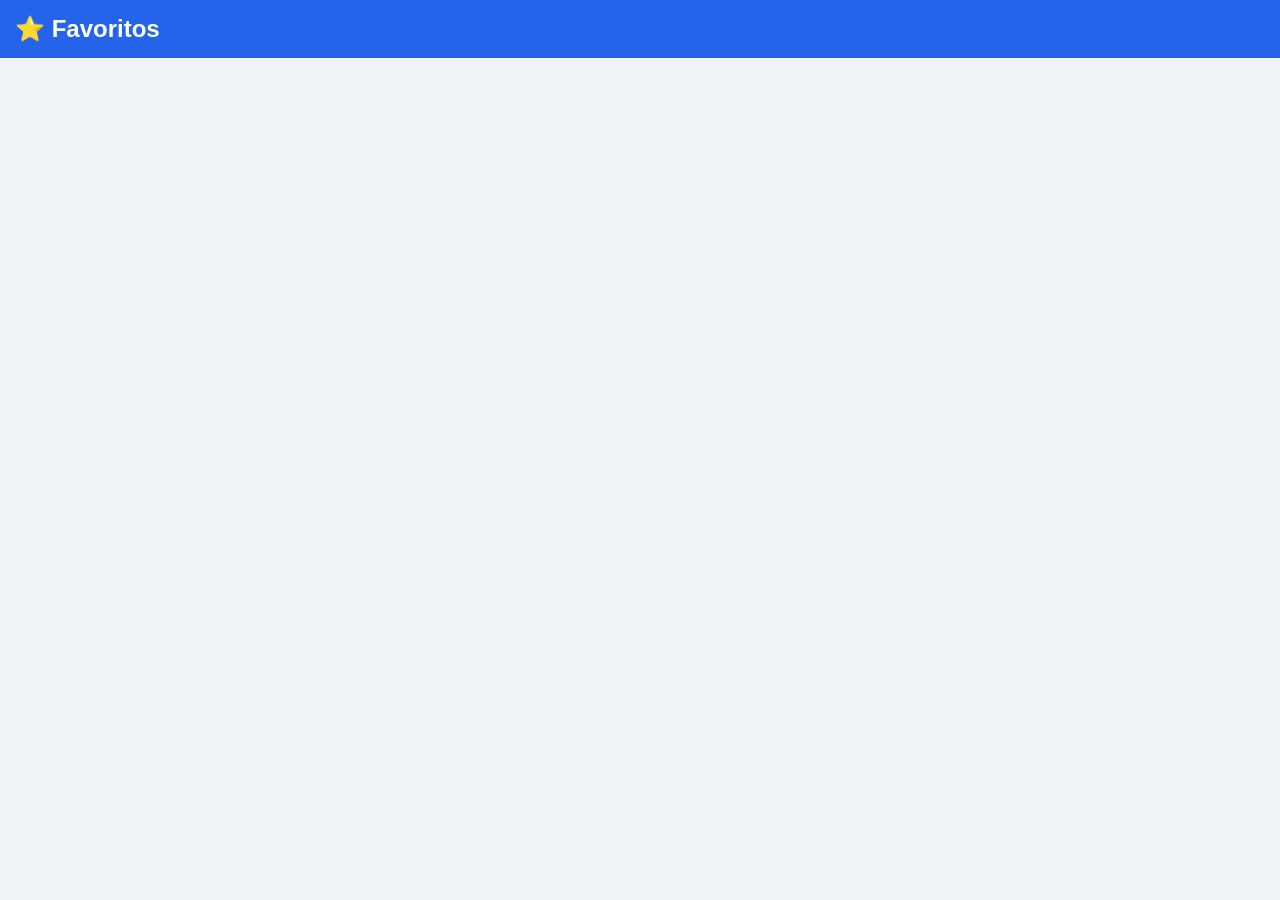
<file: favoritos.html>
<!DOCTYPE html>
<html lang="es">

<head>

<meta charset="UTF-8">

<meta name="viewport"
content="width=device-width, initial-scale=1.0">

<title>Favoritos</title>

<link rel="stylesheet"
href="style.css">

</head>

<body>

<nav>

<h1>⭐ Favoritos</h1>

</nav>

<main id="contenido"></main>

<script>

async function cargar(){

const favoritos =
JSON.parse(
localStorage.getItem(
"favoritos"
)
) || [];

const respuesta =
await fetch(
"datos/biblioteca.json"
);

const biblioteca =
await respuesta.json();

const lista =
biblioteca.filter(
item=>
favoritos.includes(
item.id
)
);

const contenido =
document.getElementById(
"contenido"
);

if(
lista.length===0
){

contenido.innerHTML =

"<h2 style='padding:20px'>No hay favoritos.</h2>";

return;

}

lista.forEach(item=>{

contenido.innerHTML += `

<div class="card">

<img
src="${item.imagen}">

<div class="card-content">

<h3>${item.titulo}</h3>

<p>${item.descripcion}</p>

<a
class="btn"
href="javascript:abrir(${item.id})">

Abrir

</a>

</div>

</div>

`;

});

}

function abrir(id){

fetch(
"datos/biblioteca.json"
)
.then(r=>r.json())
.then(biblioteca=>{

const libro =
biblioteca.find(
x=>x.id==id
);

localStorage.setItem(

"libroActual",

JSON.stringify(
libro
)

);

location.href =
"articulo.html";

});

}

cargar();

</script>

</body>

</html>
</file>
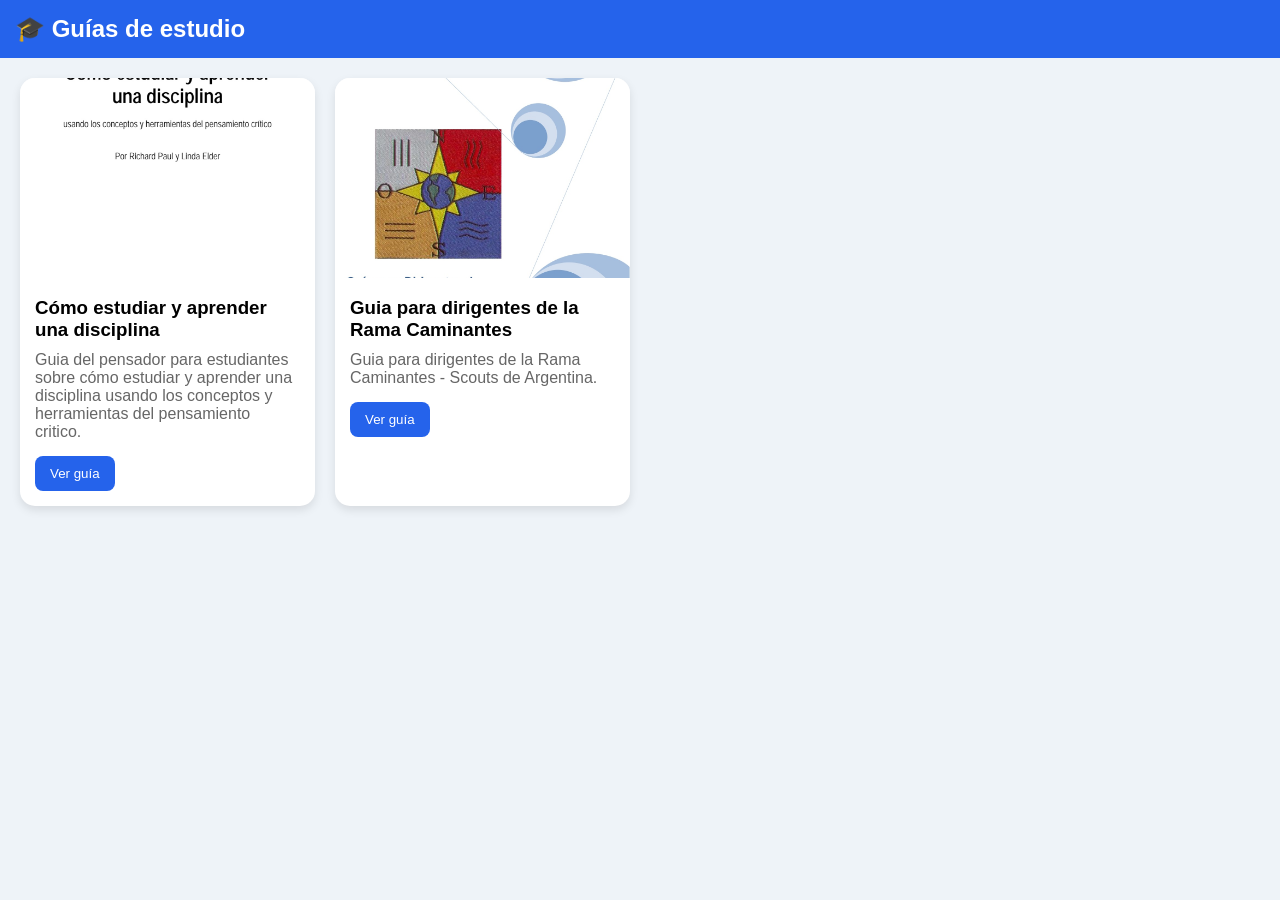
<file: guias.html>
<!DOCTYPE html>
<html lang="es">

<head>

<meta charset="UTF-8">

<meta name="viewport"
content="width=device-width, initial-scale=1.0">

<title>Guías</title>

<link rel="stylesheet"
href="style.css">

</head>


<body>


<nav>

<h1>🎓 Guías de estudio</h1>

</nav>



<main id="contenido"></main>




<script>


async function cargar(){


const guias =

await fetch(
"datos/guias.json"
)

.then(r=>r.json());



const contenido =

document.getElementById(
"contenido"
);



guias.forEach(item=>{


contenido.innerHTML += `


<div class="card">


<img

src="${item.imagen}"

onerror="
this.src='imagenes/default.png'
"

>


<div class="card-content">


<h3>
${item.titulo}
</h3>



<p>
${item.descripcion}
</p>



<button

class="btn"

onclick="abrir('${item.id}')"

>

Ver guía

</button>



</div>


</div>



`;



});



}



async function abrir(id){


const guias =

await fetch(
"datos/guias.json"
)

.then(r=>r.json());



const guia =

guias.find(
x=>x.id==id
);



localStorage.setItem(

"libroActual",

JSON.stringify(
guia
)

);



location.href =
"articulo.html";



}




cargar();



</script>



</body>

</html>
</file>
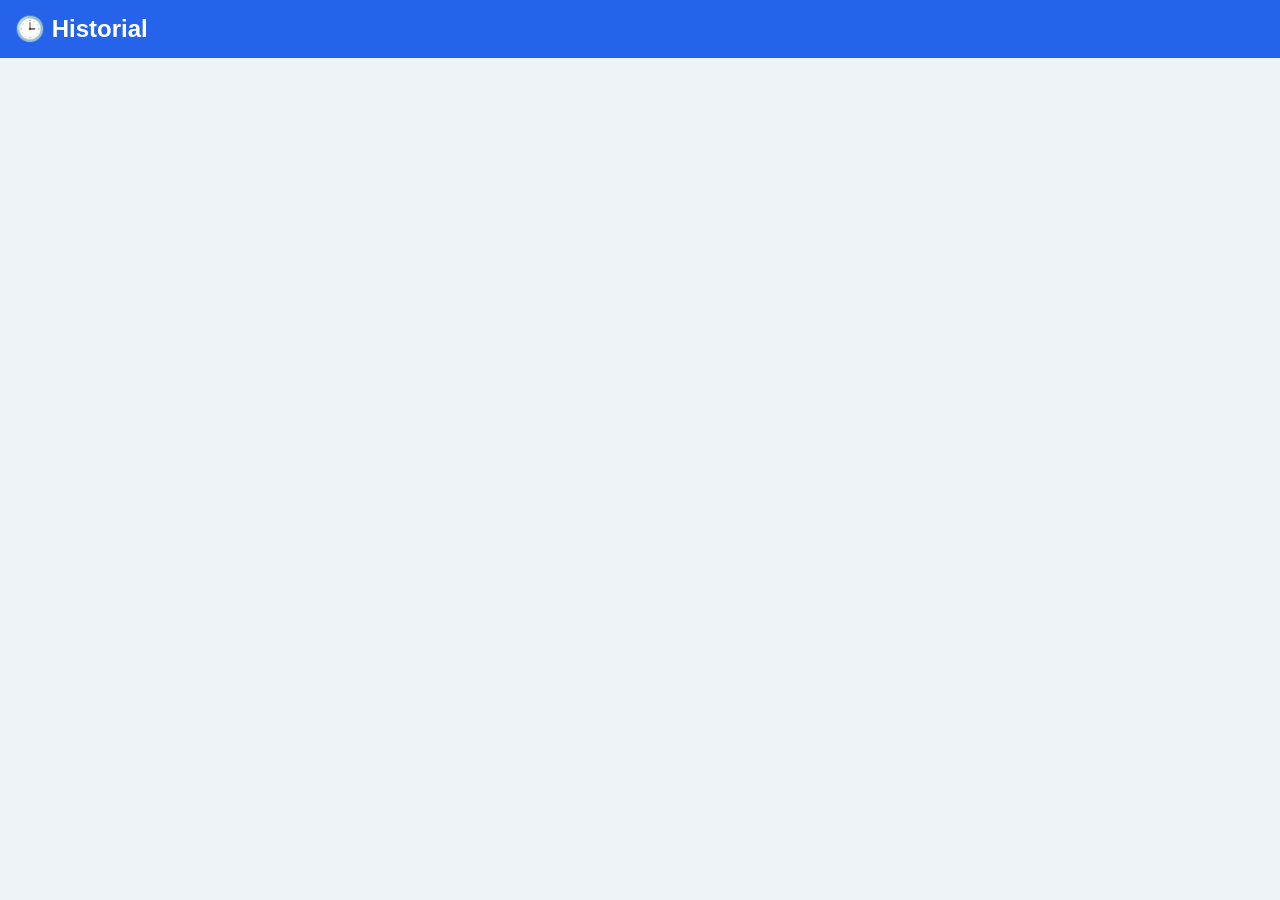
<file: historial.html>
<!DOCTYPE html>
<html lang="es">

<head>

<meta charset="UTF-8">

<meta name="viewport"
content="width=device-width, initial-scale=1.0">

<title>Historial</title>

<link rel="stylesheet"
href="style.css">

</head>

<body>

<nav>

<h1>🕒 Historial</h1>

</nav>

<main id="contenido"></main>

<script>

async function cargar(){

const historial =
JSON.parse(
localStorage.getItem(
"historial"
)
) || [];

const respuesta =
await fetch(
"datos/biblioteca.json"
);

const biblioteca =
await respuesta.json();

const lista =
historial.map(id=>

biblioteca.find(
x=>x.id==id
)

).filter(Boolean);

const contenido =
document.getElementById(
"contenido"
);

if(
lista.length===0
){

contenido.innerHTML =

"<h2 style='padding:20px'>Sin historial.</h2>";

return;

}

lista.forEach(item=>{

contenido.innerHTML += `

<div class="card">

<img
src="${item.imagen}">

<div class="card-content">

<h3>${item.titulo}</h3>

<p>${item.descripcion}</p>

<a
class="btn"
href="javascript:abrir(${item.id})">

Abrir

</a>

</div>

</div>

`;

});

}

function abrir(id){

fetch(
"datos/biblioteca.json"
)
.then(r=>r.json())
.then(biblioteca=>{

const libro =
biblioteca.find(
x=>x.id==id
);

localStorage.setItem(

"libroActual",

JSON.stringify(
libro
)

);

location.href =
"articulo.html";

});

}

cargar();

</script>

</body>

</html>
</file>
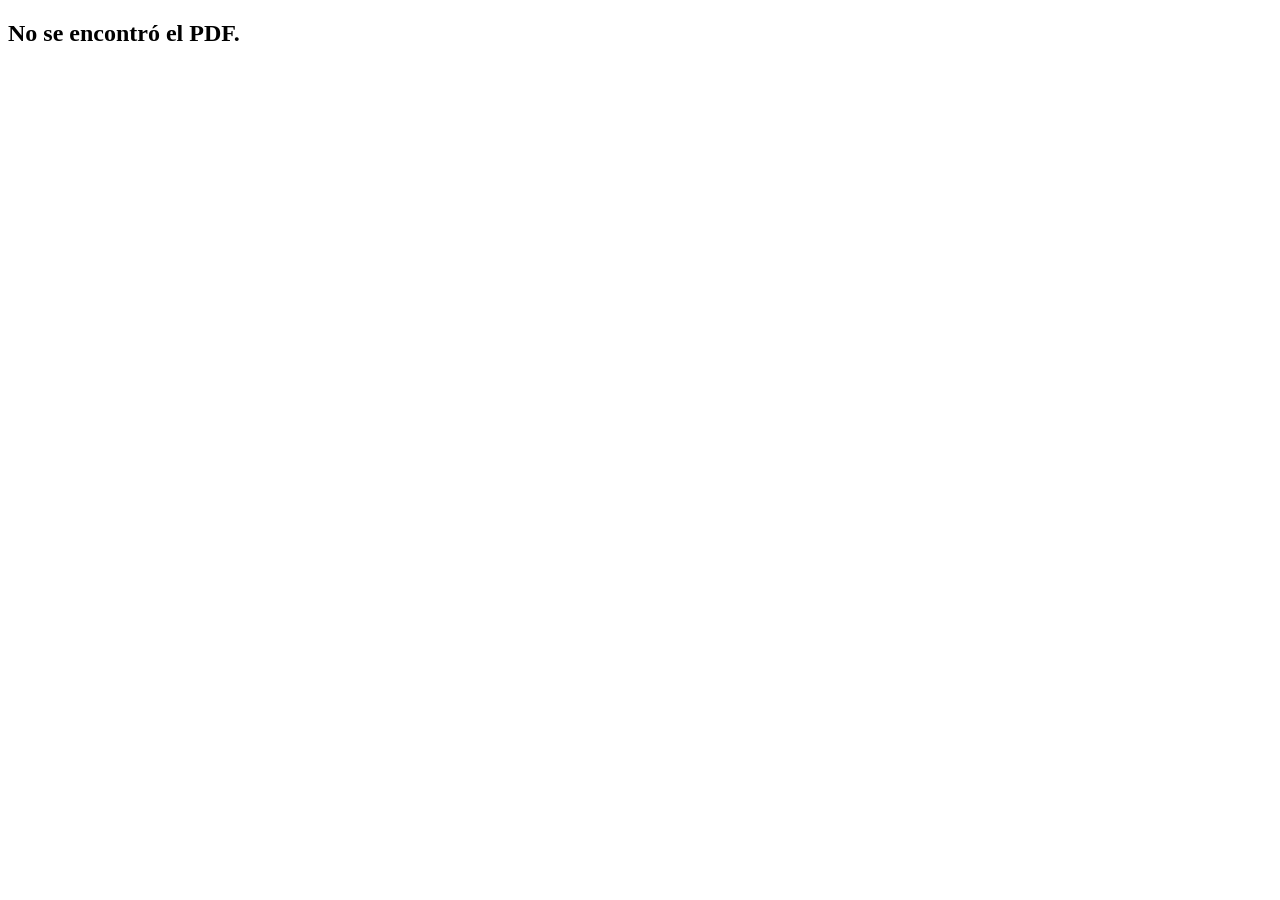
<file: lector.html>
<!DOCTYPE html>
<html lang="es">
<head>
<meta charset="UTF-8">
<title>Lector</title>
</head>
<body>

<h2>Cargando PDF...</h2>

<script>

const pdf =
localStorage.getItem("pdfActual");

if(!pdf){

    document.body.innerHTML =
    "<h2>No se encontró el PDF.</h2>";

}else{

    location.href =
    "pdfjs/web/viewer.html?file=" +
    encodeURIComponent(pdf);

}

</script>

</body>
</html>
</file>
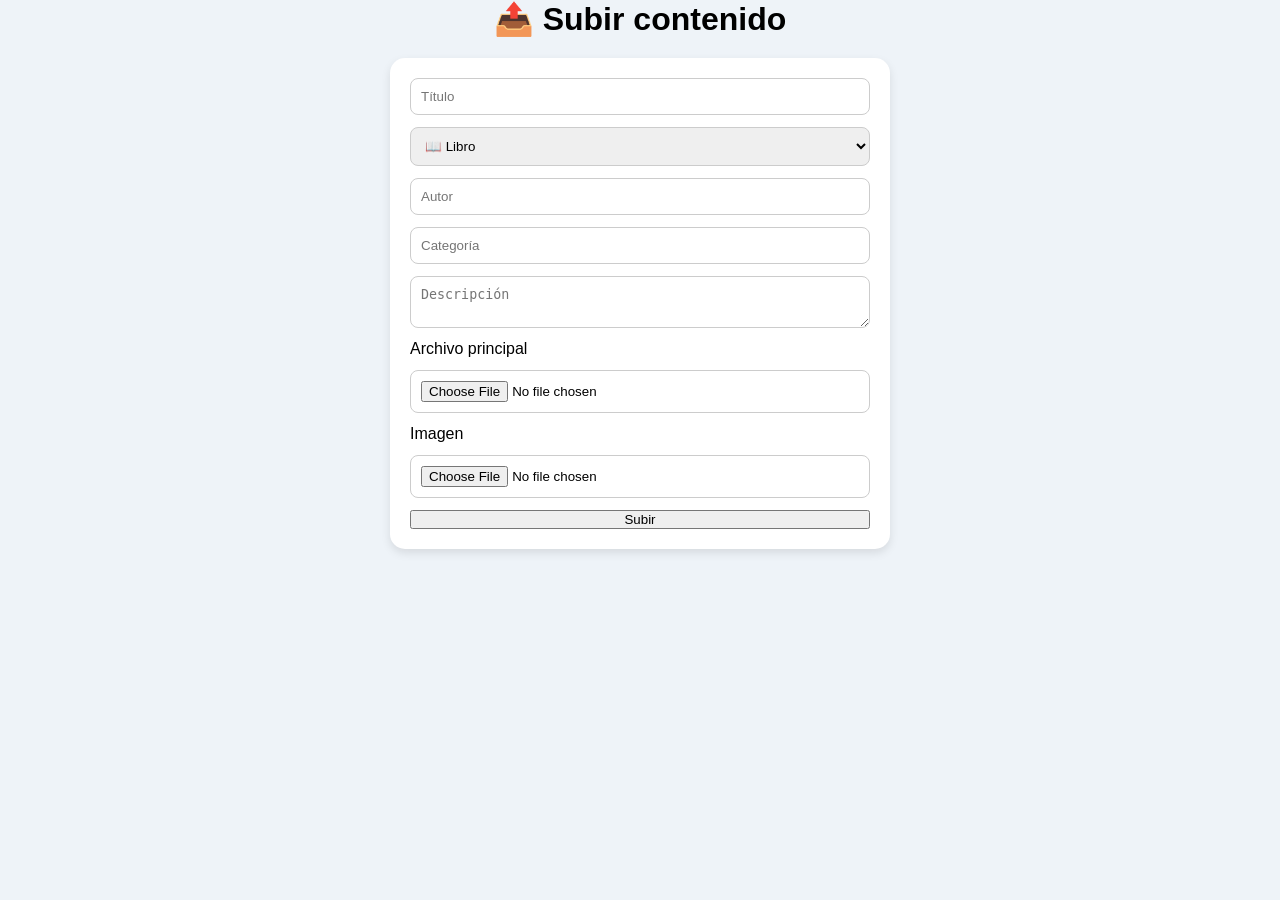
<file: subir.html>
<!DOCTYPE html>
<html lang="es">

<head>

<meta charset="UTF-8">
<meta name="viewport" content="width=device-width, initial-scale=1.0">

<title>Subir contenido</title>

<link rel="stylesheet" href="../style.css">

</head>


<body>


<h1 style="text-align:center">
📤 Subir contenido
</h1>


<div class="panel">


<input id="titulo" placeholder="Título">


<select id="tipo">

<option value="libros">
📖 Libro
</option>

<option value="videos">
🎥 Video
</option>

<option value="audios">
🎧 Audio
</option>

<option value="guias">
🎓 Guía
</option>

</select>


<input id="autor" placeholder="Autor">


<input id="categoria" placeholder="Categoría">


<textarea 
id="descripcion"
placeholder="Descripción">
</textarea>


<label>
Archivo principal
</label>

<input type="file" id="archivo">


<label>
Imagen
</label>

<input type="file" id="imagen">


<button onclick="subir()">
Subir
</button>


</div>



<script>


async function subir(){


const titulo =
document.getElementById("titulo").value;


const tipo =
document.getElementById("tipo").value;


const autor =
document.getElementById("autor").value;


const categoria =
document.getElementById("categoria").value;


const descripcion =
document.getElementById("descripcion").value;



const id =
titulo
.toLowerCase()
.normalize("NFD")
.replace(/[\u0300-\u036f]/g,"")
.replace(/[^a-z0-9]+/g,"_");



const respuesta =
await fetch(
"https://api.github.com/repos/thaielvb-alt/EduLibre/actions/workflows/upload.yml/dispatches",
{

method:"POST",

headers:{

"Accept":
"application/vnd.github+json",

"Content-Type":
"application/json"

},


body:JSON.stringify({

ref:"main",

inputs:{

tipo,
id,
titulo,
autor,
categoria,
descripcion

}

})

});



if(respuesta.ok){

alert(
"Solicitud enviada correctamente"
);

}else{

alert(
"Error enviando solicitud"
);

}


}



</script>


</body>

</html>
</file>
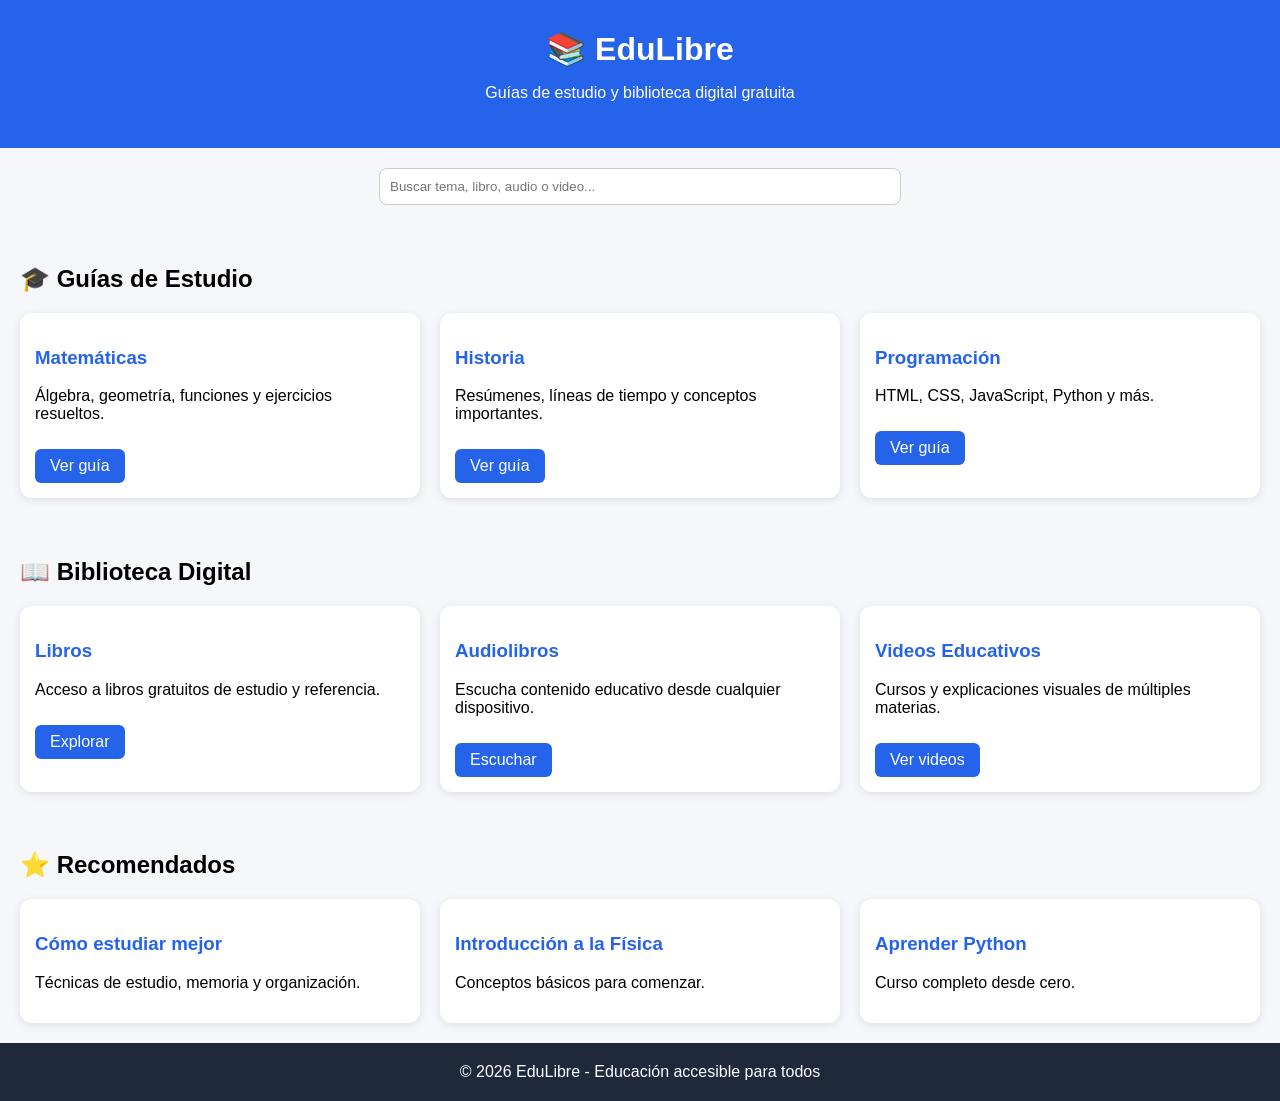
<file: test.html>
<!DOCTYPE html>
<html lang="es">
<head>
<meta charset="UTF-8">
<meta name="viewport" content="width=device-width, initial-scale=1.0">
<title>Biblioteca y Guías de Estudio</title>

<style>
body{
    margin:0;
    font-family:Arial, sans-serif;
    background:#f5f7fa;
}

header{
    background:#2563eb;
    color:white;
    text-align:center;
    padding:30px;
}

header h1{
    margin:0;
}

.search{
    text-align:center;
    padding:20px;
}

.search input{
    width:70%;
    max-width:500px;
    padding:10px;
    border:1px solid #ccc;
    border-radius:8px;
}

section{
    padding:20px;
}

.cards{
    display:grid;
    grid-template-columns:repeat(auto-fit,minmax(250px,1fr));
    gap:20px;
}

.card{
    background:white;
    border-radius:12px;
    padding:15px;
    box-shadow:0 2px 10px rgba(0,0,0,0.1);
}

.card h3{
    color:#2563eb;
}

.btn{
    display:inline-block;
    margin-top:10px;
    padding:8px 15px;
    background:#2563eb;
    color:white;
    text-decoration:none;
    border-radius:6px;
}

footer{
    text-align:center;
    padding:20px;
    background:#1e293b;
    color:white;
}
</style>
</head>

<body>

<header>
    <h1>📚 EduLibre</h1>
    <p>Guías de estudio y biblioteca digital gratuita</p>
</header>

<div class="search">
    <input type="text" placeholder="Buscar tema, libro, audio o video...">
</div>

<section>
    <h2>🎓 Guías de Estudio</h2>

    <div class="cards">
        <div class="card">
            <h3>Matemáticas</h3>
            <p>Álgebra, geometría, funciones y ejercicios resueltos.</p>
            <a href="#" class="btn">Ver guía</a>
        </div>

        <div class="card">
            <h3>Historia</h3>
            <p>Resúmenes, líneas de tiempo y conceptos importantes.</p>
            <a href="#" class="btn">Ver guía</a>
        </div>

        <div class="card">
            <h3>Programación</h3>
            <p>HTML, CSS, JavaScript, Python y más.</p>
            <a href="#" class="btn">Ver guía</a>
        </div>
    </div>
</section>

<section>
    <h2>📖 Biblioteca Digital</h2>

    <div class="cards">
        <div class="card">
            <h3>Libros</h3>
            <p>Acceso a libros gratuitos de estudio y referencia.</p>
            <a href="#" class="btn">Explorar</a>
        </div>

        <div class="card">
            <h3>Audiolibros</h3>
            <p>Escucha contenido educativo desde cualquier dispositivo.</p>
            <a href="#" class="btn">Escuchar</a>
        </div>

        <div class="card">
            <h3>Videos Educativos</h3>
            <p>Cursos y explicaciones visuales de múltiples materias.</p>
            <a href="#" class="btn">Ver videos</a>
        </div>
    </div>
</section>

<section>
    <h2>⭐ Recomendados</h2>

    <div class="cards">
        <div class="card">
            <h3>Cómo estudiar mejor</h3>
            <p>Técnicas de estudio, memoria y organización.</p>
        </div>

        <div class="card">
            <h3>Introducción a la Física</h3>
            <p>Conceptos básicos para comenzar.</p>
        </div>

        <div class="card">
            <h3>Aprender Python</h3>
            <p>Curso completo desde cero.</p>
        </div>
    </div>
</section>

<footer>
    © 2026 EduLibre - Educación accesible para todos
</footer>

</body>
</html>
</file>
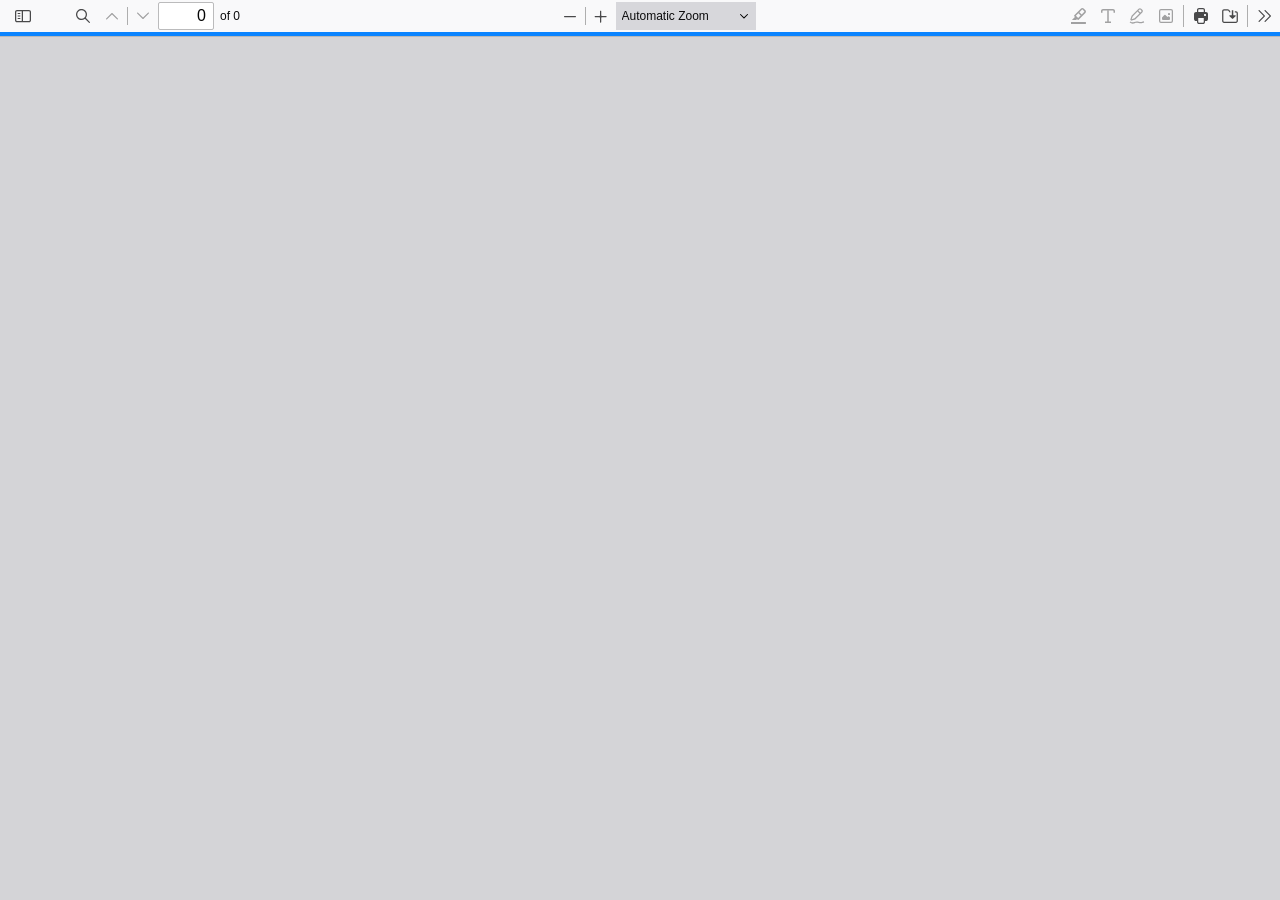
<file: pdfjs/web/viewer.html>
﻿<!doctype html>
<!--
Copyright 2012 Mozilla Foundation

Licensed under the Apache License, Version 2.0 (the "License");
you may not use this file except in compliance with the License.
You may obtain a copy of the License at

    http://www.apache.org/licenses/LICENSE-2.0

Unless required by applicable law or agreed to in writing, software
distributed under the License is distributed on an "AS IS" BASIS,
WITHOUT WARRANTIES OR CONDITIONS OF ANY KIND, either express or implied.
See the License for the specific language governing permissions and
limitations under the License.

Adobe CMap resources are covered by their own copyright but the same license:

    Copyright 1990-2015 Adobe Systems Incorporated.

See https://github.com/adobe-type-tools/cmap-resources
-->
<html dir="ltr" mozdisallowselectionprint>
  <head>
    <meta charset="utf-8" />
    <meta name="viewport" content="width=device-width, initial-scale=1, maximum-scale=1" />
    <meta name="google" content="notranslate" />
    <title>PDF.js viewer</title>

    <!--
      The print service injects an inline <style>@page { size: … }</style>
      at print time (web/pdf_print_service.js, web/firefox_print_service.js)
      to match the PDF's page dimensions. Since the size varies per PDF the
      content can't be pre-hashed, so style-src-elem allows 'unsafe-inline'.
      Inline style="…" attributes stay blocked via style-src (no fallback).
    -->
  <meta
      http-equiv="Content-Security-Policy"
      content="default-src 'none'; script-src 'self' 'wasm-unsafe-eval'; worker-src 'self' blob:; style-src 'self'; style-src-elem 'self' 'unsafe-inline'; img-src 'self' blob: data:; font-src 'self' data:; connect-src * blob: data:; base-uri 'none'; form-action 'none';"
    />

<!-- This snippet is used in production (included from viewer.html) -->
<link rel="resource" type="application/l10n" href="locale/locale.json" />
<script src="../build/pdf.mjs" type="module"></script>

    <link rel="stylesheet" href="viewer.css" />

  <script src="viewer.mjs" type="module"></script>
  </head>

  <body tabindex="0">
    <div id="outerContainer">
      <span id="viewer-alert" class="visuallyHidden" role="alert"></span>

      <div id="mainContainer">
        <div class="toolbar">
          <div id="toolbarContainer">
            <div id="toolbarViewer" class="toolbarHorizontalGroup">
              <div id="toolbarViewerLeft" class="toolbarHorizontalGroup">
                <button
                  id="viewsManagerToggleButton"
                  class="toolbarButton"
                  type="button"
                  tabindex="0"
                  data-l10n-id="pdfjs-toggle-views-manager-button1"
                  aria-expanded="false"
                  aria-haspopup="true"
                  aria-controls="viewsManager"
                >
                  <span data-l10n-id="pdfjs-toggle-views-manager-button1-label"></span>
                </button>
                <div
                  id="viewsManager"
                  class="menuContainer sidebar"
                  hidden="true"
                  role="dialog"
                  aria-describedby="viewsManagerHeaderLabel"
                  data-l10n-id="pdfjs-views-manager-sidebar"
                >
                  <div id="viewsManagerHeader">
                    <div id="viewsManagerTitle">
                      <div id="viewsManagerSelector">
                        <button
                          class="toolbarButton viewsManagerButton hasPopupMenu"
                          type="button"
                          id="viewsManagerSelectorButton"
                          tabindex="0"
                          data-l10n-id="pdfjs-views-manager-view-selector-button"
                          aria-expanded="false"
                          aria-haspopup="listbox"
                          aria-controls="viewsManagerSelectorOptions"
                        >
                          <span data-l10n-id="pdfjs-views-manager-view-selector-button-label"></span>
                        </button>
                        <menu id="viewsManagerSelectorOptions" role="listbox" class="popupMenu withMark">
                          <button id="thumbnailsViewMenu" role="option" type="button" tabindex="-1">
                            <span data-l10n-id="pdfjs-views-manager-pages-option-label"></span>
                          </button>
                          <button id="outlinesViewMenu" role="option" type="button" tabindex="-1">
                            <span data-l10n-id="pdfjs-views-manager-outlines-option-label"></span>
                          </button>
                          <button id="attachmentsViewMenu" role="option" type="button" tabindex="-1">
                            <span data-l10n-id="pdfjs-views-manager-attachments-option-label"></span>
                          </button>
                          <button id="layersViewMenu" role="option" type="button" tabindex="-1">
                            <span data-l10n-id="pdfjs-views-manager-layers-option-label"></span>
                          </button>
                        </menu>
                      </div>
                      <span id="viewsManagerHeaderLabel" class="viewsManagerLabel" role="heading" aria-level="2"></span>
                      <button
                        id="viewsManagerAddFileButton"
                        class="toolbarButton viewsManagerButton"
                        type="button"
                        tabindex="0"
                        data-l10n-id="pdfjs-views-manager-add-file-button"
                        hidden="true"
                      >
                        <span data-l10n-id="pdfjs-views-manager-add-file-button-label"></span>
                        <input id="viewsManagerAddFilePicker" type="file" accept="application/pdf,image/*" multiple />
                      </button>
                      <button
                        id="viewsManagerCurrentOutlineButton"
                        class="toolbarButton viewsManagerButton"
                        type="button"
                        tabindex="0"
                        data-l10n-id="pdfjs-current-outline-item-button"
                        hidden="true"
                      >
                        <span data-l10n-id="pdfjs-current-outline-item-button-label"></span>
                      </button>
                    </div>
                    <div id="viewsManagerStatus">
                      <div id="viewsManagerStatusAction">
                        <span id="viewsManagerStatusActionLabelContainer" class="viewsManagerStatusLabel">
                          <button
                            id="viewsManagerStatusActionDeselectButton"
                            class="hidden"
                            type="button"
                            tabindex="0"
                            role="checkbox"
                            aria-checked="true"
                            aria-labelledby="viewsManagerStatusActionLabel"
                          ></button>
                          <span
                            id="viewsManagerStatusActionLabel"
                            class="viewsManagerStatusLabel"
                            data-l10n-id="pdfjs-views-manager-pages-status-none-action-label"
                          ></span>
                        </span>
                        <div id="actionSelector">
                          <button
                            id="viewsManagerStatusActionButton"
                            class="viewsManagerButton hasPopupMenu"
                            type="button"
                            tabindex="0"
                            aria-haspopup="menu"
                            aria-controls="viewsManagerStatusActionOptions"
                            aria-expanded="false"
                          >
                            <span data-l10n-id="pdfjs-views-manager-pages-status-action-button-label"></span>
                          </button>
                          <menu id="viewsManagerStatusActionOptions" class="popupMenu">
                            <button id="viewsManagerStatusActionCopy" class="noIcon" role="menuitem" type="button" tabindex="-1" disabled>
                              <span data-l10n-id="pdfjs-views-manager-pages-status-copy-button-label"></span>
                            </button>
                            <button id="viewsManagerStatusActionCut" class="noIcon" role="menuitem" type="button" tabindex="-1" disabled>
                              <span data-l10n-id="pdfjs-views-manager-pages-status-cut-button-label"></span>
                            </button>
                            <button id="viewsManagerStatusActionDelete" class="noIcon" role="menuitem" type="button" tabindex="-1" disabled>
                              <span data-l10n-id="pdfjs-views-manager-pages-status-delete-button-label"></span>
                            </button>
                            <button id="viewsManagerStatusActionExport" class="noIcon" role="menuitem" type="button" tabindex="-1" disabled>
                              <span data-l10n-id="pdfjs-views-manager-pages-status-export-selected-button-label"></span>
                            </button>
                          </menu>
                        </div>
                      </div>
                      <div id="viewsManagerStatusUndo" class="hidden">
                        <span id="viewsManagerStatusUndoLabel" class="viewsManagerStatusLabel"></span>
                        <div>
                          <button id="viewsManagerStatusUndoButton" class="viewsManagerButton" type="button" tabindex="0">
                            <span data-l10n-id="pdfjs-views-manager-status-undo-button-label"></span>
                          </button>
                          <button
                            id="viewsManagerStatusUndoCloseButton"
                            class="toolbarButton viewsManagerButton viewsCloseButton"
                            type="button"
                            tabindex="0"
                            data-l10n-id="pdfjs-views-manager-status-close-button"
                          >
                            <span data-l10n-id="pdfjs-views-manager-status-close-button-label"></span>
                          </button>
                        </div>
                      </div>
                      <div id="viewsManagerStatusWarning" class="hidden">
                        <span id="viewsManagerStatusWarningLabel" class="viewsManagerStatusLabel"></span>
                        <button
                          id="viewsManagerStatusWarningCloseButton"
                          class="toolbarButton viewsManagerButton viewsCloseButton"
                          type="button"
                          tabindex="0"
                          data-l10n-id="pdfjs-views-manager-status-close-button"
                        >
                          <span data-l10n-id="pdfjs-views-manager-status-close-button-label"></span>
                        </button>
                      </div>
                      <div id="viewsManagerStatusWaiting" class="hidden">
                        <span id="viewsManagerStatusWaitingLabel" class="viewsManagerStatusLabel"></span>
                        <button
                          id="viewsManagerStatusWaitingCloseButton"
                          class="toolbarButton viewsManagerButton viewsCloseButton"
                          type="button"
                          tabindex="0"
                          data-l10n-id="pdfjs-views-manager-status-close-button"
                        >
                          <span data-l10n-id="pdfjs-views-manager-status-close-button-label"></span>
                        </button>
                      </div>
                    </div>
                  </div>
                  <div id="viewsManagerContent" tabindex="-1">
                    <div id="thumbnailsView" class="thumbnailsView hidden" tabindex="-1"></div>
                    <div id="outlinesView" class="treeView hidden"></div>
                    <div id="attachmentsView" class="hidden"></div>
                    <div id="layersView" class="treeView hidden"></div>
                  </div>
                  <div
                    id="viewsManagerResizer"
                    class="sidebarResizer"
                    role="separator"
                    aria-controls="viewsManager"
                    tabindex="0"
                    data-l10n-id="pdfjs-views-manager-sidebar-resizer"
                  ></div>
                </div>
                <!-- sidebarContainer -->

                <div class="toolbarButtonSpacer"></div>
                <div class="toolbarButtonWithContainer">
                  <button
                    id="viewFindButton"
                    class="toolbarButton"
                    type="button"
                    tabindex="0"
                    data-l10n-id="pdfjs-findbar-button"
                    aria-expanded="false"
                    aria-controls="findbar"
                  >
                    <span data-l10n-id="pdfjs-findbar-button-label"></span>
                  </button>
                  <div class="hidden doorHanger toolbarHorizontalGroup" id="findbar">
                    <div id="findInputContainer" class="toolbarHorizontalGroup">
                      <span class="loadingInput end toolbarHorizontalGroup">
                        <input id="findInput" class="toolbarField" tabindex="0" data-l10n-id="pdfjs-find-input" aria-invalid="false" />
                      </span>
                      <div class="toolbarHorizontalGroup">
                        <button id="findPreviousButton" class="toolbarButton" type="button" tabindex="0" data-l10n-id="pdfjs-find-previous-button">
                          <span data-l10n-id="pdfjs-find-previous-button-label"></span>
                        </button>
                        <div class="splitToolbarButtonSeparator"></div>
                        <button id="findNextButton" class="toolbarButton" type="button" tabindex="0" data-l10n-id="pdfjs-find-next-button">
                          <span data-l10n-id="pdfjs-find-next-button-label"></span>
                        </button>
                      </div>
                    </div>

                    <div id="findbarOptionsOneContainer" class="toolbarHorizontalGroup">
                      <div class="toggleButton toolbarLabel">
                        <input type="checkbox" id="findHighlightAll" tabindex="0" />
                        <label for="findHighlightAll" data-l10n-id="pdfjs-find-highlight-checkbox"></label>
                      </div>
                      <div class="toggleButton toolbarLabel">
                        <input type="checkbox" id="findMatchCase" tabindex="0" />
                        <label for="findMatchCase" data-l10n-id="pdfjs-find-match-case-checkbox-label"></label>
                      </div>
                    </div>
                    <div id="findbarOptionsTwoContainer" class="toolbarHorizontalGroup">
                      <div class="toggleButton toolbarLabel">
                        <input type="checkbox" id="findMatchDiacritics" tabindex="0" />
                        <label for="findMatchDiacritics" data-l10n-id="pdfjs-find-match-diacritics-checkbox-label"></label>
                      </div>
                      <div class="toggleButton toolbarLabel">
                        <input type="checkbox" id="findEntireWord" tabindex="0" />
                        <label for="findEntireWord" data-l10n-id="pdfjs-find-entire-word-checkbox-label"></label>
                      </div>
                    </div>

                    <div id="findbarMessageContainer" class="toolbarHorizontalGroup" aria-live="polite">
                      <span id="findResultsCount" class="toolbarLabel"></span>
                      <span id="findMsg" class="toolbarLabel"></span>
                    </div>
                  </div>
                  <!-- findbar -->
                </div>
                <div class="toolbarHorizontalGroup hiddenSmallView">
                  <button class="toolbarButton" type="button" id="previous" tabindex="0" data-l10n-id="pdfjs-previous-button">
                    <span data-l10n-id="pdfjs-previous-button-label"></span>
                  </button>
                  <div class="splitToolbarButtonSeparator"></div>
                  <button class="toolbarButton" type="button" id="next" tabindex="0" data-l10n-id="pdfjs-next-button">
                    <span data-l10n-id="pdfjs-next-button-label"></span>
                  </button>
                </div>
                <div class="toolbarHorizontalGroup">
                  <span class="loadingInput start toolbarHorizontalGroup">
                    <input
                      type="number"
                      id="pageNumber"
                      class="toolbarField"
                      value="1"
                      min="1"
                      tabindex="0"
                      data-l10n-id="pdfjs-page-input"
                      autocomplete="off"
                    />
                  </span>
                  <span id="numPages" class="toolbarLabel"></span>
                </div>
              </div>
              <div id="toolbarViewerMiddle" class="toolbarHorizontalGroup">
                <div class="toolbarHorizontalGroup">
                  <button id="zoomOutButton" class="toolbarButton" type="button" tabindex="0" data-l10n-id="pdfjs-zoom-out-button">
                    <span data-l10n-id="pdfjs-zoom-out-button-label"></span>
                  </button>
                  <div class="splitToolbarButtonSeparator"></div>
                  <button id="zoomInButton" class="toolbarButton" type="button" tabindex="0" data-l10n-id="pdfjs-zoom-in-button">
                    <span data-l10n-id="pdfjs-zoom-in-button-label"></span>
                  </button>
                </div>
                <span id="scaleSelectContainer" class="dropdownToolbarButton">
                  <select id="scaleSelect" tabindex="0" data-l10n-id="pdfjs-zoom-select">
                    <option id="pageAutoOption" value="auto" selected="selected" data-l10n-id="pdfjs-page-scale-auto"></option>
                    <option id="pageActualOption" value="page-actual" data-l10n-id="pdfjs-page-scale-actual"></option>
                    <option id="pageFitOption" value="page-fit" data-l10n-id="pdfjs-page-scale-fit"></option>
                    <option id="pageWidthOption" value="page-width" data-l10n-id="pdfjs-page-scale-width"></option>
                    <option
                      id="customScaleOption"
                      value="custom"
                      disabled="disabled"
                      hidden="true"
                      data-l10n-id="pdfjs-page-scale-percent"
                      data-l10n-args='{ "scale": 0 }'
                    ></option>
                    <option value="0.5" data-l10n-id="pdfjs-page-scale-percent" data-l10n-args='{ "scale": 50 }'></option>
                    <option value="0.75" data-l10n-id="pdfjs-page-scale-percent" data-l10n-args='{ "scale": 75 }'></option>
                    <option value="1" data-l10n-id="pdfjs-page-scale-percent" data-l10n-args='{ "scale": 100 }'></option>
                    <option value="1.25" data-l10n-id="pdfjs-page-scale-percent" data-l10n-args='{ "scale": 125 }'></option>
                    <option value="1.5" data-l10n-id="pdfjs-page-scale-percent" data-l10n-args='{ "scale": 150 }'></option>
                    <option value="2" data-l10n-id="pdfjs-page-scale-percent" data-l10n-args='{ "scale": 200 }'></option>
                    <option value="3" data-l10n-id="pdfjs-page-scale-percent" data-l10n-args='{ "scale": 300 }'></option>
                    <option value="4" data-l10n-id="pdfjs-page-scale-percent" data-l10n-args='{ "scale": 400 }'></option>
                  </select>
                </span>
              </div>
              <div id="toolbarViewerRight" class="toolbarHorizontalGroup">
                <div id="editorModeButtons" class="toolbarHorizontalGroup">
                  <div id="editorComment" class="toolbarButtonWithContainer" hidden="true">
                    <button
                      id="editorCommentButton"
                      class="toolbarButton"
                      type="button"
                      tabindex="0"
                      disabled="disabled"
                      aria-expanded="false"
                      aria-haspopup="true"
                      aria-controls="editorCommentParamsToolbar"
                      data-l10n-id="pdfjs-editor-comment-button"
                    >
                      <span data-l10n-id="pdfjs-editor-comment-button-label"></span>
                    </button>
                    <div class="editorParamsToolbar hidden menu" id="editorCommentParamsToolbar">
                      <div id="editorCommentsSidebar" class="menuContainer comment sidebar" role="landmark" aria-labelledby="editorCommentsSidebarHeader">
                        <div id="editorCommentsSidebarResizer" class="sidebarResizer" role="separator" aria-controls="editorCommentsSidebar" tabindex="0"></div>
                        <div id="editorCommentsSidebarHeader" role="heading" aria-level="2">
                          <span class="commentCount">
                            <span id="editorCommentsSidebarTitle" data-l10n-id="pdfjs-editor-comments-sidebar-title" data-l10n-args='{ "count": 0 }'></span>
                            <span id="editorCommentsSidebarCount"></span>
                          </span>
                          <button id="editorCommentsSidebarCloseButton" type="button" tabindex="0" data-l10n-id="pdfjs-editor-comments-sidebar-close-button">
                            <span data-l10n-id="pdfjs-editor-comments-sidebar-close-button-label"></span>
                          </button>
                        </div>
                        <div id="editorCommentsSidebarListContainer" tabindex="-1">
                          <ul id="editorCommentsSidebarList"></ul>
                        </div>
                      </div>
                    </div>
                  </div>
                  <div id="editorSignature" class="toolbarButtonWithContainer" hidden="true">
                    <button
                      id="editorSignatureButton"
                      class="toolbarButton"
                      type="button"
                      tabindex="0"
                      disabled="disabled"
                      aria-expanded="false"
                      aria-haspopup="true"
                      aria-controls="editorSignatureParamsToolbar"
                      data-l10n-id="pdfjs-editor-signature-button"
                    >
                      <span data-l10n-id="pdfjs-editor-signature-button-label"></span>
                    </button>
                    <div class="editorParamsToolbar hidden doorHangerRight menu" id="editorSignatureParamsToolbar">
                      <div id="addSignatureDoorHanger" class="menuContainer" role="region" data-l10n-id="pdfjs-editor-add-signature-container">
                        <button
                          id="editorSignatureAddSignature"
                          class="toolbarButton labeled"
                          type="button"
                          tabindex="0"
                          data-l10n-id="pdfjs-editor-signature-add-signature-button"
                        >
                          <span data-l10n-id="pdfjs-editor-signature-add-signature-button-label" class="editorParamsLabel"></span>
                        </button>
                      </div>
                    </div>
                  </div>
                  <div id="editorHighlight" class="toolbarButtonWithContainer">
                    <button
                      id="editorHighlightButton"
                      class="toolbarButton"
                      type="button"
                      disabled="disabled"
                      aria-expanded="false"
                      aria-haspopup="true"
                      aria-controls="editorHighlightParamsToolbar"
                      tabindex="0"
                      data-l10n-id="pdfjs-editor-highlight-button"
                    >
                      <span data-l10n-id="pdfjs-editor-highlight-button-label"></span>
                    </button>
                    <div class="editorParamsToolbar hidden doorHangerRight" id="editorHighlightParamsToolbar">
                      <div id="highlightParamsToolbarContainer" class="editorParamsToolbarContainer">
                        <div id="editorHighlightColorPicker" class="colorPicker">
                          <span id="highlightColorPickerLabel" class="editorParamsLabel" data-l10n-id="pdfjs-editor-highlight-colorpicker-label"></span>
                        </div>
                        <div id="editorHighlightThickness">
                          <label
                            for="editorFreeHighlightThickness"
                            class="editorParamsLabel"
                            data-l10n-id="pdfjs-editor-free-highlight-thickness-input"
                          ></label>
                          <div class="thicknessPicker">
                            <input
                              type="range"
                              id="editorFreeHighlightThickness"
                              class="editorParamsSlider"
                              data-l10n-id="pdfjs-editor-free-highlight-thickness-title"
                              value="12"
                              min="8"
                              max="24"
                              step="1"
                              tabindex="0"
                            />
                          </div>
                        </div>
                        <div id="editorHighlightVisibility">
                          <div class="divider"></div>
                          <div class="toggler">
                            <label for="editorHighlightShowAll" class="editorParamsLabel" data-l10n-id="pdfjs-editor-highlight-show-all-button-label"></label>
                            <button
                              id="editorHighlightShowAll"
                              class="toggle-button"
                              type="button"
                              data-l10n-id="pdfjs-editor-highlight-show-all-button"
                              aria-pressed="true"
                              tabindex="0"
                            ></button>
                          </div>
                        </div>
                      </div>
                    </div>
                  </div>
                  <div id="editorFreeText" class="toolbarButtonWithContainer">
                    <button
                      id="editorFreeTextButton"
                      class="toolbarButton"
                      type="button"
                      disabled="disabled"
                      aria-expanded="false"
                      aria-haspopup="true"
                      aria-controls="editorFreeTextParamsToolbar"
                      tabindex="0"
                      data-l10n-id="pdfjs-editor-free-text-button"
                    >
                      <span data-l10n-id="pdfjs-editor-free-text-button-label"></span>
                    </button>
                    <div class="editorParamsToolbar hidden doorHangerRight" id="editorFreeTextParamsToolbar">
                      <div class="editorParamsToolbarContainer">
                        <div class="editorParamsSetter">
                          <label for="editorFreeTextColor" class="editorParamsLabel" data-l10n-id="pdfjs-editor-free-text-color-input"></label>
                          <input type="color" id="editorFreeTextColor" class="editorParamsColor" tabindex="0" />
                        </div>
                        <div class="editorParamsSetter">
                          <label for="editorFreeTextFontSize" class="editorParamsLabel" data-l10n-id="pdfjs-editor-free-text-size-input"></label>
                          <input type="range" id="editorFreeTextFontSize" class="editorParamsSlider" value="10" min="5" max="100" step="1" tabindex="0" />
                        </div>
                      </div>
                    </div>
                  </div>
                  <div id="editorInk" class="toolbarButtonWithContainer">
                    <button
                      id="editorInkButton"
                      class="toolbarButton"
                      type="button"
                      disabled="disabled"
                      aria-expanded="false"
                      aria-haspopup="true"
                      aria-controls="editorInkParamsToolbar"
                      tabindex="0"
                      data-l10n-id="pdfjs-editor-ink-button"
                    >
                      <span data-l10n-id="pdfjs-editor-ink-button-label"></span>
                    </button>
                    <div class="editorParamsToolbar hidden doorHangerRight" id="editorInkParamsToolbar">
                      <div class="editorParamsToolbarContainer">
                        <div class="editorParamsSetter">
                          <label for="editorInkColor" class="editorParamsLabel" data-l10n-id="pdfjs-editor-ink-color-input"></label>
                          <input type="color" id="editorInkColor" class="editorParamsColor" tabindex="0" />
                        </div>
                        <div class="editorParamsSetter">
                          <label for="editorInkThickness" class="editorParamsLabel" data-l10n-id="pdfjs-editor-ink-thickness-input"></label>
                          <input type="range" id="editorInkThickness" class="editorParamsSlider" value="1" min="1" max="20" step="1" tabindex="0" />
                        </div>
                        <div class="editorParamsSetter">
                          <label for="editorInkOpacity" class="editorParamsLabel" data-l10n-id="pdfjs-editor-ink-opacity-input"></label>
                          <input type="range" id="editorInkOpacity" class="editorParamsSlider" value="1" min="0.05" max="1" step="0.05" tabindex="0" />
                        </div>
                      </div>
                    </div>
                  </div>
                  <div id="editorStamp" class="toolbarButtonWithContainer">
                    <button
                      id="editorStampButton"
                      class="toolbarButton"
                      type="button"
                      disabled="disabled"
                      aria-expanded="false"
                      aria-haspopup="true"
                      aria-controls="editorStampParamsToolbar"
                      tabindex="0"
                      data-l10n-id="pdfjs-editor-stamp-button"
                    >
                      <span data-l10n-id="pdfjs-editor-stamp-button-label"></span>
                    </button>
                    <div class="editorParamsToolbar hidden doorHangerRight menu" id="editorStampParamsToolbar">
                      <div class="menuContainer">
                        <button
                          id="editorStampAddImage"
                          class="toolbarButton labeled"
                          type="button"
                          tabindex="0"
                          data-l10n-id="pdfjs-editor-stamp-add-image-button"
                        >
                          <span class="editorParamsLabel" data-l10n-id="pdfjs-editor-stamp-add-image-button-label"></span>
                        </button>
                      </div>
                    </div>
                  </div>
                </div>

                <div id="editorModeSeparator" class="verticalToolbarSeparator"></div>

                <div class="toolbarHorizontalGroup hiddenMediumView">
                  <button id="printButton" class="toolbarButton" type="button" tabindex="0" data-l10n-id="pdfjs-print-button">
                    <span data-l10n-id="pdfjs-print-button-label"></span>
                  </button>

                  <button id="downloadButton" class="toolbarButton" type="button" tabindex="0" data-l10n-id="pdfjs-save-button">
                    <span data-l10n-id="pdfjs-save-button-label"></span>
                  </button>
                </div>

                <div class="verticalToolbarSeparator hiddenMediumView"></div>

                <div id="secondaryToolbarToggle" class="toolbarButtonWithContainer">
                  <button
                    id="secondaryToolbarToggleButton"
                    class="toolbarButton"
                    type="button"
                    tabindex="0"
                    data-l10n-id="pdfjs-tools-button"
                    aria-expanded="false"
                    aria-haspopup="true"
                    aria-controls="secondaryToolbar"
                  >
                    <span data-l10n-id="pdfjs-tools-button-label"></span>
                  </button>
                  <div id="secondaryToolbar" class="hidden doorHangerRight menu">
                    <div id="secondaryToolbarButtonContainer" class="menuContainer">
                      <button id="secondaryOpenFile" class="toolbarButton labeled" type="button" tabindex="0" data-l10n-id="pdfjs-open-file-button">
                        <span data-l10n-id="pdfjs-open-file-button-label"></span>
                      </button>

                      <div class="visibleMediumView">
                        <button id="secondaryPrint" class="toolbarButton labeled" type="button" tabindex="0" data-l10n-id="pdfjs-print-button">
                          <span data-l10n-id="pdfjs-print-button-label"></span>
                        </button>

                        <button id="secondaryDownload" class="toolbarButton labeled" type="button" tabindex="0" data-l10n-id="pdfjs-save-button">
                          <span data-l10n-id="pdfjs-save-button-label"></span>
                        </button>

                      </div>

                      <div class="horizontalToolbarSeparator"></div>

                      <button id="presentationMode" class="toolbarButton labeled" type="button" tabindex="0" data-l10n-id="pdfjs-presentation-mode-button">
                        <span data-l10n-id="pdfjs-presentation-mode-button-label"></span>
                      </button>

                      <a href="#" id="viewBookmark" class="toolbarButton labeled" tabindex="0" data-l10n-id="pdfjs-bookmark-button">
                        <span data-l10n-id="pdfjs-bookmark-button-label"></span>
                      </a>

                      <div id="viewBookmarkSeparator" class="horizontalToolbarSeparator"></div>

                      <button id="firstPage" class="toolbarButton labeled" type="button" tabindex="0" data-l10n-id="pdfjs-first-page-button">
                        <span data-l10n-id="pdfjs-first-page-button-label"></span>
                      </button>
                      <button id="lastPage" class="toolbarButton labeled" type="button" tabindex="0" data-l10n-id="pdfjs-last-page-button">
                        <span data-l10n-id="pdfjs-last-page-button-label"></span>
                      </button>

                      <div class="horizontalToolbarSeparator"></div>

                      <button id="pageRotateCw" class="toolbarButton labeled" type="button" tabindex="0" data-l10n-id="pdfjs-page-rotate-cw-button">
                        <span data-l10n-id="pdfjs-page-rotate-cw-button-label"></span>
                      </button>
                      <button id="pageRotateCcw" class="toolbarButton labeled" type="button" tabindex="0" data-l10n-id="pdfjs-page-rotate-ccw-button">
                        <span data-l10n-id="pdfjs-page-rotate-ccw-button-label"></span>
                      </button>

                      <div class="horizontalToolbarSeparator"></div>

                      <div id="cursorToolButtons" role="radiogroup">
                        <button
                          id="cursorSelectTool"
                          class="toolbarButton labeled toggled"
                          type="button"
                          tabindex="0"
                          data-l10n-id="pdfjs-cursor-text-select-tool-button"
                          role="radio"
                          aria-checked="true"
                        >
                          <span data-l10n-id="pdfjs-cursor-text-select-tool-button-label"></span>
                        </button>
                        <button
                          id="cursorHandTool"
                          class="toolbarButton labeled"
                          type="button"
                          tabindex="0"
                          data-l10n-id="pdfjs-cursor-hand-tool-button"
                          role="radio"
                          aria-checked="false"
                        >
                          <span data-l10n-id="pdfjs-cursor-hand-tool-button-label"></span>
                        </button>
                      </div>

                      <div class="horizontalToolbarSeparator"></div>

                      <div id="scrollModeButtons" role="radiogroup">
                        <button
                          id="scrollPage"
                          class="toolbarButton labeled"
                          type="button"
                          tabindex="0"
                          data-l10n-id="pdfjs-scroll-page-button"
                          role="radio"
                          aria-checked="false"
                        >
                          <span data-l10n-id="pdfjs-scroll-page-button-label"></span>
                        </button>
                        <button
                          id="scrollVertical"
                          class="toolbarButton labeled toggled"
                          type="button"
                          tabindex="0"
                          data-l10n-id="pdfjs-scroll-vertical-button"
                          role="radio"
                          aria-checked="true"
                        >
                          <span data-l10n-id="pdfjs-scroll-vertical-button-label"></span>
                        </button>
                        <button
                          id="scrollHorizontal"
                          class="toolbarButton labeled"
                          type="button"
                          tabindex="0"
                          data-l10n-id="pdfjs-scroll-horizontal-button"
                          role="radio"
                          aria-checked="false"
                        >
                          <span data-l10n-id="pdfjs-scroll-horizontal-button-label"></span>
                        </button>
                        <button
                          id="scrollWrapped"
                          class="toolbarButton labeled"
                          type="button"
                          tabindex="0"
                          data-l10n-id="pdfjs-scroll-wrapped-button"
                          role="radio"
                          aria-checked="false"
                        >
                          <span data-l10n-id="pdfjs-scroll-wrapped-button-label"></span>
                        </button>
                      </div>

                      <div class="horizontalToolbarSeparator"></div>

                      <div id="spreadModeButtons" role="radiogroup">
                        <button
                          id="spreadNone"
                          class="toolbarButton labeled toggled"
                          type="button"
                          tabindex="0"
                          data-l10n-id="pdfjs-spread-none-button"
                          role="radio"
                          aria-checked="true"
                        >
                          <span data-l10n-id="pdfjs-spread-none-button-label"></span>
                        </button>
                        <button
                          id="spreadOdd"
                          class="toolbarButton labeled"
                          type="button"
                          tabindex="0"
                          data-l10n-id="pdfjs-spread-odd-button"
                          role="radio"
                          aria-checked="false"
                        >
                          <span data-l10n-id="pdfjs-spread-odd-button-label"></span>
                        </button>
                        <button
                          id="spreadEven"
                          class="toolbarButton labeled"
                          type="button"
                          tabindex="0"
                          data-l10n-id="pdfjs-spread-even-button"
                          role="radio"
                          aria-checked="false"
                        >
                          <span data-l10n-id="pdfjs-spread-even-button-label"></span>
                        </button>
                      </div>

                      <div id="imageAltTextSettingsSeparator" class="horizontalToolbarSeparator hidden"></div>
                      <button
                        id="imageAltTextSettings"
                        type="button"
                        class="toolbarButton labeled hidden"
                        tabindex="0"
                        data-l10n-id="pdfjs-image-alt-text-settings-button"
                        aria-controls="altTextSettingsDialog"
                      >
                        <span data-l10n-id="pdfjs-image-alt-text-settings-button-label"></span>
                      </button>

                      <div class="horizontalToolbarSeparator"></div>

                      <button
                        id="documentProperties"
                        class="toolbarButton labeled"
                        type="button"
                        tabindex="0"
                        data-l10n-id="pdfjs-document-properties-button"
                        aria-controls="documentPropertiesDialog"
                      >
                        <span data-l10n-id="pdfjs-document-properties-button-label"></span>
                      </button>
                    </div>
                  </div>
                  <!-- secondaryToolbar -->
                </div>
              </div>
            </div>
            <div id="loadingBar">
              <div class="progress">
                <div class="glimmer"></div>
              </div>
            </div>
          </div>
        </div>

        <div id="viewerContainer" tabindex="0">
          <div id="viewer" class="pdfViewer"></div>
        </div>
      </div>
      <!-- mainContainer -->

      <div id="dialogContainer">
        <dialog id="passwordDialog">
          <div class="row">
            <label for="password" id="passwordText" data-l10n-id="pdfjs-password-label"></label>
          </div>
          <div class="row">
            <input type="password" id="password" class="toolbarField" />
          </div>
          <div class="buttonRow">
            <button id="passwordCancel" class="dialogButton" type="button"><span data-l10n-id="pdfjs-password-cancel-button"></span></button>
            <button id="passwordSubmit" class="dialogButton" type="button"><span data-l10n-id="pdfjs-password-ok-button"></span></button>
          </div>
        </dialog>
        <dialog id="documentPropertiesDialog">
          <div class="row">
            <span id="fileNameLabel" data-l10n-id="pdfjs-document-properties-file-name"></span>
            <p id="fileNameField" aria-labelledby="fileNameLabel">-</p>
          </div>
          <div class="row">
            <span id="fileSizeLabel" data-l10n-id="pdfjs-document-properties-file-size"></span>
            <p id="fileSizeField" aria-labelledby="fileSizeLabel">-</p>
          </div>
          <div class="separator"></div>
          <div class="row">
            <span id="titleLabel" data-l10n-id="pdfjs-document-properties-title"></span>
            <p id="titleField" aria-labelledby="titleLabel">-</p>
          </div>
          <div class="row">
            <span id="authorLabel" data-l10n-id="pdfjs-document-properties-author"></span>
            <p id="authorField" aria-labelledby="authorLabel">-</p>
          </div>
          <div class="row">
            <span id="subjectLabel" data-l10n-id="pdfjs-document-properties-subject"></span>
            <p id="subjectField" aria-labelledby="subjectLabel">-</p>
          </div>
          <div class="row">
            <span id="keywordsLabel" data-l10n-id="pdfjs-document-properties-keywords"></span>
            <p id="keywordsField" aria-labelledby="keywordsLabel">-</p>
          </div>
          <div class="row">
            <span id="creationDateLabel" data-l10n-id="pdfjs-document-properties-creation-date"></span>
            <p id="creationDateField" aria-labelledby="creationDateLabel">-</p>
          </div>
          <div class="row">
            <span id="modificationDateLabel" data-l10n-id="pdfjs-document-properties-modification-date"></span>
            <p id="modificationDateField" aria-labelledby="modificationDateLabel">-</p>
          </div>
          <div class="row">
            <span id="creatorLabel" data-l10n-id="pdfjs-document-properties-creator"></span>
            <p id="creatorField" aria-labelledby="creatorLabel">-</p>
          </div>
          <div class="separator"></div>
          <div class="row">
            <span id="producerLabel" data-l10n-id="pdfjs-document-properties-producer"></span>
            <p id="producerField" aria-labelledby="producerLabel">-</p>
          </div>
          <div class="row">
            <span id="versionLabel" data-l10n-id="pdfjs-document-properties-version"></span>
            <p id="versionField" aria-labelledby="versionLabel">-</p>
          </div>
          <div class="row">
            <span id="pageCountLabel" data-l10n-id="pdfjs-document-properties-page-count"></span>
            <p id="pageCountField" aria-labelledby="pageCountLabel">-</p>
          </div>
          <div class="row">
            <span id="pageSizeLabel" data-l10n-id="pdfjs-document-properties-page-size"></span>
            <p id="pageSizeField" aria-labelledby="pageSizeLabel">-</p>
          </div>
          <div class="separator"></div>
          <div class="row">
            <span id="linearizedLabel" data-l10n-id="pdfjs-document-properties-linearized"></span>
            <p id="linearizedField" aria-labelledby="linearizedLabel">-</p>
          </div>
          <div class="buttonRow">
            <button id="documentPropertiesClose" class="dialogButton" type="button"><span data-l10n-id="pdfjs-document-properties-close-button"></span></button>
          </div>
        </dialog>
        <dialog class="dialog altText" id="altTextDialog" aria-labelledby="dialogLabel" aria-describedby="dialogDescription">
          <div id="altTextContainer" class="mainContainer">
            <div id="overallDescription">
              <span id="dialogLabel" data-l10n-id="pdfjs-editor-alt-text-dialog-label" class="title"></span>
              <span id="dialogDescription" data-l10n-id="pdfjs-editor-alt-text-dialog-description"></span>
            </div>
            <div id="addDescription">
              <div class="radio">
                <div class="radioButton">
                  <input type="radio" id="descriptionButton" name="altTextOption" tabindex="0" aria-describedby="descriptionAreaLabel" checked />
                  <label for="descriptionButton" data-l10n-id="pdfjs-editor-alt-text-add-description-label"></label>
                </div>
                <div class="radioLabel">
                  <span id="descriptionAreaLabel" data-l10n-id="pdfjs-editor-alt-text-add-description-description"></span>
                </div>
              </div>
              <div class="descriptionArea">
                <textarea id="descriptionTextarea" aria-labelledby="descriptionAreaLabel" data-l10n-id="pdfjs-editor-alt-text-textarea" tabindex="0"></textarea>
              </div>
            </div>
            <div id="markAsDecorative">
              <div class="radio">
                <div class="radioButton">
                  <input type="radio" id="decorativeButton" name="altTextOption" aria-describedby="decorativeLabel" />
                  <label for="decorativeButton" data-l10n-id="pdfjs-editor-alt-text-mark-decorative-label"></label>
                </div>
                <div class="radioLabel">
                  <span id="decorativeLabel" data-l10n-id="pdfjs-editor-alt-text-mark-decorative-description"></span>
                </div>
              </div>
            </div>
            <div id="buttons">
              <button id="altTextCancel" class="secondaryButton" type="button" tabindex="0">
                <span data-l10n-id="pdfjs-editor-alt-text-cancel-button"></span>
              </button>
              <button id="altTextSave" class="primaryButton" type="button" tabindex="0"><span data-l10n-id="pdfjs-editor-alt-text-save-button"></span></button>
            </div>
          </div>
        </dialog>
        <dialog class="dialog newAltText" id="newAltTextDialog" aria-labelledby="newAltTextTitle" aria-describedby="newAltTextDescription" tabindex="0">
          <div id="newAltTextContainer" class="mainContainer">
            <div class="title">
              <span id="newAltTextTitle" data-l10n-id="pdfjs-editor-new-alt-text-dialog-edit-label" role="sectionhead" tabindex="0"></span>
            </div>
            <div id="mainContent">
              <div id="descriptionAndSettings">
                <div id="descriptionInstruction">
                  <div id="newAltTextDescriptionContainer">
                    <div class="altTextSpinner" role="status" aria-live="polite"></div>
                    <textarea
                      id="newAltTextDescriptionTextarea"
                      aria-labelledby="descriptionAreaLabel"
                      data-l10n-id="pdfjs-editor-new-alt-text-textarea"
                      tabindex="0"
                    ></textarea>
                  </div>
                  <span id="newAltTextDescription" role="note" data-l10n-id="pdfjs-editor-new-alt-text-description"></span>
                  <div id="newAltTextDisclaimer" role="note">
                    <div>
                      <span data-l10n-id="pdfjs-editor-new-alt-text-disclaimer1"></span>
                      <a
                        href="https://support.mozilla.org/en-US/kb/pdf-alt-text"
                        target="_blank"
                        rel="noopener noreferrer"
                        id="newAltTextLearnMore"
                        data-l10n-id="pdfjs-editor-new-alt-text-disclaimer-learn-more-url"
                        tabindex="0"
                      ></a>
                    </div>
                  </div>
                </div>
                <div id="newAltTextCreateAutomatically" class="toggler">
                  <button id="newAltTextCreateAutomaticallyButton" class="toggle-button" type="button" aria-pressed="true" tabindex="0"></button>
                  <label
                    for="newAltTextCreateAutomaticallyButton"
                    class="togglerLabel"
                    data-l10n-id="pdfjs-editor-new-alt-text-create-automatically-button-label"
                  ></label>
                </div>
                <div id="newAltTextDownloadModel" class="hidden">
                  <span
                    id="newAltTextDownloadModelDescription"
                    data-l10n-id="pdfjs-editor-new-alt-text-ai-model-downloading-progress"
                    aria-valuemin="0"
                    data-l10n-args='{ "totalSize": 0, "downloadedSize": 0 }'
                  ></span>
                </div>
              </div>
              <div id="newAltTextImagePreview"></div>
            </div>
            <div id="newAltTextError" class="messageBar">
              <div>
                <div>
                  <span class="title" data-l10n-id="pdfjs-editor-new-alt-text-error-title"></span>
                  <span class="description" data-l10n-id="pdfjs-editor-new-alt-text-error-description"></span>
                </div>
                <button id="newAltTextCloseButton" class="closeButton" type="button" tabindex="0">
                  <span data-l10n-id="pdfjs-editor-new-alt-text-error-close-button"></span>
                </button>
              </div>
            </div>
            <div id="newAltTextButtons" class="dialogButtonsGroup">
              <button id="newAltTextCancel" type="button" class="secondaryButton hidden" tabindex="0">
                <span data-l10n-id="pdfjs-editor-alt-text-cancel-button"></span>
              </button>
              <button id="newAltTextNotNow" type="button" class="secondaryButton" tabindex="0">
                <span data-l10n-id="pdfjs-editor-new-alt-text-not-now-button"></span>
              </button>
              <button id="newAltTextSave" type="button" class="primaryButton" tabindex="0">
                <span data-l10n-id="pdfjs-editor-alt-text-save-button"></span>
              </button>
            </div>
          </div>
        </dialog>

        <dialog class="dialog" id="altTextSettingsDialog" aria-labelledby="altTextSettingsTitle">
          <div id="altTextSettingsContainer" class="mainContainer">
            <div class="title">
              <span id="altTextSettingsTitle" data-l10n-id="pdfjs-editor-alt-text-settings-dialog-label" role="sectionhead" tabindex="0" class="title"></span>
            </div>
            <div id="automaticAltText">
              <span data-l10n-id="pdfjs-editor-alt-text-settings-automatic-title"></span>
              <div id="automaticSettings">
                <div id="createModelSetting">
                  <div class="toggler">
                    <button id="createModelButton" type="button" class="toggle-button" aria-pressed="true" tabindex="0"></button>
                    <label for="createModelButton" class="togglerLabel" data-l10n-id="pdfjs-editor-alt-text-settings-create-model-button-label"></label>
                  </div>
                  <div id="createModelDescription" class="description">
                    <span data-l10n-id="pdfjs-editor-alt-text-settings-create-model-description"></span>
                    <a
                      href="https://support.mozilla.org/en-US/kb/pdf-alt-text"
                      target="_blank"
                      rel="noopener noreferrer"
                      id="altTextSettingsLearnMore"
                      data-l10n-id="pdfjs-editor-new-alt-text-disclaimer-learn-more-url"
                      tabindex="0"
                    ></a>
                  </div>
                </div>
              </div>
            </div>
            <div class="dialogSeparator"></div>
            <div id="altTextEditor">
              <span data-l10n-id="pdfjs-editor-alt-text-settings-editor-title"></span>
              <div id="showAltTextEditor">
                <div class="toggler">
                  <button id="showAltTextDialogButton" type="button" class="toggle-button" aria-pressed="true" tabindex="0"></button>
                  <label for="showAltTextDialogButton" class="togglerLabel" data-l10n-id="pdfjs-editor-alt-text-settings-show-dialog-button-label"></label>
                </div>
                <div id="showAltTextDialogDescription" class="description">
                  <span data-l10n-id="pdfjs-editor-alt-text-settings-show-dialog-description"></span>
                </div>
              </div>
            </div>
            <div id="buttons" class="dialogButtonsGroup">
              <button id="altTextSettingsCloseButton" type="button" class="primaryButton" tabindex="0">
                <span data-l10n-id="pdfjs-editor-alt-text-settings-close-button"></span>
              </button>
            </div>
          </div>
        </dialog>

        <dialog class="dialog signatureDialog" id="addSignatureDialog" aria-labelledby="addSignatureDialogLabel">
          <span id="addSignatureDialogLabel" data-l10n-id="pdfjs-editor-add-signature-dialog-label"></span>
          <div id="addSignatureContainer" class="mainContainer">
            <div class="title">
              <span role="sectionhead" data-l10n-id="pdfjs-editor-add-signature-dialog-title" tabindex="0"></span>
            </div>
            <div role="tablist" id="addSignatureOptions">
              <button
                id="addSignatureTypeButton"
                type="button"
                role="tab"
                aria-selected="true"
                aria-controls="addSignatureTypeContainer"
                data-l10n-id="pdfjs-editor-add-signature-type-button"
                tabindex="0"
              ></button>
              <button
                id="addSignatureDrawButton"
                type="button"
                role="tab"
                aria-selected="false"
                aria-controls="addSignatureDrawContainer"
                data-l10n-id="pdfjs-editor-add-signature-draw-button"
                tabindex="0"
              ></button>
              <button
                id="addSignatureImageButton"
                type="button"
                role="tab"
                aria-selected="false"
                aria-controls="addSignatureImageContainer"
                data-l10n-id="pdfjs-editor-add-signature-image-button"
                tabindex="-1"
              ></button>
            </div>
            <div id="addSignatureActionContainer" data-selected="type">
              <div id="addSignatureTypeContainer" role="tabpanel" aria-labelledby="addSignatureTypeButton">
                <input id="addSignatureTypeInput" type="text" data-l10n-id="pdfjs-editor-add-signature-type-input" tabindex="0" />
              </div>
              <div id="addSignatureDrawContainer" role="tabpanel" aria-labelledby="addSignatureDrawButton" tabindex="-1">
                <svg id="addSignatureDraw" xmlns="http://www.w3.org/2000/svg" aria-labelledby="addSignatureDrawPlaceholder"></svg>
                <span id="addSignatureDrawPlaceholder" data-l10n-id="pdfjs-editor-add-signature-draw-placeholder"></span>
                <div id="thickness">
                  <div>
                    <label for="addSignatureDrawThickness" data-l10n-id="pdfjs-editor-add-signature-draw-thickness-range-label"></label>
                    <input
                      type="range"
                      id="addSignatureDrawThickness"
                      min="1"
                      max="5"
                      step="1"
                      value="1"
                      data-l10n-id="pdfjs-editor-add-signature-draw-thickness-range"
                      data-l10n-args='{ "thickness": 1 }'
                      tabindex="0"
                    />
                  </div>
                </div>
              </div>
              <div id="addSignatureImageContainer" role="tabpanel" aria-labelledby="addSignatureImageButton" tabindex="-1">
                <svg id="addSignatureImage" xmlns="http://www.w3.org/2000/svg" aria-labelledby="addSignatureImagePlaceholder"></svg>
                <div id="addSignatureImagePlaceholder">
                  <span data-l10n-id="pdfjs-editor-add-signature-image-placeholder"></span>
                  <label id="addSignatureImageBrowse" for="addSignatureFilePicker" tabindex="0">
                    <a data-l10n-id="pdfjs-editor-add-signature-image-browse-link"></a>
                  </label>
                  <input id="addSignatureFilePicker" type="file" />
                </div>
              </div>
              <div id="addSignatureControls">
                <div id="horizontalContainer">
                  <div id="addSignatureDescriptionContainer">
                    <label for="addSignatureDescInput" data-l10n-id="pdfjs-editor-add-signature-description-label"></label>
                    <span id="addSignatureDescription" class="inputWithClearButton">
                      <input id="addSignatureDescInput" type="text" data-l10n-id="pdfjs-editor-add-signature-description-input" tabindex="0" />
                      <button class="clearInputButton" type="button" tabindex="0" aria-hidden="true"></button>
                    </span>
                  </div>
                  <button id="clearSignatureButton" type="button" data-l10n-id="pdfjs-editor-add-signature-clear-button" tabindex="0">
                    <span data-l10n-id="pdfjs-editor-add-signature-clear-button-label"></span>
                  </button>
                </div>
                <div id="addSignatureSaveContainer">
                  <input type="checkbox" id="addSignatureSaveCheckbox" />
                  <label for="addSignatureSaveCheckbox" data-l10n-id="pdfjs-editor-add-signature-save-checkbox"></label>
                  <span></span>
                  <span id="addSignatureSaveWarning" data-l10n-id="pdfjs-editor-add-signature-save-warning-message"></span>
                </div>
              </div>
              <div id="addSignatureError" hidden="true" class="messageBar">
                <div>
                  <div>
                    <span id="addSignatureErrorTitle" class="title" data-l10n-id="pdfjs-editor-add-signature-image-upload-error-title"></span>
                    <span id="addSignatureErrorDescription" class="description" data-l10n-id="pdfjs-editor-add-signature-image-upload-error-description"></span>
                  </div>
                  <button id="addSignatureErrorCloseButton" class="closeButton" type="button" tabindex="0">
                    <span data-l10n-id="pdfjs-editor-add-signature-error-close-button"></span>
                  </button>
                </div>
              </div>
              <div class="dialogButtonsGroup">
                <button id="addSignatureCancelButton" type="button" class="secondaryButton" tabindex="0">
                  <span data-l10n-id="pdfjs-editor-add-signature-cancel-button"></span>
                </button>
                <button id="addSignatureAddButton" type="button" class="primaryButton" disabled tabindex="0">
                  <span data-l10n-id="pdfjs-editor-add-signature-add-button"></span>
                </button>
              </div>
            </div>
          </div>
        </dialog>

        <dialog class="dialog signatureDialog" id="editSignatureDescriptionDialog" aria-labelledby="editSignatureDescriptionTitle">
          <div class="mainContainer">
            <div class="title">
              <span id="editSignatureDescriptionTitle" role="sectionhead" data-l10n-id="pdfjs-editor-edit-signature-dialog-title" tabindex="0"></span>
            </div>
            <div id="editSignatureDescriptionAndView">
              <div id="editSignatureDescriptionContainer">
                <label for="editSignatureDescInput" data-l10n-id="pdfjs-editor-add-signature-description-label"></label>
                <span id="editSignatureDescription" class="inputWithClearButton">
                  <input id="editSignatureDescInput" type="text" data-l10n-id="pdfjs-editor-add-signature-description-input" tabindex="0" />
                  <button class="clearInputButton" type="button" tabindex="0" aria-hidden="true"></button>
                </span>
              </div>
              <svg id="editSignatureView" xmlns="http://www.w3.org/2000/svg"></svg>
            </div>
            <div class="dialogButtonsGroup">
              <button id="editSignatureCancelButton" type="button" class="secondaryButton" tabindex="0">
                <span data-l10n-id="pdfjs-editor-add-signature-cancel-button"></span>
              </button>
              <button id="editSignatureUpdateButton" type="button" class="primaryButton" disabled tabindex="0">
                <span data-l10n-id="pdfjs-editor-edit-signature-update-button"></span>
              </button>
            </div>
          </div>
        </dialog>

        <dialog class="dialog commentManager" id="commentManagerDialog" aria-labelledby="commentManagerTitle">
          <div class="mainContainer">
            <div class="title" id="commentManagerToolbar">
              <span id="commentManagerTitle" role="sectionhead" data-l10n-id="pdfjs-editor-edit-comment-dialog-title-when-adding"></span>
            </div>
            <textarea id="commentManagerTextInput" data-l10n-id="pdfjs-editor-edit-comment-dialog-text-input" tabindex="0"></textarea>
            <div class="dialogButtonsGroup">
              <button id="commentManagerCancelButton" type="button" class="secondaryButton" tabindex="0">
                <span data-l10n-id="pdfjs-editor-edit-comment-dialog-cancel-button"></span>
              </button>
              <button id="commentManagerSaveButton" type="button" class="primaryButton" disabled tabindex="0">
                <span data-l10n-id="pdfjs-editor-edit-comment-dialog-save-button-when-adding"></span>
              </button>
            </div>
          </div>
        </dialog>

        <dialog id="printServiceDialog">
          <div class="row">
            <span data-l10n-id="pdfjs-print-progress-message"></span>
          </div>
          <div class="row">
            <progress value="0" max="100"></progress>
            <span data-l10n-id="pdfjs-print-progress-percent" data-l10n-args='{ "progress": 0 }' class="relative-progress">0%</span>
          </div>
          <div class="buttonRow">
            <button id="printCancel" class="dialogButton" type="button"><span data-l10n-id="pdfjs-print-progress-close-button"></span></button>
          </div>
        </dialog>
      </div>
      <!-- dialogContainer -->

      <div id="editorUndoBar" class="messageBar" role="status" aria-labelledby="editorUndoBarMessage" tabindex="-1" hidden>
        <div>
          <div>
            <span id="editorUndoBarMessage" class="description"></span>
          </div>
          <button id="editorUndoBarUndoButton" class="undoButton" type="button" tabindex="0" data-l10n-id="pdfjs-editor-undo-bar-undo-button">
            <span data-l10n-id="pdfjs-editor-undo-bar-undo-button-label"></span>
          </button>
          <button id="editorUndoBarCloseButton" class="closeButton" type="button" tabindex="0" data-l10n-id="pdfjs-editor-undo-bar-close-button">
            <span data-l10n-id="pdfjs-editor-undo-bar-close-button-label"></span>
          </button>
        </div>
      </div>
      <!-- editorUndoBar -->
    </div>
    <!-- outerContainer -->
    <div id="printContainer"></div>
  </body>
</html>
</file>
<file: style.css>
*{
    margin:0;
    padding:0;
    box-sizing:border-box;
}

body{
    font-family:Arial,sans-serif;
    background:#eef3f8;
}

/* NAV */
nav{
    background:#2563eb;
    color:white;
    padding:15px;

    display:flex;
    justify-content:space-between;
    align-items:center;
}

nav input{
    padding:10px;
    width:250px;
    border:none;
    border-radius:10px;
}

/* HERO */
.hero{
    background:#2563eb;
    color:white;

    padding:40px;
    text-align:center;

    border-radius:15px;
    margin:20px;
}

/* SECCIONES */
.secciones{
    display:grid;
    grid-template-columns:repeat(auto-fit,minmax(180px,1fr));
    gap:15px;
    margin:20px;
}

.seccion-card{
    background:white;
    padding:25px;
    border-radius:15px;
    text-align:center;
    text-decoration:none;
    color:#111;
    font-size:22px;
    box-shadow:0 4px 10px rgba(0,0,0,.1);
}

/* BOTONES ACCIONES */
.acciones{
    display:flex;
    gap:10px;
    padding:0 20px 20px;
}

.acciones button{
    background:#2563eb;
    color:white;
    border:none;
    padding:10px 15px;
    border-radius:10px;
    cursor:pointer;
}

/* CATEGORIAS */
.categorias{
    display:flex;
    gap:10px;
    flex-wrap:wrap;
    margin:20px;
}

.categorias button{
    background:#2563eb;
    color:white;
    border:none;
    padding:10px 15px;
    border-radius:10px;
    cursor:pointer;
}

/* CONTENIDO GRID */
#contenido{
    padding:20px;

    display:grid;
    grid-template-columns:repeat(auto-fill,minmax(280px,1fr));
    gap:20px;
}

/* CARD */
.card{
    background:white;
    border-radius:15px;
    overflow:hidden;
    box-shadow:0 4px 10px rgba(0,0,0,.1);
}

.card img{
    width:100%;
    height:200px;
    object-fit:cover;
}

.card-content{
    padding:15px;
}

.card-content h3{
    margin-bottom:10px;
}

.card-content p{
    margin-bottom:15px;
    color:#666;
}

/* BOTONES */
.btn{
    display:inline-block;
    padding:10px 15px;
    background:#2563eb;
    color:white;
    text-decoration:none;
    border:none;
    border-radius:8px;
    cursor:pointer;
}

.btn:hover{
    opacity:.9;
}

/* ARTICULO */
.articulo{
    max-width:1000px;
    margin:auto;
    padding:20px;
}

.articulo img{
    width:100%;
    max-height:400px;
    object-fit:cover;
    border-radius:15px;
    margin-bottom:20px;
}

/* BOTONES ARTICULO */
.botones{
    display:flex;
    gap:10px;
    flex-wrap:wrap;
    margin-top:20px;
}

/* MEDIA */
audio{
    width:100%;
    margin-top:15px;
}

video{
    margin-top:15px;
    border-radius:12px;
}

/* DARK MODE FIX (IMPORTANTE) */
.dark{
    background:#111;
    color:white;
}

.dark .card{
    background:#222;
    color:white;
}

.dark nav{
    background:#0f172a;
}

.dark .card-content p{
    color:#ddd;
}

.dark .seccion-card{
    background:#222;
    color:white;
}

.dark .hero{
    background:#0f172a;
}

.panel{
  max-width:500px;
  margin:20px auto;
  display:flex;
  flex-direction:column;
  gap:12px;
  padding:20px;
  background:white;
  border-radius:15px;
  box-shadow:0 4px 10px rgba(0,0,0,0.1);
}

.panel input,
.panel select,
.panel textarea{
  width:100%;
  padding:10px;
  border-radius:8px;
  border:1px solid #ccc;
}
</file>
<file: pdfjs/web/viewer.css>
/* Copyright 2014 Mozilla Foundation
 *
 * Licensed under the Apache License, Version 2.0 (the "License");
 * you may not use this file except in compliance with the License.
 * You may obtain a copy of the License at
 *
 *     http://www.apache.org/licenses/LICENSE-2.0
 *
 * Unless required by applicable law or agreed to in writing, software
 * distributed under the License is distributed on an "AS IS" BASIS,
 * WITHOUT WARRANTIES OR CONDITIONS OF ANY KIND, either express or implied.
 * See the License for the specific language governing permissions and
 * limitations under the License.
 */

.messageBar{
  --closing-button-icon:url(images/messageBar_closingButton.svg);
  --message-bar-close-button-color:var(--text-primary-color);
  --message-bar-close-button-color-hover:var(--text-primary-color);
  --message-bar-close-button-border-radius:4px;
  --message-bar-close-button-border:none;
  --message-bar-close-button-hover-bg-color:light-dark(
    rgb(21 20 26 / 0.14),
    rgb(251 251 254 / 0.14)
  );
  --message-bar-close-button-active-bg-color:light-dark(
    rgb(21 20 26 / 0.21),
    rgb(251 251 254 / 0.21)
  );
  --message-bar-close-button-focus-bg-color:light-dark(
    rgb(21 20 26 / 0.07),
    rgb(251 251 254 / 0.07)
  );

  @media screen and (forced-colors: active){
    --message-bar-close-button-color:ButtonText;
    --message-bar-close-button-border:1px solid ButtonText;
    --message-bar-close-button-hover-bg-color:ButtonText;
    --message-bar-close-button-active-bg-color:ButtonText;
    --message-bar-close-button-focus-bg-color:ButtonText;
    --message-bar-close-button-color-hover:HighlightText;
  }

  display:flex;
  position:relative;
  padding:8px 8px 8px 16px;
  flex-direction:column;
  justify-content:center;
  align-items:center;
  gap:8px;
  -webkit-user-select:none;
     -moz-user-select:none;
          user-select:none;

  border-radius:4px;

  border:1px solid var(--message-bar-border-color);
  background:var(--message-bar-bg-color);
  color:var(--message-bar-fg-color);

  > div{
    display:flex;
    align-items:flex-start;
    gap:8px;
    align-self:stretch;

    &::before{
      content:"";
      display:inline-block;
      width:16px;
      height:16px;
      -webkit-mask-image:var(--message-bar-icon);
              mask-image:var(--message-bar-icon);
      -webkit-mask-size:cover;
              mask-size:cover;
      background-color:var(--message-bar-icon-color);
      flex-shrink:0;
    }
  }

  button{
    cursor:pointer;

    &:focus-visible{
      outline:var(--focus-ring-outline);
      outline-offset:2px;
    }
  }

  .closeButton{
    width:32px;
    height:32px;
    background:none;
    border-radius:var(--message-bar-close-button-border-radius);
    border:var(--message-bar-close-button-border);

    display:flex;
    align-items:center;
    justify-content:center;

    &::before{
      content:"";
      display:inline-block;
      width:16px;
      height:16px;
      -webkit-mask-image:var(--closing-button-icon);
              mask-image:var(--closing-button-icon);
      -webkit-mask-size:cover;
              mask-size:cover;
      background-color:var(--message-bar-close-button-color);
    }

    &:is(:hover, :active, :focus)::before{
      background-color:var(--message-bar-close-button-color-hover);
    }

    &:hover{
      background-color:var(--message-bar-close-button-hover-bg-color);
    }

    &:active{
      background-color:var(--message-bar-close-button-active-bg-color);
    }

    &:focus{
      background-color:var(--message-bar-close-button-focus-bg-color);
    }

    > span{
      display:inline-block;
      width:0;
      height:0;
      overflow:hidden;
    }
  }
}

#editorUndoBar{
  --text-primary-color:light-dark(#15141a, #fbfbfe);

  --message-bar-icon:url(images/messageBar_info.svg);
  --message-bar-icon-color:light-dark(#0060df, #73a7f3);
  --message-bar-bg-color:light-dark(#deeafc, #003070);
  --message-bar-fg-color:var(--text-primary-color);
  --message-bar-border-color:light-dark(
    rgb(0 0 0 / 0.08),
    rgb(255 255 255 / 0.08)
  );

  --undo-button-bg-color:light-dark(
    rgb(21 20 26 / 0.07),
    rgb(255 255 255 / 0.08)
  );
  --undo-button-bg-color-hover:light-dark(
    rgb(21 20 26 / 0.14),
    rgb(255 255 255 / 0.14)
  );
  --undo-button-bg-color-active:light-dark(
    rgb(21 20 26 / 0.21),
    rgb(255 255 255 / 0.21)
  );

  --undo-button-border:1px solid light-dark(#0060df, #0df);

  --undo-button-fg-color:var(--message-bar-fg-color);
  --undo-button-fg-color-hover:var(--undo-button-fg-color);
  --undo-button-fg-color-active:var(--undo-button-fg-color);

  @media screen and (forced-colors: active){
    --text-primary-color:CanvasText;

    --message-bar-icon-color:CanvasText;
    --message-bar-bg-color:Canvas;
    --message-bar-border-color:CanvasText;

    --undo-button-bg-color:ButtonText;
    --undo-button-bg-color-hover:SelectedItem;
    --undo-button-bg-color-active:SelectedItem;

    --undo-button-fg-color:ButtonFace;
    --undo-button-fg-color-hover:SelectedItemText;
    --undo-button-fg-color-active:SelectedItemText;

    --undo-button-border:none;
  }

  position:fixed;
  top:50px;
  left:50%;
  transform:translateX(-50%);
  z-index:10;

  padding-block:8px;
  padding-inline:16px 8px;

  font:menu;
  font-size:15px;

  cursor:default;

  button{
    cursor:pointer;
  }

  #editorUndoBarUndoButton{
    border-radius:4px;
    font-weight:590;
    line-height:19.5px;
    color:var(--undo-button-fg-color);
    border:var(--undo-button-border);
    padding:4px 16px;
    margin-inline-start:8px;
    height:32px;

    background-color:var(--undo-button-bg-color);

    &:hover{
      background-color:var(--undo-button-bg-color-hover);
      color:var(--undo-button-fg-color-hover);
    }

    &:active{
      background-color:var(--undo-button-bg-color-active);
      color:var(--undo-button-fg-color-active);
    }
  }

  > div{
    align-items:center;
  }
}

.dialog{
  --dialog-bg-color:light-dark(white, #1c1b22);
  --dialog-border-color:light-dark(white, #1c1b22);
  --dialog-shadow:0 2px 14px 0 light-dark(rgb(58 57 68 / 0.2), #15141a);
  --text-primary-color:light-dark(#15141a, #fbfbfe);
  --text-secondary-color:light-dark(#5b5b66, #cfcfd8);
  --hover-filter:brightness(0.9);
  --link-fg-color:light-dark(#0060df, #0df);
  --link-hover-fg-color:light-dark(#0250bb, #80ebff);
  --separator-color:light-dark(#f0f0f4, #52525e);

  --textarea-border-color:#8f8f9d;
  --textarea-bg-color:light-dark(white, #42414d);
  --textarea-fg-color:var(--text-secondary-color);

  --radio-bg-color:light-dark(#f0f0f4, #2b2a33);
  --radio-checked-bg-color:light-dark(#fbfbfe, #15141a);
  --radio-border-color:#8f8f9d;
  --radio-checked-border-color:light-dark(#0060df, #0df);

  --button-secondary-bg-color:light-dark(
    rgb(21 20 26 / 0.07),
    rgb(251 251 254 / 0.07)
  );
  --button-secondary-fg-color:var(--text-primary-color);
  --button-secondary-border-color:var(--button-secondary-bg-color);
  --button-secondary-active-bg-color:light-dark(
    rgb(21 20 26 / 0.21),
    rgb(251 251 254 / 0.21)
  );
  --button-secondary-active-fg-color:var(--button-secondary-fg-color);
  --button-secondary-active-border-color:var(--button-secondary-bg-color);
  --button-secondary-hover-bg-color:light-dark(
    rgb(21 20 26 / 0.14),
    rgb(251 251 254 / 0.14)
  );
  --button-secondary-hover-fg-color:var(--button-secondary-fg-color);
  --button-secondary-hover-border-color:var(--button-secondary-hover-bg-color);
  --button-secondary-disabled-bg-color:var(--button-secondary-bg-color);
  --button-secondary-disabled-border-color:var(
    --button-secondary-border-color
  );
  --button-secondary-disabled-fg-color:var(--button-secondary-fg-color);

  --button-primary-bg-color:light-dark(#0060df, #0df);
  --button-primary-fg-color:light-dark(#fbfbfe, #15141a);
  --button-primary-border-color:var(--button-primary-bg-color);
  --button-primary-active-bg-color:light-dark(#054096, #aaf2ff);
  --button-primary-active-fg-color:var(--button-primary-fg-color);
  --button-primary-active-border-color:var(--button-primary-active-bg-color);
  --button-primary-hover-bg-color:light-dark(#0250bb, #80ebff);
  --button-primary-hover-fg-color:var(--button-primary-fg-color);
  --button-primary-hover-border-color:var(--button-primary-hover-bg-color);
  --button-primary-disabled-bg-color:var(--button-primary-bg-color);
  --button-primary-disabled-border-color:var(--button-primary-border-color);
  --button-primary-disabled-fg-color:var(--button-primary-fg-color);
  --button-disabled-opacity:0.4;

  --input-text-bg-color:light-dark(white, #42414d);
  --input-text-fg-color:var(--text-primary-color);

  @media (prefers-color-scheme: dark){
    --hover-filter:brightness(1.4);
    --button-disabled-opacity:0.6;
  }

  @media screen and (forced-colors: active){
    --dialog-bg-color:Canvas;
    --dialog-border-color:CanvasText;
    --dialog-shadow:none;
    --text-primary-color:CanvasText;
    --text-secondary-color:CanvasText;
    --hover-filter:none;
    --link-fg-color:LinkText;
    --link-hover-fg-color:LinkText;
    --separator-color:CanvasText;

    --textarea-border-color:ButtonBorder;
    --textarea-bg-color:Field;
    --textarea-fg-color:ButtonText;

    --radio-bg-color:ButtonFace;
    --radio-checked-bg-color:ButtonFace;
    --radio-border-color:ButtonText;
    --radio-checked-border-color:ButtonText;

    --button-secondary-bg-color:ButtonFace;
    --button-secondary-fg-color:ButtonText;
    --button-secondary-border-color:ButtonText;
    --button-secondary-active-bg-color:HighlightText;
    --button-secondary-active-fg-color:SelectedItem;
    --button-secondary-active-border-color:ButtonText;
    --button-secondary-hover-bg-color:HighlightText;
    --button-secondary-hover-fg-color:SelectedItem;
    --button-secondary-hover-border-color:SelectedItem;
    --button-secondary-disabled-fg-color:GrayText;
    --button-secondary-disabled-border-color:GrayText;

    --button-primary-bg-color:ButtonText;
    --button-primary-fg-color:ButtonFace;
    --button-primary-border-color:ButtonText;
    --button-primary-active-bg-color:SelectedItem;
    --button-primary-active-fg-color:HighlightText;
    --button-primary-active-border-color:ButtonText;
    --button-primary-hover-bg-color:SelectedItem;
    --button-primary-hover-fg-color:HighlightText;
    --button-primary-hover-border-color:SelectedItem;
    --button-primary-disabled-bg-color:GrayText;
    --button-primary-disabled-fg-color:ButtonFace;
    --button-primary-disabled-border-color:GrayText;
    --button-disabled-opacity:1;

    --input-text-bg-color:Field;
    --input-text-fg-color:FieldText;
  }

  font:message-box;
  font-size:13px;
  font-weight:400;
  line-height:150%;
  border-radius:4px;
  padding:12px 16px;
  border:1px solid var(--dialog-border-color);
  background:var(--dialog-bg-color);
  color:var(--text-primary-color);
  box-shadow:var(--dialog-shadow);

  .mainContainer{
    *:focus-visible{
      outline:var(--focus-ring-outline);
      outline-offset:2px;
    }

    .title{
      display:flex;
      width:auto;
      flex-direction:column;
      justify-content:flex-end;
      align-items:flex-start;
      gap:12px;

      > span{
        font-size:13px;
        font-style:normal;
        font-weight:590;
        line-height:150%;
      }
    }

    .dialogSeparator{
      width:100%;
      height:0;
      margin-block:4px;
      border-top:1px solid var(--separator-color);
      border-bottom:none;
    }

    .dialogButtonsGroup{
      display:flex;
      gap:12px;
      align-self:flex-end;
    }

    .radio{
      display:flex;
      flex-direction:column;
      align-items:flex-start;
      gap:4px;

      > .radioButton{
        display:flex;
        gap:8px;
        align-self:stretch;
        align-items:center;

        input{
          -webkit-appearance:none;
             -moz-appearance:none;
                  appearance:none;
          box-sizing:border-box;
          width:16px;
          height:16px;
          border-radius:50%;
          background-color:var(--radio-bg-color);
          border:1px solid var(--radio-border-color);

          &:hover{
            filter:var(--hover-filter);
          }

          &:checked{
            background-color:var(--radio-checked-bg-color);
            border:4px solid var(--radio-checked-border-color);
          }
        }
      }

      > .radioLabel{
        display:flex;
        padding-inline-start:24px;
        align-items:flex-start;
        gap:10px;
        align-self:stretch;

        > span{
          flex:1 0 0;
          font-size:11px;
          color:var(--text-secondary-color);
        }
      }
    }

    button:not(:is(.toggle-button, .closeButton, .clearInputButton)){
      border-radius:4px;
      border:1px solid;
      font:menu;
      font-weight:590;
      font-size:13px;
      padding:4px 16px;
      width:auto;
      height:32px;

      &:hover{
        cursor:pointer;
        filter:var(--hover-filter);
      }

      > span{
        color:inherit;
        font:inherit;
      }

      &.secondaryButton{
        color:var(--button-secondary-fg-color);
        background-color:var(--button-secondary-bg-color);
        border-color:var(--button-secondary-border-color);

        &:hover{
          color:var(--button-secondary-hover-fg-color);
          background-color:var(--button-secondary-hover-bg-color);
          border-color:var(--button-secondary-hover-border-color);
        }

        &:active{
          color:var(--button-secondary-active-fg-color);
          background-color:var(--button-secondary-active-bg-color);
          border-color:var(--button-secondary-active-border-color);
        }

        &:disabled{
          background-color:var(--button-secondary-disabled-bg-color);
          border-color:var(--button-secondary-disabled-border-color);
          color:var(--button-secondary-disabled-fg-color);
          opacity:var(--button-disabled-opacity);
        }
      }

      &.primaryButton{
        color:var(--button-primary-fg-color);
        background-color:var(--button-primary-bg-color);
        border-color:var(--button-primary-border-color);
        opacity:1;

        &:hover{
          color:var(--button-primary-hover-fg-color);
          background-color:var(--button-primary-hover-bg-color);
          border-color:var(--button-primary-hover-border-color);
        }

        &:active{
          color:var(--button-primary-active-fg-color);
          background-color:var(--button-primary-active-bg-color);
          border-color:var(--button-primary-active-border-color);
        }

        &:disabled{
          background-color:var(--button-primary-disabled-bg-color);
          border-color:var(--button-primary-disabled-border-color);
          color:var(--button-primary-disabled-fg-color);
          opacity:var(--button-disabled-opacity);
        }
      }

      &:disabled{
        pointer-events:none;
      }
    }

    a{
      color:var(--link-fg-color);

      &:hover{
        color:var(--link-hover-fg-color);
      }
    }

    textarea{
      font:inherit;
      padding:8px;
      resize:none;
      margin:0;
      box-sizing:border-box;
      border-radius:4px;
      border:1px solid var(--textarea-border-color);
      background:var(--textarea-bg-color);
      color:var(--textarea-fg-color);

      &:focus{
        outline-offset:0;
        border-color:transparent;
      }

      &:disabled{
        pointer-events:none;
        opacity:0.4;
      }
    }

    input[type="text"]{
      background-color:var(--input-text-bg-color);
      color:var(--input-text-fg-color);
    }

    .messageBar{
      --message-bar-bg-color:light-dark(#ffebcd, #5a3100);
      --message-bar-fg-color:light-dark(#15141a, #fbfbfe);
      --message-bar-border-color:light-dark(
        rgb(0 0 0 / 0.08),
        rgb(255 255 255 / 0.08)
      );
      --message-bar-icon:url(images/messageBar_warning.svg);
      --message-bar-icon-color:light-dark(#cd411e, #e49c49);

      @media screen and (forced-colors: active){
        --message-bar-bg-color:HighlightText;
        --message-bar-fg-color:CanvasText;
        --message-bar-border-color:CanvasText;
        --message-bar-icon-color:CanvasText;
      }

      align-self:stretch;

      > div{
        &::before,
        > div{
          margin-block:4px;
        }

        > div{
          display:flex;
          flex-direction:column;
          align-items:flex-start;
          gap:8px;
          flex:1 0 0;

          .title{
            font-size:13px;
            font-weight:590;
          }

          .description{
            font-size:13px;
          }
        }
      }
    }

    .toggler{
      display:flex;
      align-items:center;
      gap:8px;
      align-self:stretch;

      > .togglerLabel{
        -webkit-user-select:none;
           -moz-user-select:none;
                user-select:none;
      }
    }
  }
}

.textLayer{
  color-scheme:only light;

  position:absolute;
  text-align:initial;
  inset:0;
  overflow:clip;
  opacity:1;
  line-height:1;
  letter-spacing:normal;
  word-spacing:normal;
  -webkit-text-size-adjust:none;
     -moz-text-size-adjust:none;
          text-size-adjust:none;
  forced-color-adjust:none;
  transform-origin:0 0;
  caret-color:CanvasText;
  z-index:0;

  &.highlighting{
    touch-action:none;
  }

  :is(span, br){
    color:transparent;
    position:absolute;
    white-space:pre;
    cursor:text;
    transform-origin:0% 0%;
    -webkit-user-select:text;
       -moz-user-select:text;
            user-select:text;
  }
  --min-font-size:1;
  --text-scale-factor:calc(var(--total-scale-factor) * var(--min-font-size));
  --min-font-size-inv:calc(1 / var(--min-font-size));

  > :not(.markedContent),
  .markedContent span:not(.markedContent){
    z-index:1;

    --font-height:0;
    font-size:calc(var(--text-scale-factor) * var(--font-height));

    --scale-x:1;
    --rotate:0deg;
    transform:rotate(var(--rotate)) scaleX(var(--scale-x)) scale(var(--min-font-size-inv));
  }

  .markedContent{
    display:contents;
  }

  span[role="img"]{
    -webkit-user-select:none;
       -moz-user-select:none;
            user-select:none;
    cursor:default;
  }

  .highlight{
    --highlight-bg-color:rgb(180 0 170 / 0.25);
    --highlight-selected-bg-color:rgb(0 100 0 / 0.25);
    --highlight-backdrop-filter:none;
    --highlight-selected-backdrop-filter:none;

    @media screen and (forced-colors: active){
      --highlight-bg-color:transparent;
      --highlight-selected-bg-color:transparent;
      --highlight-backdrop-filter:var(--hcm-highlight-filter);
      --highlight-selected-backdrop-filter:var(
        --hcm-highlight-selected-filter
      );
    }

    margin:-1px;
    padding:1px;
    background-color:var(--highlight-bg-color);
    backdrop-filter:var(--highlight-backdrop-filter);
    border-radius:4px;

    &.appended{
      position:initial;
    }

    &.begin{
      border-radius:4px 0 0 4px;
    }

    &.end{
      border-radius:0 4px 4px 0;
    }

    &.middle{
      border-radius:0;
    }

    &.selected{
      background-color:var(--highlight-selected-bg-color);
      backdrop-filter:var(--highlight-selected-backdrop-filter);
      scroll-margin-top:50px;
    }
  }

  ::-moz-selection{
    background:transparent;
  }

  ::selection{
    background:transparent;
  }
  br::-moz-selection{
    background:transparent;
  }
  br::selection{
    background:transparent;
  }

  .endOfContent{
    display:block;
    position:absolute;
    inset:100% 0 0;
    z-index:0;
    cursor:default;
    -webkit-user-select:none;
       -moz-user-select:none;
            user-select:none;
  }

  &.selecting .endOfContent{
    top:0;
  }
}

.textLayerImages{
  position:absolute;
  inset:0;
  -webkit-user-select:none;
     -moz-user-select:none;
          user-select:none;

  canvas{
    position:absolute;
    transform-origin:0% 0%;
  }
}

.annotationLayer{
  color-scheme:only light;

  --annotation-unfocused-field-background:url("data:image/svg+xml;charset=UTF-8,<svg width='1px' height='1px' xmlns='http://www.w3.org/2000/svg'><rect width='100%' height='100%' style='fill:rgba(0, 54, 255, 0.13);'/></svg>");
  --input-focus-border-color:Highlight;
  --input-focus-outline:1px solid Canvas;
  --input-unfocused-border-color:transparent;
  --input-disabled-border-color:transparent;
  --input-hover-border-color:black;
  --link-outline:none;

  @media screen and (forced-colors: active){
    --input-focus-border-color:CanvasText;
    --input-unfocused-border-color:ActiveText;
    --input-disabled-border-color:GrayText;
    --input-hover-border-color:Highlight;
    --link-outline:1.5px solid LinkText;

    .textWidgetAnnotation :is(input, textarea):required,
    .choiceWidgetAnnotation select:required,
    .buttonWidgetAnnotation:is(.checkBox, .radioButton) input:required{
      outline:1.5px solid selectedItem;
    }

    .linkAnnotation{
      outline:var(--link-outline);

      &:hover{
        backdrop-filter:var(--hcm-highlight-filter);
      }

      & > a:hover{
        opacity:0 !important;
        background:none !important;
        box-shadow:none;
      }
    }

    .popupAnnotation .popup{
      outline:calc(1.5px * var(--total-scale-factor)) solid CanvasText !important;
      background-color:ButtonFace !important;
      color:ButtonText !important;
    }

    .highlightArea:hover::after{
      position:absolute;
      top:0;
      left:0;
      width:100%;
      height:100%;
      backdrop-filter:var(--hcm-highlight-filter);
      content:"";
      pointer-events:none;
    }

    .popupAnnotation.focused .popup{
      outline:calc(3px * var(--total-scale-factor)) solid Highlight !important;
    }
  }

  position:absolute;
  top:0;
  left:0;
  pointer-events:none;
  transform-origin:0 0;

  &[data-main-rotation="90"] .norotate{
    transform:rotate(270deg) translateX(-100%);
  }
  &[data-main-rotation="180"] .norotate{
    transform:rotate(180deg) translate(-100%, -100%);
  }
  &[data-main-rotation="270"] .norotate{
    transform:rotate(90deg) translateY(-100%);
  }

  &.disabled{
    section,
    .popup{
      pointer-events:none;
    }
  }

  .annotationContent{
    position:absolute;
    width:100%;
    height:100%;
    pointer-events:none;

    &.freetext{
      background:transparent;
      border:none;
      inset:0;
      overflow:visible;
      white-space:nowrap;
      font:10px sans-serif;
      line-height:1.35;
    }
  }

  section{
    position:absolute;
    text-align:initial;
    pointer-events:auto;
    box-sizing:border-box;
    transform-origin:0 0;
    -webkit-user-select:none;
       -moz-user-select:none;
            user-select:none;

    &:has(div.annotationContent){
      canvas.annotationContent{
        display:none;
      }
    }

    .overlaidText{
      position:absolute;
      top:0;
      left:0;
      width:0;
      height:0;
      display:inline-block;
      overflow:hidden;
    }
  }

  .textLayer.selecting ~ & section{
    pointer-events:none;
  }

  :is(.linkAnnotation, .buttonWidgetAnnotation.pushButton) > a{
    position:absolute;
    font-size:1em;
    top:0;
    left:0;
    width:100%;
    height:100%;
  }

  :is(.linkAnnotation, .buttonWidgetAnnotation.pushButton):not(.hasBorder)
    > a:hover{
    opacity:0.2;
    background-color:rgb(255 255 0);
  }

  .linkAnnotation.hasBorder:hover{
    background-color:rgb(255 255 0 / 0.2);
  }

  .hasBorder{
    background-size:100% 100%;
  }

  .textAnnotation img{
    position:absolute;
    cursor:pointer;
    width:100%;
    height:100%;
    top:0;
    left:0;
  }

  .textWidgetAnnotation :is(input, textarea),
  .choiceWidgetAnnotation select,
  .buttonWidgetAnnotation:is(.checkBox, .radioButton) input{
    background-image:var(--annotation-unfocused-field-background);
    border:2px solid var(--input-unfocused-border-color);
    box-sizing:border-box;
    font:calc(9px * var(--total-scale-factor)) sans-serif;
    height:100%;
    margin:0;
    vertical-align:top;
    width:100%;
  }

  .textWidgetAnnotation :is(input, textarea):required,
  .choiceWidgetAnnotation select:required,
  .buttonWidgetAnnotation:is(.checkBox, .radioButton) input:required{
    outline:1.5px solid red;
  }

  .choiceWidgetAnnotation select option{
    padding:0;
  }

  .buttonWidgetAnnotation.radioButton input{
    border-radius:50%;
  }

  .textWidgetAnnotation textarea{
    resize:none;
  }

  .textWidgetAnnotation :is(input, textarea)[disabled],
  .choiceWidgetAnnotation select[disabled],
  .buttonWidgetAnnotation:is(.checkBox, .radioButton) input[disabled]{
    background:none;
    border:2px solid var(--input-disabled-border-color);
    cursor:not-allowed;
  }

  .textWidgetAnnotation :is(input, textarea):hover,
  .choiceWidgetAnnotation select:hover,
  .buttonWidgetAnnotation:is(.checkBox, .radioButton) input:hover{
    border:2px solid var(--input-hover-border-color);
  }
  .textWidgetAnnotation :is(input, textarea):hover,
  .choiceWidgetAnnotation select:hover,
  .buttonWidgetAnnotation.checkBox input:hover{
    border-radius:2px;
  }

  .textWidgetAnnotation :is(input, textarea):focus,
  .choiceWidgetAnnotation select:focus{
    background:none;
    border:2px solid var(--input-focus-border-color);
    border-radius:2px;
    outline:var(--input-focus-outline);
  }

  .buttonWidgetAnnotation:is(.checkBox, .radioButton) :focus{
    background-image:none;
    background-color:transparent;
  }

  .buttonWidgetAnnotation.checkBox :focus{
    border:2px solid var(--input-focus-border-color);
    border-radius:2px;
    outline:var(--input-focus-outline);
  }

  .buttonWidgetAnnotation.radioButton :focus{
    border:2px solid var(--input-focus-border-color);
    outline:var(--input-focus-outline);
  }

  .buttonWidgetAnnotation.checkBox input:checked::before,
  .buttonWidgetAnnotation.checkBox input:checked::after,
  .buttonWidgetAnnotation.radioButton input:checked::before{
    background-color:CanvasText;
    content:"";
    display:block;
    position:absolute;
  }

  .buttonWidgetAnnotation.checkBox input:checked::before,
  .buttonWidgetAnnotation.checkBox input:checked::after{
    height:80%;
    left:45%;
    width:1px;
  }

  .buttonWidgetAnnotation.checkBox input:checked::before{
    transform:rotate(45deg);
  }

  .buttonWidgetAnnotation.checkBox input:checked::after{
    transform:rotate(-45deg);
  }

  .buttonWidgetAnnotation.radioButton input:checked::before{
    border-radius:50%;
    height:50%;
    left:25%;
    top:25%;
    width:50%;
  }

  .textWidgetAnnotation input.comb{
    font-family:monospace;
    padding-left:2px;
    padding-right:0;
  }

  .textWidgetAnnotation input.comb:focus{
    width:103%;
  }

  .buttonWidgetAnnotation:is(.checkBox, .radioButton) input{
    -webkit-appearance:none;
       -moz-appearance:none;
            appearance:none;
  }

  .fileAttachmentAnnotation .popupTriggerArea{
    height:100%;
    width:100%;
  }

  .popupAnnotation{
    position:absolute;
    font-size:calc(9px * var(--total-scale-factor));
    pointer-events:none;
    width:-moz-max-content;
    width:max-content;
    max-width:45%;
    height:auto;
  }

  .popup{
    background-color:rgb(255 255 153);
    color:black;
    box-shadow:0 calc(2px * var(--total-scale-factor)) calc(5px * var(--total-scale-factor)) rgb(136 136 136);
    border-radius:calc(2px * var(--total-scale-factor));
    outline:1.5px solid rgb(255 255 74);
    padding:calc(6px * var(--total-scale-factor));
    cursor:pointer;
    font:message-box;
    white-space:normal;
    word-wrap:break-word;
    pointer-events:auto;
    -webkit-user-select:text;
       -moz-user-select:text;
            user-select:text;
  }

  .popupAnnotation.focused .popup{
    outline-width:3px;
  }

  .popup *{
    font-size:calc(9px * var(--total-scale-factor));
  }

  .popup > .header{
    display:inline-block;
  }

  .popup > .header > .title{
    display:inline;
    font-weight:bold;
  }

  .popup > .header .popupDate{
    display:inline-block;
    margin-left:calc(5px * var(--total-scale-factor));
    width:-moz-fit-content;
    width:fit-content;
  }

  .popupContent{
    border-top:1px solid rgb(51 51 51);
    margin-top:calc(2px * var(--total-scale-factor));
    padding-top:calc(2px * var(--total-scale-factor));
  }

  .richText > *{
    white-space:pre-wrap;
    font-size:calc(9px * var(--total-scale-factor));
  }

  .popupTriggerArea{
    cursor:pointer;

    &:hover{
      backdrop-filter:var(--hcm-highlight-filter);
    }
  }

  section svg{
    position:absolute;
    width:100%;
    height:100%;
    top:0;
    left:0;
  }

  .annotationTextContent{
    position:absolute;
    width:100%;
    height:100%;
    opacity:0;
    color:transparent;
    -webkit-user-select:none;
       -moz-user-select:none;
            user-select:none;
    pointer-events:none;

    span{
      width:100%;
      display:inline-block;
    }
  }

  svg.quadrilateralsContainer{
    contain:strict;
    width:0;
    height:0;
    position:absolute;
    top:0;
    left:0;
    z-index:-1;
  }
}

:root{
  --xfa-unfocused-field-background:url("data:image/svg+xml;charset=UTF-8,<svg width='1px' height='1px' xmlns='http://www.w3.org/2000/svg'><rect width='100%' height='100%' style='fill:rgba(0, 54, 255, 0.13);'/></svg>");
  --xfa-focus-outline:auto;
}

@media screen and (forced-colors: active){
  :root{
    --xfa-focus-outline:2px solid CanvasText;
  }
  .xfaLayer *:required{
    outline:1.5px solid selectedItem;
  }
}

.xfaLayer{
  color-scheme:only light;

  background-color:transparent;
}

.xfaLayer .highlight{
  margin:-1px;
  padding:1px;
  background-color:rgb(239 203 237);
  border-radius:4px;
}

.xfaLayer .highlight.appended{
  position:initial;
}

.xfaLayer .highlight.begin{
  border-radius:4px 0 0 4px;
}

.xfaLayer .highlight.end{
  border-radius:0 4px 4px 0;
}

.xfaLayer .highlight.middle{
  border-radius:0;
}

.xfaLayer .highlight.selected{
  background-color:rgb(203 223 203);
}

.xfaPage{
  overflow:hidden;
  position:relative;
}

.xfaContentarea{
  position:absolute;
}

.xfaPrintOnly{
  display:none;
}

.xfaLayer{
  position:absolute;
  text-align:initial;
  top:0;
  left:0;
  transform-origin:0 0;
  line-height:1.2;
}

.xfaLayer *{
  color:inherit;
  font:inherit;
  font-style:inherit;
  font-weight:inherit;
  font-kerning:inherit;
  letter-spacing:-0.01px;
  text-align:inherit;
  text-decoration:inherit;
  box-sizing:border-box;
  background-color:transparent;
  padding:0;
  margin:0;
  pointer-events:auto;
  line-height:inherit;
}

.xfaLayer *:required{
  outline:1.5px solid red;
}

.xfaLayer div,
.xfaLayer svg,
.xfaLayer svg *{
  pointer-events:none;
}

.xfaLayer a{
  color:blue;
}

.xfaRich li{
  margin-left:3em;
}

.xfaFont{
  color:black;
  font-weight:normal;
  font-kerning:none;
  font-size:10px;
  font-style:normal;
  letter-spacing:0;
  text-decoration:none;
  vertical-align:0;
}

.xfaCaption{
  overflow:hidden;
  flex:0 0 auto;
}

.xfaCaptionForCheckButton{
  overflow:hidden;
  flex:1 1 auto;
}

.xfaLabel{
  height:100%;
  width:100%;
}

.xfaLeft{
  display:flex;
  flex-direction:row;
  align-items:center;
}

.xfaRight{
  display:flex;
  flex-direction:row-reverse;
  align-items:center;
}

:is(.xfaLeft, .xfaRight) > :is(.xfaCaption, .xfaCaptionForCheckButton){
  max-height:100%;
}

.xfaTop{
  display:flex;
  flex-direction:column;
  align-items:flex-start;
}

.xfaBottom{
  display:flex;
  flex-direction:column-reverse;
  align-items:flex-start;
}

:is(.xfaTop, .xfaBottom) > :is(.xfaCaption, .xfaCaptionForCheckButton){
  width:100%;
}

.xfaBorder{
  background-color:transparent;
  position:absolute;
  pointer-events:none;
}

.xfaWrapped{
  width:100%;
  height:100%;
}

:is(.xfaTextfield, .xfaSelect):focus{
  background-image:none;
  background-color:transparent;
  outline:var(--xfa-focus-outline);
  outline-offset:-1px;
}

:is(.xfaCheckbox, .xfaRadio):focus{
  outline:var(--xfa-focus-outline);
}

.xfaTextfield,
.xfaSelect{
  height:100%;
  width:100%;
  flex:1 1 auto;
  border:none;
  resize:none;
  background-image:var(--xfa-unfocused-field-background);
}

.xfaSelect{
  padding-inline:2px;
}

:is(.xfaTop, .xfaBottom) > :is(.xfaTextfield, .xfaSelect){
  flex:0 1 auto;
}

.xfaButton{
  cursor:pointer;
  width:100%;
  height:100%;
  border:none;
  text-align:center;
}

.xfaLink{
  width:100%;
  height:100%;
  position:absolute;
  top:0;
  left:0;
}

.xfaCheckbox,
.xfaRadio{
  width:100%;
  height:100%;
  flex:0 0 auto;
  border:none;
}

.xfaRich{
  white-space:pre-wrap;
  width:100%;
  height:100%;
}

.xfaImage{
  -o-object-position:left top;
     object-position:left top;
  -o-object-fit:contain;
     object-fit:contain;
  width:100%;
  height:100%;
}

.xfaLrTb,
.xfaRlTb,
.xfaTb{
  display:flex;
  flex-direction:column;
  align-items:stretch;
}

.xfaLr{
  display:flex;
  flex-direction:row;
  align-items:stretch;
}

.xfaRl{
  display:flex;
  flex-direction:row-reverse;
  align-items:stretch;
}

.xfaTb > div{
  justify-content:left;
}

.xfaPosition{
  position:relative;
}

.xfaArea{
  position:relative;
}

.xfaValignMiddle{
  display:flex;
  align-items:center;
}

.xfaTable{
  display:flex;
  flex-direction:column;
  align-items:stretch;
}

.xfaTable .xfaRow{
  display:flex;
  flex-direction:row;
  align-items:stretch;
}

.xfaTable .xfaRlRow{
  display:flex;
  flex-direction:row-reverse;
  align-items:stretch;
  flex:1;
}

.xfaTable .xfaRlRow > div{
  flex:1;
}

:is(.xfaNonInteractive, .xfaDisabled, .xfaReadOnly) :is(input, textarea){
  background:initial;
}

@media print{
  .xfaTextfield,
  .xfaSelect{
    background:transparent;
  }

  .xfaSelect{
    -webkit-appearance:none;
       -moz-appearance:none;
            appearance:none;
    text-indent:1px;
    text-overflow:"";
  }
}

.canvasWrapper{
  .selection{
    position:absolute;
    top:0;
    left:0;
    width:100%;
    height:100%;
    pointer-events:none;
    background:rgb(0 90 255 / 0.22);
  }

  svg{
    transform:none;

    &.moving{
      z-index:100000;
    }

    &.highlight,
    &.highlightOutline{
      &[data-main-rotation="90"]{
        mask,
        use:not(.clip, .mask){
          transform:matrix(0, 1, -1, 0, 1, 0);
        }
      }

      &[data-main-rotation="180"]{
        mask,
        use:not(.clip, .mask){
          transform:matrix(-1, 0, 0, -1, 1, 1);
        }
      }

      &[data-main-rotation="270"]{
        mask,
        use:not(.clip, .mask){
          transform:matrix(0, -1, 1, 0, 0, 1);
        }
      }
    }

    &.draw{
      position:absolute;
      mix-blend-mode:normal;

      &[data-draw-rotation="90"]{
        transform:rotate(90deg);
      }

      &[data-draw-rotation="180"]{
        transform:rotate(180deg);
      }

      &[data-draw-rotation="270"]{
        transform:rotate(270deg);
      }
    }

    &.highlight{
      --blend-mode:multiply;

      @media screen and (forced-colors: active){
        --blend-mode:difference;
      }

      position:absolute;
      mix-blend-mode:var(--blend-mode);

      &:not(.free){
        fill-rule:evenodd;
      }
    }

    &.highlightOutline{
      position:absolute;
      mix-blend-mode:normal;
      fill-rule:evenodd;
      fill:none;

      &:not(.free){
        &.hovered:not(.selected){
          stroke:var(--hover-outline-color);
          stroke-width:var(--outline-width);
        }

        &.selected{
          .mainOutline{
            stroke:var(--outline-around-color);
            stroke-width:calc(
              var(--outline-width) + 2 * var(--outline-around-width)
            );
          }

          .secondaryOutline{
            stroke:var(--outline-color);
            stroke-width:var(--outline-width);
          }
        }
      }

      &.free{
        &.hovered:not(.selected){
          stroke:var(--hover-outline-color);
          stroke-width:calc(2 * var(--outline-width));
        }

        &.selected{
          .mainOutline{
            stroke:var(--outline-around-color);
            stroke-width:calc(
              2 * (var(--outline-width) + var(--outline-around-width))
            );
          }

          .secondaryOutline{
            stroke:var(--outline-color);
            stroke-width:calc(2 * var(--outline-width));
          }
        }
      }
    }
  }
}

.toggle-button{
  --button-background-color:color-mix(in srgb, currentColor 7%, transparent);
  --button-background-color-hover:color-mix(
    in srgb,
    currentColor 14%,
    transparent
  );
  --button-background-color-active:color-mix(
    in srgb,
    currentColor 21%,
    transparent
  );
  --color-accent-primary:light-dark(#0060df, #0df);
  --color-accent-primary-hover:light-dark(#0250bb, #80ebff);
  --color-accent-primary-active:light-dark(#054096, #aaf2ff);
  --border-radius-circle:9999px;
  --border-width:1px;
  --size-item-small:16px;
  --size-item-large:32px;
  --color-canvas:light-dark(white, #1c1b22);
  --background-color-canvas:var(--color-canvas);
  --border-color-interactive:light-dark(#8f8f9d, #f9f9fa);
  --border-color-interactive-hover:var(--border-color-interactive);
  --border-color-interactive-active:var(--border-color-interactive);
  --focus-outline-offset:2px;

  @media (forced-colors: active){
    --color-accent-primary:ButtonText;
    --color-accent-primary-hover:SelectedItem;
    --color-accent-primary-active:SelectedItem;
    --button-background-color:ButtonFace;
    --border-color-interactive:ButtonText;
    --border-color-interactive-hover:SelectedItem;
    --border-color-interactive-active:ButtonText;
    --color-canvas:ButtonText;
    --background-color-canvas:Canvas;
  }
}

.toggle-button{
  --toggle-background-color:var(--button-background-color);
  --toggle-background-color-hover:var(--button-background-color-hover);
  --toggle-background-color-active:var(--button-background-color-active);
  --toggle-background-color-pressed:var(--color-accent-primary);
  --toggle-background-color-pressed-hover:var(--color-accent-primary-hover);
  --toggle-background-color-pressed-active:var(--color-accent-primary-active);
  --toggle-border-color:var(--border-color-interactive);
  --toggle-border-color-hover:var(--toggle-border-color);
  --toggle-border-color-active:var(--toggle-border-color);
  --toggle-border-radius:var(--border-radius-circle);
  --toggle-border-width:var(--border-width);
  --toggle-height:var(--size-item-small);
  --toggle-width:var(--size-item-large);
  --toggle-dot-background-color:var(--toggle-border-color);
  --toggle-dot-background-color-hover:var(--toggle-dot-background-color);
  --toggle-dot-background-color-active:var(--toggle-dot-background-color);
  --toggle-dot-background-color-on-pressed:var(--background-color-canvas);
  --toggle-dot-margin:1px;
  --toggle-dot-height:calc(
    var(--toggle-height) - 2 * var(--toggle-dot-margin) - 2 *
      var(--toggle-border-width)
  );
  --toggle-dot-width:var(--toggle-dot-height);
  --toggle-dot-transform-x:calc(
    var(--toggle-width) - 4 * var(--toggle-dot-margin) - var(--toggle-dot-width)
  );
  --input-width:var(--toggle-width);

  -webkit-appearance:none;

     -moz-appearance:none;

          appearance:none;
  padding:0;
  border:var(--toggle-border-width) solid var(--toggle-border-color);
  height:var(--toggle-height);
  width:var(--toggle-width);
  border-radius:var(--toggle-border-radius);
  background-color:var(--toggle-background-color);
  box-sizing:border-box;

  &:focus-visible{
    outline:var(--focus-outline);
    outline-offset:var(--focus-outline-offset);
  }

  &:enabled:hover{
    background-color:var(--toggle-background-color-hover);
    border-color:var(--toggle-border-color);
  }

  &:enabled:hover:active{
    background-color:var(--toggle-background-color-active);
    border-color:var(--toggle-border-color);
  }

  &::before{
    display:block;
    content:"";
    background-color:var(--toggle-dot-background-color);
    height:var(--toggle-dot-height);
    width:var(--toggle-dot-width);
    margin:var(--toggle-dot-margin);
    border-radius:var(--toggle-border-radius);
    translate:0;
  }
}

.toggle-button[aria-pressed="true"]{
  background-color:var(--toggle-background-color-pressed);
  border-color:transparent;

  &:enabled:hover{
    background-color:var(--toggle-background-color-pressed-hover);
    border-color:transparent;
  }

  &:enabled:hover:active{
    background-color:var(--toggle-background-color-pressed-active);
    border-color:transparent;
  }

  &::before{
    translate:var(--toggle-dot-transform-x);
    background-color:var(--toggle-dot-background-color-on-pressed);
  }

  &:enabled:hover::before,
  &:enabled:hover:active::before{
    background-color:var(--toggle-dot-background-color-on-pressed);
  }

  &:-moz-locale-dir(rtl)::before,
  &:dir(rtl)::before{
    translate:calc(-1 * var(--toggle-dot-transform-x));
  }
}

@media (prefers-reduced-motion: no-preference){
  .toggle-button::before{
    transition:translate 100ms;
  }
}

@media (prefers-contrast){
  .toggle-button:enabled:hover{
    border-color:var(--toggle-border-color-hover);
  }

  .toggle-button:enabled:hover:active{
    border-color:var(--toggle-border-color-active);
  }

  .toggle-button[aria-pressed="true"]:enabled{
    border-color:var(--toggle-border-color);
    position:relative;

    &:hover{
      border-color:var(--toggle-border-color-hover);

      &:active{
        background-color:var(--toggle-dot-background-color-active);
        border-color:var(--toggle-dot-background-color-hover);
      }
    }
  }

  .toggle-button:enabled:hover::before,
  .toggle-button:enabled:hover:active::before{
    background-color:var(--toggle-dot-background-color-hover);
  }
}

@media (forced-colors){
  .toggle-button{
    --toggle-dot-background-color:var(--color-accent-primary);
    --toggle-dot-background-color-hover:var(--color-accent-primary-hover);
    --toggle-dot-background-color-active:var(--color-accent-primary-active);
    --toggle-dot-background-color-on-pressed:var(--button-background-color);
    --toggle-border-color-hover:var(--border-color-interactive-hover);
    --toggle-border-color-active:var(--border-color-interactive-active);
  }

  .toggle-button[aria-pressed="true"]:enabled::after{
    border:1px solid var(--button-background-color);
    content:"";
    position:absolute;
    height:var(--toggle-height);
    width:var(--toggle-width);
    display:block;
    border-radius:var(--toggle-border-radius);
    inset:-2px;
  }

  .toggle-button[aria-pressed="true"]:enabled:hover:active::after{
    border-color:var(--toggle-border-color-active);
  }
}

:root{
  --clear-signature-button-icon:url(images/editor-toolbar-delete.svg);
  --signature-bg:light-dark(#f9f9fb, #2b2a33);
  --signature-hover-bg:light-dark(#f0f0f4, var(--signature-bg));
  --button-signature-bg:transparent;
  --button-signature-color:var(--main-color);
  --button-signature-active-bg:light-dark(#cfcfd8, #5b5b66);
  --button-signature-active-border:none;
  --button-signature-active-color:var(--button-signature-color);
  --button-signature-border:none;
  --button-signature-hover-bg:light-dark(#e0e0e6, #52525e);
  --button-signature-hover-color:var(--button-signature-color);

  @media screen and (forced-colors: active){
    --signature-bg:HighlightText;
    --signature-hover-bg:var(--signature-bg);
    --button-signature-bg:HighlightText;
    --button-signature-color:ButtonText;
    --button-signature-active-bg:ButtonText;
    --button-signature-active-color:HighlightText;
    --button-signature-border:1px solid ButtonText;
    --button-signature-hover-bg:Highlight;
    --button-signature-hover-color:HighlightText;
  }
}

.signatureDialog{
  --primary-color:var(--text-primary-color);
  --border-color:#8f8f9d;
  --open-link-fg:var(--link-fg-color);
  --open-link-hover-fg:var(--link-hover-fg-color);

  @media screen and (forced-colors: active){
    --primary-color:ButtonText;
    --border-color:ButtonText;
    --open-link-fg:ButtonText;
    --open-link-hover-fg:ButtonText;
  }

  width:570px;
  max-width:100%;
  min-width:300px;
  padding:16px 0;

  .mainContainer{
    width:100%;
    display:flex;
    flex-direction:column;
    align-items:flex-start;
    gap:12px;

    span:not([role="sectionhead"]){
      font-size:13px;
      font-style:normal;
      font-weight:400;
      line-height:normal;
    }

    .title{
      margin-inline-start:16px;
    }
  }

  .inputWithClearButton{
    --button-dimension:24px;
    --clear-button-icon:url(images/messageBar_closingButton.svg);

    width:100%;
    position:relative;
    display:flex;
    align-items:center;
    justify-content:center;

    > input{
      width:100%;
      height:32px;
      padding-inline:8px calc(4px + var(--button-dimension));
      box-sizing:border-box;
      border-radius:4px;
      border:1px solid var(--border-color);
    }

    .clearInputButton{
      position:absolute;
      inset-block-start:4px;
      inset-inline-end:4px;
      display:inline-block;
      width:var(--button-dimension);
      height:var(--button-dimension);
      background-color:var(--input-text-fg-color);
      -webkit-mask-size:cover;
              mask-size:cover;
      -webkit-mask-image:var(--clear-button-icon);
              mask-image:var(--clear-button-icon);
      padding:0;
      border:0;
    }
  }
}

#addSignatureDialog{
  --secondary-color:var(--text-secondary-color);
  --bg-hover:#e0e0e6;
  --tab-top-line-active-color:#0060df;
  --tab-top-line-active-hover-color:var(--tab-text-hover-color);
  --tab-top-line-hover-color:#8f8f9d;
  --tab-top-line-inactive-color:#cfcfd8;
  --tab-bottom-line-active-color:var(--tab-top-line-inactive-color);
  --tab-bottom-line-hover-color:var(--tab-top-line-inactive-color);
  --tab-bottom-line-inactive-color:var(--tab-top-line-inactive-color);
  --tab-bg:var(--dialog-bg-color);
  --tab-bg-active-color:var(--tab-bg);
  --tab-bg-active-hover-color:var(--bg-hover);
  --tab-bg-hover:var(--bg-hover);
  --tab-panel-border:none;
  --tab-panel-border-radius:4px;
  --tab-text-color:var(--primary-color);
  --tab-text-active-color:var(--tab-top-line-active-color);
  --tab-text-active-hover-color:var(--tab-text-hover-color);
  --tab-text-hover-color:var(--tab-text-color);
  --signature-placeholder-color:var(--secondary-color);
  --signature-draw-placeholder-color:var(--primary-color);
  --signature-color:var(--primary-color);
  --clear-signature-button-border-width:0;
  --clear-signature-button-border-style:solid;
  --clear-signature-button-border-color:transparent;
  --clear-signature-button-border-disabled-color:transparent;
  --clear-signature-button-color:var(--primary-color);
  --clear-signature-button-hover-color:var(--clear-signature-button-color);
  --clear-signature-button-active-color:var(--clear-signature-button-color);
  --clear-signature-button-disabled-color:var(--clear-signature-button-color);
  --clear-signature-button-focus-color:var(--clear-signature-button-color);
  --clear-signature-button-bg:var(--dialog-bg-color);
  --clear-signature-button-bg-hover:var(--bg-hover);
  --clear-signature-button-bg-active:#cfcfd8;
  --clear-signature-button-bg-focus:#f0f0f4;
  --clear-signature-button-bg-disabled:color-mix(
    in srgb,
    #f0f0f4,
    transparent 40%
  );
  --save-warning-color:var(--secondary-color);
  --thickness-bg:var(--dialog-bg-color);
  --thickness-label-color:var(--primary-color);
  --thickness-slider-color:var(--primary-color);
  --thickness-border:none;
  --draw-cursor:url(images/cursor-editorInk.svg) 0 16, pointer;

  @media (prefers-color-scheme: dark){
    --dialog-bg-color:#42414d;
    --bg-hover:#52525e;
    --primary-color:#fbfbfe;
    --secondary-color:#cfcfd8;
    --tab-top-line-active-color:#0df;
    --tab-top-line-inactive-color:#8f8f9d;
    --clear-signature-button-bg-active:#5b5b66;
    --clear-signature-button-bg-focus:#2b2a33;
    --clear-signature-button-bg-disabled:color-mix(
      in srgb,
      #2b2a33,
      transparent 40%
    );
  }

  @media screen and (forced-colors: active){
    --secondary-color:ButtonText;
    --bg:HighlightText;
    --bg-hover:var(--bg);
    --tab-top-line-active-color:ButtonText;
    --tab-top-line-active-hover-color:HighlightText;
    --tab-top-line-hover-color:SelectedItem;
    --tab-top-line-inactive-color:ButtonText;
    --tab-bottom-line-active-color:var(--tab-top-line-active-color);
    --tab-bottom-line-hover-color:var(--tab-top-line-hover-color);
    --tab-bg:var(--bg);
    --tab-bg-active-color:SelectedItem;
    --tab-bg-active-hover-color:SelectedItem;
    --tab-panel-border:1px solid ButtonText;
    --tab-panel-border-radius:8px;
    --tab-text-color:ButtonText;
    --tab-text-active-color:HighlightText;
    --tab-text-active-hover-color:HighlightText;
    --tab-text-hover-color:SelectedItem;
    --signature-color:ButtonText;
    --clear-signature-button-border-width:1px;
    --clear-signature-button-border-style:solid;
    --clear-signature-button-border-color:ButtonText;
    --clear-signature-button-border-disabled-color:GrayText;
    --clear-signature-button-color:ButtonText;
    --clear-signature-button-hover-color:HighlightText;
    --clear-signature-button-active-color:SelectedItem;
    --clear-signature-button-focus-color:CanvasText;
    --clear-signature-button-disabled-color:GrayText;
    --clear-signature-button-bg:var(--bg);
    --clear-signature-button-bg-hover:SelectedItem;
    --clear-signature-button-bg-active:var(--bg);
    --clear-signature-button-bg-focus:var(--bg);
    --clear-signature-button-bg-disabled:var(--bg);
    --thickness-bg:Canvas;
    --thickness-label-color:CanvasText;
    --thickness-slider-color:ButtonText;
    --thickness-border:1px solid var(--border-color);
  }

  #addSignatureDialogLabel{
    overflow:hidden;
    position:absolute;
    inset:0;
    width:0;
    height:0;
  }

  &.waiting::after{
    content:"";
    cursor:wait;
    position:absolute;
    inset:0;
    width:100%;
    height:100%;
  }

  .mainContainer{
    [role="tablist"]{
      width:100%;
      display:flex;
      align-items:flex-start;
      gap:0;

      > [role="tab"]{
        flex:1 0 0;
        align-self:stretch;
        background-color:var(--tab-bg);
        padding-inline:0;
        cursor:default;

        border-inline:0;
        border-block-width:1px;
        border-block-style:solid;
        border-block-start-color:var(--tab-top-line-inactive-color);
        border-block-end-color:var(--tab-bottom-line-inactive-color);
        border-radius:0;

        font:menu;
        font-size:13px;
        font-style:normal;
        line-height:normal;
        font-weight:400;
        color:var(--tab-text-color);

        &:hover{
          border-block-start-width:2px;
          border-block-start-color:var(--tab-top-line-hover-color);
          border-block-end-color:var(--tab-bottom-line-hover-color);
          background-color:var(--tab-bg-hover);
          color:var(--tab-text-hover-color);
        }

        &:focus-visible{
          outline:2px solid var(--tab-top-line-active-color);
          outline-offset:-2px;
        }

        &[aria-selected="true"]{
          border-block-start-width:2px;
          border-block-start-color:var(--tab-top-line-active-color);
          border-block-end-color:var(--tab-bottom-line-active-color);
          background-color:var(--tab-bg-active-color);
          font-weight:590;
          color:var(--tab-text-active-color);

          &:hover{
            border-block-start-color:var(--tab-top-line-active-hover-color);
            background-color:var(--tab-bg-active-hover-color);
            color:var(--tab-text-active-hover-color);
          }
        }
      }
    }

    #addSignatureActionContainer{
      width:100%;
      height:auto;
      display:flex;
      flex-direction:column;
      align-items:flex-end;
      align-self:stretch;
      gap:12px;
      padding-inline:16px;
      box-sizing:border-box;

      > [role="tabpanel"]{
        position:relative;
        width:100%;
        height:220px;
        background-color:var(--signature-bg);
        border:var(--tab-panel-border);
        border-radius:var(--tab-panel-border-radius);

        > svg{
          position:absolute;
          inset:0;
          width:100%;
          height:100%;
          background-color:transparent;
        }

        &#addSignatureTypeContainer{
          display:none;

          #addSignatureTypeInput{
            position:absolute;
            inset:0;
            width:100%;
            height:100%;
            border:0;
            padding:0;
            text-align:center;
            color:var(--signature-color);
            background-color:transparent;
            border-radius:var(--tab-panel-border-radius);

            font-family:"Brush script", "Apple Chancery", "Segoe script", "Freestyle Script", "Palace Script MT", "Brush Script MT", TK, cursive, serif;
            font-size:44px;
            font-style:italic;
            font-weight:400;

            &::-moz-placeholder{
              color:var(--signature-placeholder-color);
              text-align:center;

              font:menu;
              font-style:normal;
              font-weight:274;
              font-size:44px;
              line-height:normal;
            }

            &::placeholder{
              color:var(--signature-placeholder-color);
              text-align:center;

              font:menu;
              font-style:normal;
              font-weight:274;
              font-size:44px;
              line-height:normal;
            }
          }
        }

        &#addSignatureDrawContainer{
          display:none;

          > span{
            position:absolute;
            top:0;
            left:0;
            width:100%;
            height:100%;
            display:grid;
            align-items:center;
            justify-content:center;

            background-color:transparent;
            color:var(--signature-placeholder-color);
            -webkit-user-select:none;
               -moz-user-select:none;
                    user-select:none;
          }

          > svg{
            stroke:var(--signature-color);
            fill:none;
            stroke-opacity:1;
            stroke-linecap:round;
            stroke-linejoin:round;
            stroke-miterlimit:10;

            &:hover{
              cursor:var(--draw-cursor);
            }
          }

          #thickness{
            position:absolute;
            width:100%;
            inset-block-end:0;
            display:grid;
            align-items:center;
            justify-content:center;
            pointer-events:none;

            > span{
              color:var(--signature-draw-placeholder-color);
            }

            > div{
              width:auto;
              height:auto;
              display:flex;
              align-items:center;
              justify-content:center;
              gap:8px;
              padding:6px 8px 7px;
              margin:0;
              background-color:var(--thickness-bg);
              border-radius:4px 4px 0 0;
              border-inline:var(--thickness-border);
              border-top:var(--thickness-border);
              pointer-events:auto;
              position:relative;
              top:1px;

              > label{
                color:var(--thickness-label-color);
              }

              > input{
                width:100px;
                height:14px;
                background-color:transparent;

                &::-webkit-slider-runnable-track,
                &::-moz-range-track,
                &::-moz-range-progress{
                  background-color:var(--thickness-slider-color);
                }

                &::-webkit-slider-thumb,
                &::-moz-range-thumb{
                  background-color:var(--thickness-bg);
                }

                border-radius:4.5px;
                border:0;
                color:var(--signature-color);
              }
            }
          }
        }

        &#addSignatureImageContainer{
          display:none;

          > svg{
            stroke:none;
            stroke-width:0;
            fill:var(--signature-color);
            fill-opacity:1;
          }

          #addSignatureImagePlaceholder{
            position:absolute;
            top:0;
            left:0;
            width:100%;
            height:100%;
            background-color:transparent;
            display:flex;
            flex-direction:column;
            align-items:center;
            justify-content:center;

            span{
              color:var(--signature-placeholder-color);
            }

            a{
              color:var(--open-link-fg);
              text-decoration:underline;
              cursor:pointer;

              &:hover{
                color:var(--open-link-hover-fg);
              }
            }
          }

          #addSignatureFilePicker{
            visibility:hidden;
            position:relative;
            width:0;
            height:0;
          }
        }
      }

      &[data-selected="type"] > #addSignatureTypeContainer,
      &[data-selected="draw"] > #addSignatureDrawContainer,
      &[data-selected="image"] > #addSignatureImageContainer{
        display:block;
      }

      #addSignatureControls{
        display:flex;
        flex-direction:column;
        justify-content:center;
        align-items:flex-start;
        gap:12px;
        align-self:stretch;

        #horizontalContainer{
          display:flex;
          align-items:flex-end;
          gap:16px;
          align-self:stretch;

          #addSignatureDescriptionContainer{
            display:flex;
            flex-direction:column;
            align-items:flex-start;
            gap:4px;
            flex:1 0 0;

            &:has(input:disabled) > label{
              opacity:0.4;
            }

            > label{
              width:auto;
            }
          }

          #clearSignatureButton{
            display:flex;
            height:32px;
            padding:4px 8px;
            align-items:center;
            background-color:var(--clear-signature-button-bg);
            border-width:var(--clear-signature-button-border-width);
            border-style:var(--clear-signature-button-border-style);
            border-color:var(--clear-signature-button-border-color);
            border-radius:4px;

            > span{
              display:flex;
              height:24px;
              align-items:center;
              gap:4px;
              flex-shrink:0;

              color:var(--clear-signature-button-color);

              &::after{
                content:"";
                display:inline-block;
                width:16px;
                height:16px;
                -webkit-mask-image:var(--clear-signature-button-icon);
                        mask-image:var(--clear-signature-button-icon);
                -webkit-mask-size:cover;
                        mask-size:cover;
                background-color:var(--clear-signature-button-color);
                flex-shrink:0;
              }
            }

            &:hover{
              background-color:var(--clear-signature-button-bg-hover);

              > span{
                color:var(--clear-signature-button-hover-color);
                &::after{
                  background-color:var(--clear-signature-button-hover-color);
                }
              }
            }

            &:active{
              background-color:var(--clear-signature-button-bg-active);

              > span{
                color:var(--clear-signature-button-active-color);
                &::after{
                  background-color:var(--clear-signature-button-active-color);
                }
              }
            }

            &:focus-visible{
              background-color:var(--clear-signature-button-bg-focus);

              > span{
                color:var(--clear-signature-button-focus-color);
                &::after{
                  background-color:var(--clear-signature-button-focus-color);
                }
              }
            }

            &:disabled{
              background-color:var(--clear-signature-button-bg-disabled);
              border-color:var(--clear-signature-button-border-disabled-color);

              > span{
                color:var(--clear-signature-button-disabled-color);
                &::after{
                  background-color:var(
                    --clear-signature-button-disabled-color
                  );
                }
              }
            }
          }
        }

        #addSignatureSaveContainer{
          display:grid;
          grid-template-columns:max-content auto;
          gap:4px;
          width:100%;

          > input{
            margin:0;

            &:disabled + label{
              opacity:0.4;
            }
          }

          > label{
            -webkit-user-select:none;
               -moz-user-select:none;
                    user-select:none;
          }

          &:not(.fullStorage) #addSignatureSaveWarning{
            display:none;
          }

          &.fullStorage #addSignatureSaveWarning{
            display:block;
            opacity:1;
            color:var(--save-warning-color);
            font-size:11px;
          }
        }
      }
    }
  }
}

#editSignatureDescriptionDialog{
  .mainContainer{
    padding-inline:16px;
    box-sizing:border-box;

    .title{
      margin-inline-start:0;
    }

    #editSignatureDescriptionAndView{
      width:auto;
      display:flex;
      justify-content:flex-end;
      align-items:flex-start;
      gap:12px;
      align-self:stretch;

      #editSignatureDescriptionContainer{
        display:flex;
        flex-direction:column;
        align-items:flex-start;
        gap:4px;
        flex:1 1 auto;
      }

      > svg{
        width:210px;
        height:180px;
        padding:8px;
        background-color:var(--signature-bg);

        > path{
          stroke:var(--button-signature-color);
          stroke-width:1px;
          stroke-linecap:round;
          stroke-linejoin:round;
          stroke-miterlimit:10;
          vector-effect:non-scaling-stroke;
          fill:none;

          &.contours{
            fill:var(--button-signature-color);
            stroke-width:0.5px;
          }
        }
      }
    }
  }
}

#editorSignatureParamsToolbar{
  padding:8px;

  #addSignatureDoorHanger{
    gap:8px;
    padding:2px;

    .toolbarAddSignatureButtonContainer{
      height:32px;
      display:flex;
      justify-content:space-between;
      align-items:center;
      align-self:stretch;
      gap:8px;

      button{
        border:var(--button-signature-border);
        border-radius:4px;
        background-color:var(--button-signature-bg);
        color:var(--button-signature-color);

        &:hover{
          background-color:var(--button-signature-hover-bg);
        }

        &:active{
          border:var(--button-signature-active-border);
          background-color:var(--button-signature-active-bg);
          color:var(--button-signature-active-color);

          &::before{
            background-color:var(--button-signature-active-color);
          }
        }

        &:focus-visible{
          outline:var(--focus-ring-outline);

          &::before{
            background-color:var(--button-signature-color);
          }
        }
      }

      .deleteButton{
        &::before{
          -webkit-mask-image:var(--clear-signature-button-icon);
                  mask-image:var(--clear-signature-button-icon);
        }
      }

      .toolbarAddSignatureButton{
        width:calc(0.8 * var(--editor-toolbar-min-width));
        height:100%;
        min-height:var(--menuitem-height);
        aspect-ratio:unset;
        display:flex;
        align-items:center;
        justify-content:flex-start;
        outline:none;
        border-radius:4px;
        box-sizing:border-box;
        font:message-box;
        position:relative;
        flex:1 1 auto;
        padding:0;
        gap:8px;
        text-align:start;
        white-space:normal;
        cursor:default;
        overflow:hidden;

        > svg{
          display:inline-block;
          height:100%;
          aspect-ratio:1;
          background-color:var(--signature-bg);
          flex:none;
          padding:4px;
          box-sizing:border-box;
          border:none;
          border-radius:4px;

          > path{
            stroke:var(--button-signature-color);
            stroke-width:1px;
            stroke-linecap:round;
            stroke-linejoin:round;
            stroke-miterlimit:10;
            vector-effect:non-scaling-stroke;
            fill:none;

            &.contours{
              fill:var(--button-signature-color);
              stroke-width:0.5px;
            }
          }
        }

        &:is(:hover, :active) > svg{
          border-radius:4px 0 0 4px;
          background-color:var(--signature-hover-bg);
        }

        &:hover{
          > span{
            color:var(--button-signature-hover-color);
          }
        }

        &:active{
          background-color:var(--button-signature-active-bg);
        }

        &:is([disabled="disabled"], [disabled]){
          opacity:0.5;
          pointer-events:none;
        }

        > span{
          height:auto;
          text-overflow:ellipsis;
          white-space:nowrap;
          flex:1 1 auto;
          font:menu;
          font-size:13px;
          font-style:normal;
          font-weight:400;
          line-height:normal;
          overflow:hidden;
        }
      }
    }
  }
}

.editDescription.altText{
  --alt-text-add-image:url(images/editor-toolbar-edit.svg) !important;

  &::before{
    width:16px !important;
    height:16px !important;
  }
}

.commentPopup,
#commentManagerDialog{
  width:360px;
  max-width:100%;
  min-width:200px;
  position:absolute;
  padding:8px 16px 16px;
  margin-left:0;
  margin-top:0;
  box-sizing:border-box;

  border-radius:8px;
}

#commentManagerDialog{
  --comment-close-button-icon:url(images/comment-closeButton.svg);

  .mainContainer{
    width:100%;
    height:auto;
    display:flex;
    flex-direction:column;
    align-items:flex-start;
    gap:4px;

    #commentManagerToolbar{
      width:100%;
      height:32px;
      display:flex;
      justify-content:flex-start;
      align-items:flex-start;
      gap:8px;
      align-self:stretch;

      cursor:move;
    }

    #commentManagerTextInput{
      width:100%;
      min-height:132px;
      margin-bottom:12px;
    }
  }
}

.annotationLayer.disabled :is(.annotationCommentButton){
  display:none;
}

:is(.annotationLayer, .annotationEditorLayer){
  .annotationCommentButton{
    color-scheme:light dark;
    --comment-button-bg:light-dark(white, #1c1b22);
    --comment-button-fg:light-dark(#5b5b66, #fbfbfe);
    --comment-button-active-bg:light-dark(#0041a4, #a6ecf4);
    --comment-button-active-fg:light-dark(white, #15141a);
    --comment-button-hover-bg:light-dark(#0053cb, #61dce9);
    --comment-button-hover-fg:light-dark(white, #15141a);
    --comment-button-selected-bg:light-dark(#0062fa, #00cadb);
    --comment-button-border-color:light-dark(#8f8f9d, #bfbfc9);
    --comment-button-active-border-color:var(--comment-button-active-bg);
    --comment-button-focus-border-color:light-dark(#cfcfd8, #3a3944);
    --comment-button-hover-border-color:var(--comment-button-hover-bg);
    --comment-button-selected-border-color:var(--comment-button-selected-bg);
    --comment-button-selected-fg:light-dark(white, #15141a);
    --comment-button-dim:24px;
    --comment-button-box-shadow:0 0.25px 0.75px 0 light-dark(rgb(0 0 0 / 0.05), rgb(0 0 0 / 0.2)), 0 2px 6px 0 light-dark(rgb(0 0 0 / 0.1), rgb(0 0 0 / 0.4));
    --comment-button-focus-outline-color:light-dark(#0062fa, #00cadb);

    @media screen and (forced-colors: active){
      --comment-button-bg:ButtonFace;
      --comment-button-fg:ButtonText;
      --comment-button-hover-bg:SelectedItemText;
      --comment-button-hover-fg:SelectedItem;
      --comment-button-active-bg:SelectedItemText;
      --comment-button-active-fg:SelectedItem;
      --comment-button-border-color:ButtonBorder;
      --comment-button-active-border-color:ButtonBorder;
      --comment-button-hover-border-color:SelectedItem;
      --comment-button-box-shadow:none;
      --comment-button-focus-outline-color:CanvasText;
      --comment-button-selected-bg:ButtonBorder;
      --comment-button-selected-fg:ButtonFace;
    }

    position:absolute;
    width:var(--comment-button-dim);
    height:var(--comment-button-dim);
    background-color:var(--comment-button-bg);
    border-radius:6px 6px 6px 0;
    border:1px solid var(--comment-button-border-color);
    box-shadow:var(--comment-button-box-shadow);
    cursor:auto;
    z-index:1;
    padding:4px;
    margin:0;
    box-sizing:border-box;
    pointer-events:auto;

    &:dir(rtl){
      border-radius:6px 6px 0;
    }

    &::before{
      content:"";
      display:inline-block;
      width:100%;
      height:100%;
      -webkit-mask-repeat:no-repeat;
              mask-repeat:no-repeat;
      -webkit-mask-size:cover;
              mask-size:cover;
      -webkit-mask-image:var(--comment-edit-button-icon);
              mask-image:var(--comment-edit-button-icon);
      background-color:var(--comment-button-fg);
      margin:0;
      padding:0;
      transform:scaleX(var(--dir-factor));
    }

    &:focus-visible{
      outline:2px solid var(--comment-button-focus-outline-color);
      outline-offset:1px;
      border-color:var(--comment-button-focus-border-color);
    }

    &:hover{
      background-color:var(--comment-button-hover-bg) !important;
      border-color:var(--comment-button-hover-border-color);

      &::before{
        background-color:var(--comment-button-hover-fg);
      }
    }

    &:active{
      background-color:var(--comment-button-active-bg) !important;
      border-color:var(--comment-button-active-border-color);

      &::before{
        background-color:var(--comment-button-active-fg);
      }
    }

    &.selected{
      background-color:var(--comment-button-selected-bg) !important;
      border-color:var(--comment-button-selected-border-color);

      &::before{
        background-color:var(--comment-button-selected-fg);
      }
    }
  }
}

#editorCommentsSidebar,
.commentPopup{
  --comment-close-button-icon:url(images/comment-closeButton.svg);
  --comment-popup-edit-button-icon:url(images/comment-popup-editButton.svg);
  --comment-popup-delete-button-icon:url(images/editor-toolbar-delete.svg);

  --comment-date-fg-color:light-dark(
    rgb(21 20 26 / 0.69),
    rgb(251 251 254 / 0.69)
  );
  --comment-bg-color:light-dark(#f9f9fb, #1c1b22);
  --comment-hover-bg-color:light-dark(#e0e0e6, #2c2b33);
  --comment-active-bg-color:light-dark(#d1d1d9, #3a3944);
  --comment-hover-brightness:0.89;
  --comment-hover-filter:brightness(var(--comment-hover-brightness));
  --comment-active-brightness:0.825;
  --comment-active-filter:brightness(var(--comment-active-brightness));
  --comment-border-color:light-dark(#f0f0f4, #52525e);
  --comment-focus-outline-color:light-dark(#0062fa, #00cadb);
  --comment-fg-color:light-dark(#15141a, #fbfbfe);
  --comment-count-bg-color:light-dark(#e2f7ff, #00317e);
  --comment-indicator-active-fg-color:light-dark(#0041a4, #a6ecf4);
  --comment-indicator-active-filter:brightness(
    calc(1 / var(--comment-active-brightness))
  );
  --comment-indicator-focus-fg-color:light-dark(#5b5b66, #fbfbfe);
  --comment-indicator-hover-fg-color:light-dark(#0053cb, #61dce9);
  --comment-indicator-hover-filter:brightness(
    calc(1 / var(--comment-hover-brightness))
  );
  --comment-indicator-selected-fg-color:light-dark(#0062fa, #00cadb);

  --button-comment-bg:transparent;
  --button-comment-color:var(--main-color);
  --button-comment-active-bg:light-dark(#cfcfd8, #5b5b66);
  --button-comment-active-border:none;
  --button-comment-active-color:var(--button-comment-color);
  --button-comment-border:none;
  --button-comment-hover-bg:light-dark(#e0e0e6, #52525e);
  --button-comment-hover-color:var(--button-comment-color);

  --link-fg-color:light-dark(#0060df, #0df);
  --link-hover-fg-color:light-dark(#0250bb, #80ebff);

  @media screen and (forced-colors: active){
    --comment-date-fg-color:CanvasText;
    --comment-bg-color:Canvas;
    --comment-hover-bg-color:Canvas;
    --comment-hover-filter:none;
    --comment-active-bg-color:Canvas;
    --comment-active-filter:none;
    --comment-border-color:CanvasText;
    --comment-fg-color:CanvasText;
    --comment-count-bg-color:Canvas;
    --comment-indicator-active-fg-color:SelectedItem;
    --comment-indicator-focus-fg-color:CanvasText;
    --comment-indicator-hover-fg-color:CanvasText;
    --comment-indicator-selected-fg-color:SelectedItem;
    --button-comment-bg:ButtonFace;
    --button-comment-color:ButtonText;
    --button-comment-active-bg:Highlight;
    --button-comment-active-color:HighlightText;
    --button-comment-border:1px solid ButtonText;
    --button-comment-hover-bg:Highlight;
    --button-comment-hover-color:HighlightText;
    --link-fg-color:LinkText;
    --link-hover-fg-color:LinkText;
  }
}

#editorCommentsSidebar{
  display:flex;
  height:auto;
  padding-bottom:16px;
  flex-direction:column;
  align-items:flex-start;
  overflow-y:visible;

  #editorCommentsSidebarHeader{
    width:100%;
    box-sizing:border-box;
    padding:16px;
    display:flex;
    align-items:center;
    justify-content:space-between;

    .commentCount{
      display:flex;
      align-items:baseline;
      gap:6px;
      -webkit-user-select:none;
         -moz-user-select:none;
              user-select:none;

      #editorCommentsSidebarTitle{
        font:menu;
        font-style:normal;
        font-weight:590;
        line-height:normal;
        font-size:17px;
        color:var(--comment-fg-color);
      }

      #editorCommentsSidebarCount{
        padding:0 4px;
        border-radius:4px;
        background-color:var(--comment-count-bg-color);

        color:var(--comment-fg-color);
        text-align:center;

        font:menu;
        font-size:13px;
        font-style:normal;
        font-weight:400;
        line-height:normal;
      }
    }

    #editorCommentsSidebarCloseButton{
      width:32px;
      height:32px;
      padding:8px;
      border-radius:4px;
      border:var(--button-comment-border);
      background-color:var(--button-comment-bg);
      cursor:pointer;

      &::before{
        content:"";
        display:inline-block;
        width:100%;
        height:100%;
        -webkit-mask-repeat:no-repeat;
                mask-repeat:no-repeat;
        -webkit-mask-position:center;
                mask-position:center;
        -webkit-mask-image:var(--comment-close-button-icon);
                mask-image:var(--comment-close-button-icon);
        background-color:var(--button-comment-color);
      }

      &:hover{
        background-color:var(--button-comment-hover-bg);

        &::before{
          background-color:var(--button-comment-hover-color);
        }
      }

      &:active{
        border:var(--button-comment-active-border);
        background-color:var(--button-comment-active-bg);

        &::before{
          background-color:var(--button-comment-active-color);
        }
      }

      &:focus-visible{
        outline:var(--focus-ring-outline);
      }

      > span{
        display:inline-block;
        width:0;
        height:0;
        overflow:hidden;
      }
    }
  }

  #editorCommentsSidebarListContainer{
    overflow:auto;
    width:100%;

    #editorCommentsSidebarList{
      display:flex;
      width:auto;
      padding:4px 16px;
      gap:10px;
      align-items:flex-start;
      flex-direction:column;
      list-style-type:none;

      .sidebarComment{
        display:flex;
        width:auto;
        padding:8px 16px 16px;
        flex-direction:column;
        align-items:flex-start;
        align-self:stretch;
        gap:4px;

        border-radius:8px;
        border:0.5px solid var(--comment-border-color);
        background-color:var(--comment-bg-color);

        &:not(.noComments){
          &:hover{
            @media screen and (forced-colors: active){
              background-color:var(--comment-hover-bg-color);
            }
            filter:var(--comment-hover-filter);

            time::after{
              display:inline-block;
              background-color:var(--comment-indicator-hover-fg-color);
              filter:var(--comment-indicator-hover-filter);
            }
          }

          &:active{
            @media screen and (forced-colors: active){
              background-color:var(--comment-active-bg-color);
            }
            filter:var(--comment-active-filter);

            time::after{
              display:inline-block;
              background-color:var(--comment-indicator-active-fg-color);
              filter:var(--comment-indicator-active-filter);
            }
          }

          &:is(:focus, :focus-visible) time::after{
            display:inline-block;
            background-color:var(--comment-indicator-focus-fg-color);
          }

          &:focus-visible{
            outline:2px solid var(--comment-focus-outline-color);
            outline-offset:2px;
          }

          &.selected{
            .sidebarCommentText{
              max-height:-moz-fit-content;
              max-height:fit-content;
              -webkit-line-clamp:unset;
            }

            time::after{
              display:inline-block;
              background-color:var(--comment-indicator-selected-fg-color);
            }
          }
        }

        .sidebarCommentText{
          font:menu;
          font-style:normal;
          font-weight:400;
          line-height:normal;
          font-size:15px;
          width:100%;
          height:-moz-fit-content;
          height:fit-content;
          max-height:80px;
          display:-webkit-box;
          -webkit-box-orient:vertical;
          -webkit-line-clamp:2;
          overflow:hidden;
          overflow-wrap:break-word;

          .richText{
            --total-scale-factor:1.5;
          }
        }

        &.noComments{
          .sidebarCommentText{
            max-height:-moz-fit-content;
            max-height:fit-content;
            -webkit-line-clamp:unset;
            -webkit-user-select:none;
               -moz-user-select:none;
                    user-select:none;
          }

          a{
            font:menu;
            font-style:normal;
            font-weight:400;
            line-height:normal;
            font-size:15px;
            width:100%;
            height:auto;
            overflow-wrap:break-word;
            margin-block-start:15px;
            color:var(--link-fg-color);

            &:focus-visible{
              outline:var(--focus-ring-outline);
            }

            &:hover{
              color:var(--link-hover-fg-color);
            }
          }
        }

        time{
          width:100%;
          display:inline-flex;
          align-items:center;
          justify-content:space-between;

          font:menu;
          font-style:normal;
          font-weight:400;
          line-height:normal;
          font-size:13px;

          &::after{
            content:"";
            display:none;
            width:16px;
            height:16px;
            -webkit-mask-repeat:no-repeat;
                    mask-repeat:no-repeat;
            -webkit-mask-position:center;
                    mask-position:center;
            -webkit-mask-image:var(--comment-edit-button-icon);
                    mask-image:var(--comment-edit-button-icon);
            transform:scaleX(var(--dir-factor));
          }
        }
      }
    }
  }
}

.commentPopup{
  color-scheme:light dark;

  --divider-color:light-dark(#cfcfd8, #3a3944);
  --comment-shadow:0 0.5px 2px 0 light-dark(rgb(0 0 0 / 0.05), rgb(0 0 0 / 0.2)), 0 4px 16px 0 light-dark(rgb(0 0 0 / 0.1), rgb(0 0 0 / 0.4));

  @media screen and (forced-colors: active){
    --divider-color:CanvasText;
    --comment-shadow:none;
  }

  display:flex;
  flex-direction:column;
  align-items:flex-start;
  gap:12px;
  z-index:100001;
  pointer-events:auto;
  margin-top:2px;

  border:0.5px solid var(--comment-border-color);
  background:var(--comment-bg-color);
  box-shadow:var(--comment-shadow);

  &:focus-visible{
    outline:none;
  }

  &.dragging{
    cursor:move !important;

    *{
      cursor:move !important;
    }

    button{
      pointer-events:none !important;
    }
  }

  &:not(.selected) .commentPopupButtons{
    visibility:hidden !important;
  }

  hr{
    width:100%;
    height:1px;
    border:none;
    border-top:1px solid var(--divider-color);
    margin:0;
    padding:0;
  }

  .commentPopupTop{
    display:flex;
    width:100%;
    height:auto;
    padding-bottom:4px;
    justify-content:space-between;
    align-items:center;
    align-self:stretch;
    cursor:move;
    -webkit-user-select:none;
       -moz-user-select:none;
            user-select:none;

    .commentPopupTime{
      font:menu;
      font-style:normal;
      font-weight:400;
      line-height:normal;
      font-size:13px;
      color:var(--comment-date-fg-color);
    }

    .commentPopupButtons{
      display:flex;
      align-items:center;
      gap:2px;
      cursor:default;

      > button{
        width:32px;
        height:32px;
        padding:8px;
        border:var(--button-comment-border);
        border-radius:4px;
        background-color:var(--button-comment-bg);
        color:var(--button-comment-color);

        &:hover{
          background-color:var(--button-comment-hover-bg);

          &::before{
            background-color:var(--button-comment-hover-color);
          }
        }

        &:active{
          border:var(--button-comment-active-border);
          background-color:var(--button-comment-active-bg);
          color:var(--button-comment-active-color);

          &::before{
            background-color:var(--button-comment-active-color);
          }
        }

        &:focus-visible{
          background-color:var(--button-comment-hover-bg);
          outline:2px solid var(--comment-focus-outline-color);
          outline-offset:0;
        }

        &::before{
          content:"";
          display:inline-block;
          width:100%;
          height:100%;
          -webkit-mask-repeat:no-repeat;
                  mask-repeat:no-repeat;
          -webkit-mask-position:center;
                  mask-position:center;
        }

        &.commentPopupEdit::before{
          -webkit-mask-image:var(--comment-popup-edit-button-icon);
                  mask-image:var(--comment-popup-edit-button-icon);
        }

        &.commentPopupDelete::before{
          -webkit-mask-image:var(--comment-popup-delete-button-icon);
                  mask-image:var(--comment-popup-delete-button-icon);
        }
      }
    }
  }

  .commentPopupText{
    width:100%;
    height:auto;

    font:menu;
    font-style:normal;
    font-weight:400;
    line-height:normal;
    font-size:15px;
    color:var(--comment-fg-color);
  }
}

.commentPopupText,
.sidebarCommentText .richText{
  margin-block:0;

  p:first-of-type{
    margin-block:0;
  }

  > *{
    white-space:pre-wrap;
    font-size:max(15px, calc(10px * var(--total-scale-factor)));
    overflow-wrap:break-word;
  }

  span{
    color:var(--comment-fg-color) !important;
  }
}

:root{
  --editor-toolbar-vert-offset:6px;
  --outline-width:2px;
  --outline-color:#0060df;
  --outline-around-width:1px;
  --outline-around-color:#f0f0f4;
  --hover-outline-around-color:var(--outline-around-color);
  --focus-outline:solid var(--outline-width) var(--outline-color);
  --unfocus-outline:solid var(--outline-width) transparent;
  --focus-outline-around:solid var(--outline-around-width) var(--outline-around-color);
  --hover-outline-color:#8f8f9d;
  --hover-outline:solid var(--outline-width) var(--hover-outline-color);
  --hover-outline-around:solid var(--outline-around-width) var(--hover-outline-around-color);
  --freetext-line-height:1.35;
  --freetext-padding:2px;
  --resizer-bg-color:var(--outline-color);
  --resizer-size:6px;
  --resizer-shift:calc(
    0px - (var(--outline-width) + var(--resizer-size)) / 2 -
      var(--outline-around-width)
  );
  --editorFreeText-editing-cursor:text;
  --editorInk-editing-cursor:url(images/cursor-editorInk.svg) 0 16, pointer;
  --editorHighlight-editing-cursor:url(images/cursor-editorTextHighlight.svg) 24 24, text;
  --editorFreeHighlight-editing-cursor:url(images/cursor-editorFreeHighlight.svg) 1 18, pointer;

  --new-alt-text-warning-image:url(images/altText_warning.svg);
}

.textLayer{
  &.highlighting{
    cursor:var(--editorFreeHighlight-editing-cursor);

    &:not(.free) span{
      cursor:var(--editorHighlight-editing-cursor);

      &[role="img"]{
        cursor:var(--editorFreeHighlight-editing-cursor);
      }
    }

    &.free span{
      cursor:var(--editorFreeHighlight-editing-cursor);
    }
  }
}

.page:has(.annotationEditorLayer.nonEditing)
  .annotationLayer
  .editorAnnotation{
  position:absolute;
  pointer-events:none;
}

#viewerContainer.pdfPresentationMode:fullscreen,
.annotationEditorLayer.disabled{
  .noAltTextBadge{
    display:none !important;
  }
}

@media (min-resolution: 1.1dppx){
  :root{
    --editorFreeText-editing-cursor:url(images/cursor-editorFreeText.svg) 0 16, text;
  }
}

@media screen and (forced-colors: active){
  :root{
    --outline-color:CanvasText;
    --outline-around-color:ButtonFace;
    --resizer-bg-color:ButtonText;
    --hover-outline-color:Highlight;
    --hover-outline-around-color:SelectedItemText;
  }
}

[data-editor-rotation="90"]{
  transform:rotate(90deg);
}

[data-editor-rotation="180"]{
  transform:rotate(180deg);
}

[data-editor-rotation="270"]{
  transform:rotate(270deg);
}

.annotationEditorLayer{
  background:transparent;
  position:absolute;
  inset:0;
  font-size:calc(100px * var(--total-scale-factor));
  transform-origin:0 0;
  cursor:auto;

  .selectedEditor{
    z-index:100000 !important;
  }

  &.drawing *{
    pointer-events:none !important;
  }

  &.getElements{
    pointer-events:auto !important;
    > div{
      pointer-events:auto !important;
    }
  }
}

.annotationEditorLayer.waiting{
  content:"";
  cursor:wait;
  position:absolute;
  inset:0;
  width:100%;
  height:100%;
}

.annotationEditorLayer.disabled{
  pointer-events:none;

  &.highlightEditing
    :is(
      .freeTextEditor,
      .inkEditor,
      .stampEditor,
      .signatureEditor,
      .commentPopup
    ){
    pointer-events:auto;
  }
}

.annotationEditorLayer.freetextEditing{
  cursor:var(--editorFreeText-editing-cursor);
}

.annotationEditorLayer.inkEditing{
  cursor:var(--editorInk-editing-cursor);
}

.annotationEditorLayer .draw{
  box-sizing:border-box;
}

.annotationEditorLayer
  :is(.freeTextEditor, .inkEditor, .stampEditor, .signatureEditor){
  position:absolute;
  background:transparent;
  z-index:1;
  transform-origin:0 0;
  cursor:auto;
  max-width:100%;
  max-height:100%;
  border:var(--unfocus-outline);

  &.draggable.selectedEditor{
    cursor:move;
  }

  &.selectedEditor{
    border:var(--focus-outline);
    outline:var(--focus-outline-around);

    &::before{
      content:"";
      position:absolute;
      inset:0;
      border:var(--focus-outline-around);
      pointer-events:none;
    }
  }

  &:hover:not(.selectedEditor){
    border:var(--hover-outline);
    outline:var(--hover-outline-around);

    &::before{
      content:"";
      position:absolute;
      inset:0;
      border:var(--focus-outline-around);
    }
  }
}

.annotationEditorLayer
  :is(
    .freeTextEditor,
    .inkEditor,
    .stampEditor,
    .highlightEditor,
    .signatureEditor
  ),
.textLayer{
  .editToolbar{
    --editor-toolbar-delete-image:url(images/editor-toolbar-delete.svg);
    --editor-toolbar-bg-color:light-dark(#f0f0f4, #2b2a33);
    --editor-toolbar-highlight-image:url(images/toolbarButton-editorHighlight.svg);
    --editor-toolbar-fg-color:light-dark(#2e2e56, #fbfbfe);
    --editor-toolbar-border-color:#8f8f9d;
    --editor-toolbar-hover-border-color:var(--editor-toolbar-border-color);
    --editor-toolbar-hover-bg-color:light-dark(#e0e0e6, #52525e);
    --editor-toolbar-hover-fg-color:var(--editor-toolbar-fg-color);
    --editor-toolbar-hover-outline:none;
    --editor-toolbar-focus-outline-color:light-dark(#0060df, #0df);
    --editor-toolbar-shadow:0 2px 6px 0 rgb(58 57 68 / 0.2);
    --editor-toolbar-height:28px;
    --editor-toolbar-padding:2px;
    --alt-text-done-color:light-dark(#2ac3a2, #54ffbd);
    --alt-text-warning-color:light-dark(#0090ed, #80ebff);
    --alt-text-hover-done-color:var(--alt-text-done-color);
    --alt-text-hover-warning-color:var(--alt-text-warning-color);

    @media screen and (forced-colors: active){
      --editor-toolbar-bg-color:ButtonFace;
      --editor-toolbar-fg-color:ButtonText;
      --editor-toolbar-border-color:ButtonText;
      --editor-toolbar-hover-border-color:AccentColor;
      --editor-toolbar-hover-bg-color:ButtonFace;
      --editor-toolbar-hover-fg-color:AccentColor;
      --editor-toolbar-hover-outline:2px solid var(--editor-toolbar-hover-border-color);
      --editor-toolbar-focus-outline-color:ButtonBorder;
      --editor-toolbar-shadow:none;
      --alt-text-done-color:var(--editor-toolbar-fg-color);
      --alt-text-warning-color:var(--editor-toolbar-fg-color);
      --alt-text-hover-done-color:var(--editor-toolbar-hover-fg-color);
      --alt-text-hover-warning-color:var(--editor-toolbar-hover-fg-color);
    }

    display:flex;
    width:-moz-fit-content;
    width:fit-content;
    height:var(--editor-toolbar-height);
    flex-direction:column;
    justify-content:center;
    align-items:center;
    cursor:default;
    pointer-events:auto;
    box-sizing:content-box;
    padding:var(--editor-toolbar-padding);
    -webkit-user-select:none;
       -moz-user-select:none;
            user-select:none;

    position:absolute;
    inset-inline-end:0;
    inset-block-start:calc(100% + var(--editor-toolbar-vert-offset));

    border-radius:6px;
    background-color:var(--editor-toolbar-bg-color);
    border:1px solid var(--editor-toolbar-border-color);
    box-shadow:var(--editor-toolbar-shadow);

    &.hidden{
      display:none;
    }

    &:has(:focus-visible){
      border-color:transparent;
    }

    &:dir(ltr){
      transform-origin:100% 0;
    }

    &:dir(rtl){
      transform-origin:0 0;
    }

    .buttons{
      display:flex;
      justify-content:center;
      align-items:center;
      gap:0;
      height:100%;

      button{
        padding:0;
      }

      .divider{
        width:0;
        height:calc(
          2 * var(--editor-toolbar-padding) + var(--editor-toolbar-height)
        );
        border-left:1px solid var(--editor-toolbar-border-color);
        border-right:none;
        display:inline-block;
        margin-inline:2px;
      }

      .basic{
        width:var(--editor-toolbar-height);

        &::before{
          content:"";
          -webkit-mask-repeat:no-repeat;
                  mask-repeat:no-repeat;
          -webkit-mask-position:center;
                  mask-position:center;
          display:inline-block;
          background-color:var(--editor-toolbar-fg-color);
          width:100%;
          height:100%;
        }

        &:hover::before{
          background-color:var(--editor-toolbar-hover-fg-color);
        }

        &.highlightButton::before{
          -webkit-mask-image:var(--editor-toolbar-highlight-image);
                  mask-image:var(--editor-toolbar-highlight-image);
        }

        &.commentButton::before{
          -webkit-mask-image:var(--comment-edit-button-icon);
                  mask-image:var(--comment-edit-button-icon);
        }

        &.deleteButton::before{
          -webkit-mask-image:var(--editor-toolbar-delete-image);
                  mask-image:var(--editor-toolbar-delete-image);
        }
      }

      > *{
        height:var(--editor-toolbar-height);
      }

      > :not(.divider){
        border:none;
        background-color:transparent;
        cursor:pointer;

        &:hover{
          border-radius:2px;
          background-color:var(--editor-toolbar-hover-bg-color);
          color:var(--editor-toolbar-hover-fg-color);
          outline:var(--editor-toolbar-hover-outline);
          outline-offset:1px;

          &:active{
            outline:none;
          }
        }

        &:focus-visible{
          border-radius:2px;
          outline:2px solid var(--editor-toolbar-focus-outline-color);
        }
      }

      .altText{
        --alt-text-add-image:url(images/altText_add.svg);
        --alt-text-done-image:url(images/altText_done.svg);

        display:flex;
        align-items:center;
        justify-content:center;
        width:-moz-max-content;
        width:max-content;
        padding-inline:8px;
        pointer-events:all;
        font:menu;
        font-weight:590;
        font-size:12px;
        color:var(--editor-toolbar-fg-color);

        &:disabled{
          pointer-events:none;
        }

        &::before{
          content:"";
          -webkit-mask-image:var(--alt-text-add-image);
                  mask-image:var(--alt-text-add-image);
          -webkit-mask-repeat:no-repeat;
                  mask-repeat:no-repeat;
          -webkit-mask-position:center;
                  mask-position:center;
          display:inline-block;
          width:12px;
          height:13px;
          background-color:var(--editor-toolbar-fg-color);
          margin-inline-end:4px;
        }

        &:hover::before{
          background-color:var(--editor-toolbar-hover-fg-color);
        }

        &.done::before{
          -webkit-mask-image:var(--alt-text-done-image);
                  mask-image:var(--alt-text-done-image);
        }

        &.new{
          &::before{
            width:16px;
            height:16px;
            -webkit-mask-image:var(--new-alt-text-warning-image);
                    mask-image:var(--new-alt-text-warning-image);
            background-color:var(--alt-text-warning-color);
            -webkit-mask-size:cover;
                    mask-size:cover;
          }

          &:hover::before{
            background-color:var(--alt-text-hover-warning-color);
          }

          &.done{
            &::before{
              -webkit-mask-image:var(--alt-text-done-image);
                      mask-image:var(--alt-text-done-image);
              background-color:var(--alt-text-done-color);
            }

            &:hover::before{
              background-color:var(--alt-text-hover-done-color);
            }
          }
        }

        .tooltip{
          display:none;
          word-wrap:anywhere;

          &.show{
            --alt-text-tooltip-bg:light-dark(#f0f0f4, #1c1b22);
            --alt-text-tooltip-fg:light-dark(#15141a, #fbfbfe);
            --alt-text-tooltip-border:#8f8f9d;
            --alt-text-tooltip-shadow:0 2px 6px 0 light-dark(rgb(58 57 68 / 0.2), #15141a);

            @media screen and (forced-colors: active){
              --alt-text-tooltip-bg:Canvas;
              --alt-text-tooltip-fg:CanvasText;
              --alt-text-tooltip-border:CanvasText;
              --alt-text-tooltip-shadow:none;
            }

            display:inline-flex;
            flex-direction:column;
            align-items:center;
            justify-content:center;
            position:absolute;
            top:calc(100% + 2px);
            inset-inline-start:0;
            padding-block:2px 3px;
            padding-inline:3px;
            max-width:300px;
            width:-moz-max-content;
            width:max-content;
            height:auto;
            font-size:12px;

            border:0.5px solid var(--alt-text-tooltip-border);
            background:var(--alt-text-tooltip-bg);
            box-shadow:var(--alt-text-tooltip-shadow);
            color:var(--alt-text-tooltip-fg);

            pointer-events:none;
          }
        }
      }

      .comment{
        width:var(--editor-toolbar-height);

        &::before{
          content:"";
          -webkit-mask-image:var(--comment-edit-button-icon);
                  mask-image:var(--comment-edit-button-icon);
          -webkit-mask-repeat:no-repeat;
                  mask-repeat:no-repeat;
          -webkit-mask-position:center;
                  mask-position:center;
          display:inline-block;
          background-color:var(--editor-toolbar-fg-color);
          width:100%;
          height:100%;
        }
      }
    }
  }
}

.annotationEditorLayer .freeTextEditor{
  padding:calc(var(--freetext-padding) * var(--total-scale-factor));
  width:auto;
  height:auto;
  touch-action:none;
}

.annotationEditorLayer .freeTextEditor .internal{
  background:transparent;
  border:none;
  inset:0;
  overflow:visible;
  white-space:nowrap;
  font:10px sans-serif;
  line-height:var(--freetext-line-height);
  text-align:start;
  -webkit-user-select:none;
     -moz-user-select:none;
          user-select:none;
}

.annotationEditorLayer .freeTextEditor .overlay{
  position:absolute;
  display:none;
  background:transparent;
  inset:0;
  width:100%;
  height:100%;
}

.annotationEditorLayer freeTextEditor .overlay.enabled{
  display:block;
}

.annotationEditorLayer .freeTextEditor .internal:empty::before{
  content:attr(default-content);
  color:gray;
}

.annotationEditorLayer .freeTextEditor .internal:focus{
  outline:none;
  -webkit-user-select:auto;
     -moz-user-select:auto;
          user-select:auto;
}

.annotationEditorLayer .inkEditor{
  width:100%;
  height:100%;
}

.annotationEditorLayer .inkEditor.editing{
  cursor:inherit;
}

.annotationEditorLayer .inkEditor .inkEditorCanvas{
  position:absolute;
  inset:0;
  width:100%;
  height:100%;
  touch-action:none;
}

.annotationEditorLayer .stampEditor{
  width:auto;
  height:auto;

  canvas{
    position:absolute;
    width:100%;
    height:100%;
    margin:0;
    top:0;
    left:0;
  }

  .noAltTextBadge{
    --no-alt-text-badge-border-color:light-dark(#f0f0f4, #52525e);
    --no-alt-text-badge-bg-color:light-dark(#cfcfd8, #fbfbfe);
    --no-alt-text-badge-fg-color:light-dark(#5b5b66, #15141a);

    @media screen and (forced-colors: active){
      --no-alt-text-badge-border-color:ButtonText;
      --no-alt-text-badge-bg-color:ButtonFace;
      --no-alt-text-badge-fg-color:ButtonText;
    }

    position:absolute;
    inset-inline-end:5px;
    inset-block-end:5px;
    display:inline-flex;
    width:32px;
    height:32px;
    padding:3px;
    justify-content:center;
    align-items:center;
    pointer-events:none;
    z-index:1;

    border-radius:2px;
    border:1px solid var(--no-alt-text-badge-border-color);
    background:var(--no-alt-text-badge-bg-color);

    &::before{
      content:"";
      display:inline-block;
      width:16px;
      height:16px;
      -webkit-mask-image:var(--new-alt-text-warning-image);
              mask-image:var(--new-alt-text-warning-image);
      -webkit-mask-size:cover;
              mask-size:cover;
      background-color:var(--no-alt-text-badge-fg-color);
    }
  }
}

.annotationEditorLayer{
  :is(.freeTextEditor, .inkEditor, .stampEditor, .signatureEditor){
    & > .resizers{
      position:absolute;
      inset:0;
      z-index:1;

      &.hidden{
        display:none;
      }

      & > .resizer{
        width:var(--resizer-size);
        height:var(--resizer-size);
        background:content-box var(--resizer-bg-color);
        border:var(--focus-outline-around);
        border-radius:2px;
        position:absolute;

        &.topLeft{
          top:var(--resizer-shift);
          left:var(--resizer-shift);
        }

        &.topMiddle{
          top:var(--resizer-shift);
          left:calc(50% + var(--resizer-shift));
        }

        &.topRight{
          top:var(--resizer-shift);
          right:var(--resizer-shift);
        }

        &.middleRight{
          top:calc(50% + var(--resizer-shift));
          right:var(--resizer-shift);
        }

        &.bottomRight{
          bottom:var(--resizer-shift);
          right:var(--resizer-shift);
        }

        &.bottomMiddle{
          bottom:var(--resizer-shift);
          left:calc(50% + var(--resizer-shift));
        }

        &.bottomLeft{
          bottom:var(--resizer-shift);
          left:var(--resizer-shift);
        }

        &.middleLeft{
          top:calc(50% + var(--resizer-shift));
          left:var(--resizer-shift);
        }
      }
    }
  }

  &[data-main-rotation="0"]
    :is([data-editor-rotation="0"], [data-editor-rotation="180"]),
  &[data-main-rotation="90"]
    :is([data-editor-rotation="270"], [data-editor-rotation="90"]),
  &[data-main-rotation="180"]
    :is([data-editor-rotation="180"], [data-editor-rotation="0"]),
  &[data-main-rotation="270"]
    :is([data-editor-rotation="90"], [data-editor-rotation="270"]){
    & > .resizers > .resizer{
      &.topLeft,
      &.bottomRight{
        cursor:nwse-resize;
      }

      &.topMiddle,
      &.bottomMiddle{
        cursor:ns-resize;
      }

      &.topRight,
      &.bottomLeft{
        cursor:nesw-resize;
      }

      &.middleRight,
      &.middleLeft{
        cursor:ew-resize;
      }
    }
  }

  &[data-main-rotation="0"]
    :is([data-editor-rotation="90"], [data-editor-rotation="270"]),
  &[data-main-rotation="90"]
    :is([data-editor-rotation="0"], [data-editor-rotation="180"]),
  &[data-main-rotation="180"]
    :is([data-editor-rotation="270"], [data-editor-rotation="90"]),
  &[data-main-rotation="270"]
    :is([data-editor-rotation="180"], [data-editor-rotation="0"]){
    & > .resizers > .resizer{
      &.topLeft,
      &.bottomRight{
        cursor:nesw-resize;
      }

      &.topMiddle,
      &.bottomMiddle{
        cursor:ew-resize;
      }

      &.topRight,
      &.bottomLeft{
        cursor:nwse-resize;
      }

      &.middleRight,
      &.middleLeft{
        cursor:ns-resize;
      }
    }
  }

  &
    :is(
      [data-main-rotation="0"] [data-editor-rotation="90"],
      [data-main-rotation="90"] [data-editor-rotation="0"],
      [data-main-rotation="180"] [data-editor-rotation="270"],
      [data-main-rotation="270"] [data-editor-rotation="180"]
    ){
    .editToolbar{
      rotate:270deg;

      &:dir(ltr){
        inset-inline-end:calc(0px - var(--editor-toolbar-vert-offset));
        inset-block-start:0;
      }

      &:dir(rtl){
        inset-inline-end:calc(100% + var(--editor-toolbar-vert-offset));
        inset-block-start:0;
      }
    }
  }

  &
    :is(
      [data-main-rotation="0"] [data-editor-rotation="180"],
      [data-main-rotation="90"] [data-editor-rotation="90"],
      [data-main-rotation="180"] [data-editor-rotation="0"],
      [data-main-rotation="270"] [data-editor-rotation="270"]
    ){
    .editToolbar{
      rotate:180deg;
      inset-inline-end:100%;
      inset-block-start:calc(0px - var(--editor-toolbar-vert-offset));
    }
  }

  &
    :is(
      [data-main-rotation="0"] [data-editor-rotation="270"],
      [data-main-rotation="90"] [data-editor-rotation="180"],
      [data-main-rotation="180"] [data-editor-rotation="90"],
      [data-main-rotation="270"] [data-editor-rotation="0"]
    ){
    .editToolbar{
      rotate:90deg;

      &:dir(ltr){
        inset-inline-end:calc(100% + var(--editor-toolbar-vert-offset));
        inset-block-start:100%;
      }

      &:dir(rtl){
        inset-inline-start:calc(0px - var(--editor-toolbar-vert-offset));
        inset-block-start:0;
      }
    }
  }
}

.dialog.altText{
  &::backdrop{
    -webkit-mask:url(#alttext-manager-mask);
            mask:url(#alttext-manager-mask);
  }
  &.positioned{
    margin:0;
  }

  & #altTextContainer{
    width:300px;
    height:-moz-fit-content;
    height:fit-content;
    display:inline-flex;
    flex-direction:column;
    align-items:flex-start;
    gap:16px;

    & #overallDescription{
      display:flex;
      flex-direction:column;
      align-items:flex-start;
      gap:4px;
      align-self:stretch;

      & span{
        align-self:stretch;
      }

      & .title{
        font-size:13px;
        font-style:normal;
        font-weight:590;
      }
    }

    & #addDescription{
      display:flex;
      flex-direction:column;
      align-items:stretch;
      gap:8px;

      & .descriptionArea{
        flex:1;
        padding-inline:24px 10px;

        textarea{
          width:100%;
          min-height:75px;
        }
      }
    }

    & #buttons{
      display:flex;
      justify-content:flex-end;
      align-items:flex-start;
      gap:8px;
      align-self:stretch;
    }
  }
}

.dialog.newAltText{
  --new-alt-text-ai-disclaimer-icon:url(images/altText_disclaimer.svg);
  --new-alt-text-spinner-icon:url(images/altText_spinner.svg);
  --preview-image-bg-color:light-dark(#f0f0f4, #2b2a33);
  --preview-image-border:none;

  @media screen and (forced-colors: active){
    --preview-image-bg-color:ButtonFace;
    --preview-image-border:1px solid ButtonText;
  }

  width:80%;
  max-width:570px;
  min-width:300px;
  padding:0;

  &.noAi{
    #newAltTextDisclaimer,
    #newAltTextCreateAutomatically{
      display:none !important;
    }
  }

  &.aiInstalling{
    #newAltTextCreateAutomatically{
      display:none !important;
    }
    #newAltTextDownloadModel{
      display:flex !important;
    }
  }

  &.error{
    #newAltTextNotNow{
      display:none !important;
    }

    #newAltTextCancel{
      display:inline-block !important;
    }
  }

  &:not(.error) #newAltTextError{
    display:none !important;
  }

  #newAltTextContainer{
    display:flex;
    width:auto;
    padding:16px;
    flex-direction:column;
    justify-content:flex-end;
    align-items:flex-start;
    gap:12px;
    flex:0 1 auto;
    line-height:normal;

    #mainContent{
      display:flex;
      justify-content:flex-end;
      align-items:flex-start;
      gap:12px;
      align-self:stretch;
      flex:1 1 auto;

      #descriptionAndSettings{
        display:flex;
        flex-direction:column;
        align-items:flex-start;
        gap:16px;
        flex:1 0 0;
        align-self:stretch;
      }

      #descriptionInstruction{
        display:flex;
        flex-direction:column;
        align-items:flex-start;
        gap:8px;
        align-self:stretch;
        flex:1 1 auto;

        #newAltTextDescriptionContainer{
          width:100%;
          height:70px;
          position:relative;

          textarea{
            width:100%;
            height:100%;
            padding:8px;

            &::-moz-placeholder{
              color:var(--text-secondary-color);
            }

            &::placeholder{
              color:var(--text-secondary-color);
            }
          }

          .altTextSpinner{
            display:none;
            position:absolute;
            width:16px;
            height:16px;
            inset-inline-start:8px;
            inset-block-start:8px;
            -webkit-mask-size:cover;
                    mask-size:cover;
            background-color:var(--text-secondary-color);
            pointer-events:none;
          }

          &.loading{
            textarea::-moz-placeholder{
              color:transparent;
            }
            textarea::placeholder{
              color:transparent;
            }

            .altTextSpinner{
              display:inline-block;
              -webkit-mask-image:var(--new-alt-text-spinner-icon);
                      mask-image:var(--new-alt-text-spinner-icon);
            }
          }
        }

        #newAltTextDescription{
          font-size:11px;
        }

        #newAltTextDisclaimer{
          display:flex;
          flex-direction:row;
          align-items:flex-start;
          gap:4px;
          font-size:11px;

          &::before{
            content:"";
            display:inline-block;
            width:17px;
            height:16px;
            -webkit-mask-image:var(--new-alt-text-ai-disclaimer-icon);
                    mask-image:var(--new-alt-text-ai-disclaimer-icon);
            -webkit-mask-size:cover;
                    mask-size:cover;
            background-color:var(--text-secondary-color);
            flex:1 0 auto;
          }
        }
      }

      #newAltTextDownloadModel{
        display:flex;
        align-items:center;
        gap:4px;
        align-self:stretch;

        &::before{
          content:"";
          display:inline-block;
          width:16px;
          height:16px;
          -webkit-mask-image:var(--new-alt-text-spinner-icon);
                  mask-image:var(--new-alt-text-spinner-icon);
          -webkit-mask-size:cover;
                  mask-size:cover;
          background-color:var(--text-secondary-color);
        }
      }

      #newAltTextImagePreview{
        width:180px;
        aspect-ratio:1;
        display:flex;
        justify-content:center;
        align-items:center;
        flex:0 0 auto;
        background-color:var(--preview-image-bg-color);
        border:var(--preview-image-border);

        > canvas{
          max-width:100%;
          max-height:100%;
        }
      }
    }
  }
}

.colorPicker{
  --hover-outline-color:light-dark(#0250bb, #80ebff);
  --selected-outline-color:light-dark(#0060df, #aaf2ff);
  --swatch-border-color:light-dark(#cfcfd8, #52525e);

  @media screen and (forced-colors: active){
    --hover-outline-color:Highlight;
    --selected-outline-color:var(--hover-outline-color);
    --swatch-border-color:ButtonText;
  }

  .swatch{
    width:16px;
    height:16px;
    border:1px solid var(--swatch-border-color);
    border-radius:100%;
    outline-offset:2px;
    box-sizing:border-box;
    forced-color-adjust:none;
  }

  button:is(:hover, .selected) > .swatch{
    border:none;
  }
}

.basicColorPicker{
  width:28px;

  &::-moz-color-swatch{
    border-radius:100%;
    margin:0;
  }

  &::-webkit-color-swatch{
    border-radius:100%;
    margin:0;
  }
}

.annotationEditorLayer{
  &[data-main-rotation="0"]{
    .highlightEditor:not(.free) > .editToolbar{
      rotate:0deg;
    }
  }

  &[data-main-rotation="90"]{
    .highlightEditor:not(.free) > .editToolbar{
      rotate:270deg;
    }
  }

  &[data-main-rotation="180"]{
    .highlightEditor:not(.free) > .editToolbar{
      rotate:180deg;
    }
  }

  &[data-main-rotation="270"]{
    .highlightEditor:not(.free) > .editToolbar{
      rotate:90deg;
    }
  }

  .highlightEditor{
    position:absolute;
    background:transparent;
    z-index:1;
    cursor:auto;
    max-width:100%;
    max-height:100%;
    border:none;
    outline:none;
    pointer-events:none;
    transform-origin:0 0;

    &:not(.free){
      transform:none;
    }

    .internal{
      position:absolute;
      top:0;
      left:0;
      width:100%;
      height:100%;
      pointer-events:auto;
    }

    &.disabled .internal{
      pointer-events:none;
    }

    &.selectedEditor{
      .internal{
        cursor:pointer;
      }
    }

    .editToolbar{
      --editor-toolbar-colorpicker-arrow-image:url(images/toolbarButton-menuArrow.svg);

      transform-origin:center !important;

      .buttons{
        .colorPicker{
          position:relative;
          width:auto;
          display:flex;
          justify-content:center;
          align-items:center;
          gap:4px;
          padding:4px;

          &::after{
            content:"";
            -webkit-mask-image:var(--editor-toolbar-colorpicker-arrow-image);
                    mask-image:var(--editor-toolbar-colorpicker-arrow-image);
            -webkit-mask-repeat:no-repeat;
                    mask-repeat:no-repeat;
            -webkit-mask-position:center;
                    mask-position:center;
            display:inline-block;
            background-color:var(--editor-toolbar-fg-color);
            width:12px;
            height:12px;
          }

          &:hover::after{
            background-color:var(--editor-toolbar-hover-fg-color);
          }

          &:has(.dropdown:not(.hidden)){
            background-color:var(--editor-toolbar-hover-bg-color);

            &::after{
              scale:-1;
            }
          }

          .dropdown{
            position:absolute;
            display:flex;
            justify-content:center;
            align-items:center;
            flex-direction:column;
            gap:11px;
            padding-block:8px;
            border-radius:6px;
            background-color:var(--editor-toolbar-bg-color);
            border:1px solid var(--editor-toolbar-border-color);
            box-shadow:var(--editor-toolbar-shadow);
            inset-block-start:calc(100% + 4px);
            width:calc(100% + 2 * var(--editor-toolbar-padding));

            button{
              width:100%;
              height:auto;
              border:none;
              cursor:pointer;
              display:flex;
              justify-content:center;
              align-items:center;
              background:none;

              &:is(:active, :focus-visible){
                outline:none;
              }

              > .swatch{
                outline-offset:2px;
              }

              &[aria-selected="true"] > .swatch{
                outline:2px solid var(--selected-outline-color);
              }

              &:is(:hover, :active, :focus-visible) > .swatch{
                outline:2px solid var(--hover-outline-color);
              }
            }
          }
        }
      }
    }
  }
}

.editorParamsToolbar:has(#highlightParamsToolbarContainer){
  padding:unset;
}

#highlightParamsToolbarContainer{
  gap:16px;
  padding-inline:10px;
  padding-block-end:12px;

  .colorPicker{
    display:flex;
    flex-direction:column;
    gap:8px;

    .dropdown{
      display:flex;
      justify-content:space-between;
      align-items:center;
      flex-direction:row;
      height:auto;

      button{
        width:auto;
        height:auto;
        border:none;
        cursor:pointer;
        display:flex;
        justify-content:center;
        align-items:center;
        background:none;
        flex:0 0 auto;
        padding:0;

        .swatch{
          width:24px;
          height:24px;
        }

        &:is(:active, :focus-visible){
          outline:none;
        }

        &[aria-selected="true"] > .swatch{
          outline:2px solid var(--selected-outline-color);
        }

        &:is(:hover, :active, :focus-visible) > .swatch{
          outline:2px solid var(--hover-outline-color);
        }
      }
    }
  }

  #editorHighlightThickness{
    display:flex;
    flex-direction:column;
    align-items:center;
    gap:4px;
    align-self:stretch;

    .editorParamsLabel{
      height:auto;
      align-self:stretch;
    }

    .thicknessPicker{
      display:flex;
      justify-content:space-between;
      align-items:center;
      align-self:stretch;

      --example-color:light-dark(#bfbfc9, #80808e);

      @media screen and (forced-colors: active){
        --example-color:CanvasText;
      }

      :is(& > .editorParamsSlider[disabled]){
        opacity:0.4;
      }

      &::before,
      &::after{
        content:"";
        width:8px;
        aspect-ratio:1;
        display:block;
        border-radius:100%;
        background-color:var(--example-color);
      }
      &::after{
        width:24px;
      }

      .editorParamsSlider{
        width:unset;
        height:14px;
      }
    }
  }

  #editorHighlightVisibility{
    display:flex;
    flex-direction:column;
    align-items:flex-start;
    gap:8px;
    align-self:stretch;

    .divider{
      --divider-color:light-dark(#d7d7db, #8f8f9d);

      @media screen and (forced-colors: active){
        --divider-color:CanvasText;
      }

      margin-block:4px;
      width:100%;
      height:1px;
      background-color:var(--divider-color);
    }

    .toggler{
      display:flex;
      justify-content:space-between;
      align-items:center;
      align-self:stretch;
    }
  }
}

#altTextSettingsDialog{
  padding:16px;

  #altTextSettingsContainer{
    display:flex;
    width:573px;
    flex-direction:column;
    gap:16px;

    .mainContainer{
      gap:16px;
    }

    .description{
      color:var(--text-secondary-color);
    }

    #aiModelSettings{
      display:flex;
      flex-direction:column;
      gap:12px;
    }

    #automaticAltText,
    #altTextEditor{
      display:flex;
      flex-direction:column;
      gap:8px;
    }

    #createModelDescription,
    #aiModelSettings,
    #showAltTextDialogDescription{
      padding-inline-start:40px;
    }

    #automaticSettings{
      display:flex;
      flex-direction:column;
      gap:16px;
    }
  }
}

button.hasPopupMenu{
  &[aria-expanded="true"] + menu{
    visibility:visible;
  }

  &[aria-expanded="false"] + menu{
    visibility:hidden;
  }
}

.popupMenu{
  --menuitem-checkmark-icon:url(images/checkmark.svg);
  --menu-mark-icon-size:0;
  --menu-icon-size:16px;
  --menuitem-gap:5px;
  --menuitem-border-color:transparent;
  --menuitem-active-bg:color-mix(
    in srgb,
    var(--menu-text-color),
    transparent 79%
  );
  --menuitem-text-active-fg:var(--menu-text-color);
  --menuitem-active-border-color:var(--menuitem-border-color);
  --menuitem-focus-bg:color-mix(
    in srgb,
    var(--menu-text-color),
    transparent 93%
  );
  --menuitem-focus-outline-color:light-dark(#0062fa, #00cadb);
  --menuitem-focus-border-color:light-dark(white, black);

  --menu-bg:light-dark(white, #23222b);
  --menu-background-blend-mode:normal;
  --menu-box-shadow:0 0.375px 1.5px 0 light-dark(rgb(0 0 0 / 0.05), rgb(0 0 0 / 0.2)), 0 3px 12px 0 light-dark(rgb(0 0 0 / 0.1), rgb(0 0 0 / 0.4));
  --menu-border-color:light-dark(rgb(21 20 26 / 0.1), rgb(251 251 254 / 0.1));
  --menuitem-border-radius:8px;
  --menu-backdrop-filter:none;
  --menu-text-color:light-dark(#15141a, #fbfbfe);
  --menu-text-disabled-color:var(--menu-text-color);
  --menuitem-text-hover-fg:var(--menu-text-color);
  --menuitem-hover-bg:color-mix(
    in srgb,
    var(--menu-text-color),
    transparent 86%
  );
  --menuitem-hover-background-blend-mode:normal;
  --disabled-opacity:0.62;

  @media screen and (forced-colors: active){
    --menu-bg:Canvas;
    --menu-background-blend-mode:normal;
    --menu-box-shadow:none;
    --menu-backdrop-filter:none;
    --menu-text-color:ButtonText;
    --menu-text-disabled-color:GrayText;
    --menu-border-color:CanvasText;
    --menuitem-border-color:none;
    --menuitem-hover-bg:SelectedItemText;
    --menuitem-text-hover-fg:SelectedItem;
    --menuitem-active-bg:SelectedItemText;
    --menuitem-active-border-color:ButtonText;
    --menuitem-text-active-fg:SelectedItem;
    --menuitem-focus-bg:ButtonFace;
    --menuitem-focus-outline-color:CanvasText;
    --menuitem-focus-border-color:none;
    --disabled-opacity:1;
  }

  display:flex;
  flex-direction:column;
  width:-moz-max-content;
  width:max-content;
  height:auto;
  position:relative;
  left:0;
  top:1px;
  margin:0;
  padding:5px;
  box-sizing:border-box;

  background:var(--menu-bg);
  background-blend-mode:var(--menu-background-blend-mode);
  box-shadow:var(--menu-box-shadow);
  border-radius:6px;
  border:1px solid var(--menu-border-color);
  backdrop-filter:var(--menu-backdrop-filter);

  &.withMark{
    --menu-mark-icon-size:16px;
  }

  > button{
    display:flex;
    align-items:center;
    position:relative;
    width:100%;
    height:26px;
    padding-inline:calc(var(--menu-mark-icon-size) + var(--menuitem-gap)) var(--menuitem-gap);
    gap:var(--menuitem-gap);
    box-sizing:border-box;
    border-radius:var(--menuitem-border-radius);
    border:1px solid var(--menuitem-border-color);
    background:transparent;

    &.selected::after{
      content:"";
      display:inline-block;
      width:11px;
      height:11px;
      -webkit-mask-repeat:no-repeat;
              mask-repeat:no-repeat;
      -webkit-mask-position:center;
              mask-position:center;
      -webkit-mask-image:var(--menuitem-checkmark-icon);
              mask-image:var(--menuitem-checkmark-icon);
      background-color:var(--menu-text-color);
      position:absolute;
      inset-inline-start:var(--menuitem-gap);
      top:50%;
      transform:translateY(-50%);
    }

    &:disabled{
      opacity:var(--disabled-opacity);

      &.selected::after{
        background-color:var(--menu-text-disabled-color);
      }

      &:not(.noIcon)::before{
        background-color:var(--menu-text-disabled-color);
      }

      > span{
        color:var(--menu-text-disabled-color);
      }
    }

    &:not(:disabled){
      &:hover{
        background:var(--menuitem-hover-bg);
        background-blend-mode:var(--menuitem-hover-background-blend-mode);

        &:not(.noIcon)::before{
          background-color:var(--menuitem-text-hover-fg);
        }

        > span{
          color:var(--menuitem-text-hover-fg);
        }

        &.selected::after{
          background-color:var(--menuitem-text-hover-fg);
        }
      }

      &:active{
        background-color:var(--menuitem-active-bg);
        border-color:var(--menuitem-active-border-color);

        > span{
          color:var(--menuitem-text-active-fg);
        }
      }

      &:focus-visible{
        border-color:var(--menuitem-focus-border-color);
        background-color:var(--menuitem-focus-bg);
        outline:2px solid var(--menuitem-focus-outline-color);
        outline-offset:2px;
      }
    }

    &:not(.noIcon)::before{
      display:inline-block;
      width:var(--menu-icon-size);
      height:var(--menu-icon-size);
      content:"";
      -webkit-mask-size:cover;
              mask-size:cover;
      -webkit-mask-position:center;
              mask-position:center;
      background-color:var(--menu-text-color);
    }

    > span{
      display:flex;
      align-items:center;
      align-self:stretch;
      width:100%;
      min-width:-moz-max-content;
      min-width:max-content;
      text-align:start;
      color:var(--menu-text-color);
      -webkit-user-select:none;
         -moz-user-select:none;
              user-select:none;
      padding-inline-start:6px;

      font:menu;
      font-size:13px;
      font-style:normal;
      font-weight:510;
      line-height:normal;
    }
  }
}

.treeView{
  --treeitem-color:light-dark(rgb(0 0 0 / 0.8), rgb(255 255 255 / 0.8));
  --treeitem-bg-color:light-dark(rgb(0 0 0 / 0.15), rgb(255 255 255 / 0.15));
  --treeitem-hover-color:light-dark(rgb(0 0 0 / 0.9), rgb(255 255 255 / 0.9));
  --treeitem-selected-color:light-dark(
    rgb(0 0 0 / 0.9),
    rgb(255 255 255 / 0.9)
  );
  --treeitem-selected-bg-color:light-dark(
    rgb(0 0 0 / 0.25),
    rgb(255 255 255 / 0.25)
  );
  --treeitem-expanded-icon:url(images/treeitem-expanded.svg);
  --treeitem-collapsed-icon:url(images/treeitem-collapsed.svg);

  &.withNesting{
    .treeItemToggler{
      &::before{
        position:absolute;
        display:inline-block;
        width:16px;
        height:16px;
        inset-inline-end:4px;

        content:"";
        background-color:var(--toolbar-icon-bg-color);
        -webkit-mask-image:var(--treeitem-expanded-icon);
                mask-image:var(--treeitem-expanded-icon);
        -webkit-mask-size:cover;
                mask-size:cover;
      }

      position:relative;
      float:inline-start;
      height:0;
      width:0;
      color:rgb(255 255 255 / 0.5);

      &.treeItemsHidden{
        &::before{
          -webkit-mask-image:var(--treeitem-collapsed-icon);
                  mask-image:var(--treeitem-collapsed-icon);
          transform:scaleX(var(--dir-factor));
        }

        ~ .treeItems{
          display:none;
        }
      }

      &:hover + a,
      &:hover ~ .treeItems{
        background-color:var(--treeitem-bg-color);
        background-clip:padding-box;
        border-radius:2px;
        color:var(--treeitem-hover-color);
      }
    }

    > .treeItem,
    .treeItem > .treeItems{
      margin-inline-start:20px;
    }
  }

  &#layersView .treeItem > a{
    *{
      cursor:pointer;
    }

    > label{
      display:flex;
      align-items:center;
      padding-inline-start:4px;
      > input{
        margin-top:1px;
      }
    }
  }

  .treeItem{
    > a{
      text-decoration:none;
      display:inline-block;
      min-width:calc(100% - 4px);
      height:auto;
      margin-bottom:1px;
      padding:2px 0 5px;
      padding-inline-start:4px;
      border-radius:2px;
      color:var(--treeitem-color);
      font-size:13px;
      line-height:15px;
      -webkit-user-select:none;
         -moz-user-select:none;
              user-select:none;
      white-space:normal;
      cursor:default;

      &:hover{
        background-color:var(--treeitem-bg-color);
        background-clip:padding-box;
        border-radius:2px;
        color:var(--treeitem-hover-color);
      }
    }

    &.selected > a{
      background-color:var(--treeitem-selected-bg-color);
      color:var(--treeitem-selected-color);
    }
  }
}

#outerContainer{
  &.viewsManagerMoving{
    #viewsManager{
      visibility:visible;
    }
  }

  &.viewsManagerOpen{
    #viewsManager{
      visibility:visible;
      inset-inline-start:8px;
    }

    #viewerContainer:not(.pdfPresentationMode){
      inset-inline-start:var(--viewsManager-width, 0);
      transition-property:inset-inline-start;
    }
  }

  &.viewsManagerResizing :is(#sidebarContainer, #viewerContainer, #loadingBar){
    transition-duration:0s;
  }
}

#viewsManager{
  --views-manager-button-icon:url(images/pages_viewButton.svg);
  --views-manager-button-arrow-icon:url(images/pages_viewArrow.svg);
  --views-manager-add-file-button-icon:url(images/toolbarButton-zoomIn.svg);
  --current-outline-button-icon:url(images/toolbarButton-currentOutlineItem.svg);
  --menuitem-thumbnailsView-icon:url(images/pages_viewButton.svg);
  --menuitem-outlinesView-icon:url(images/toolbarButton-viewOutline.svg);
  --menuitem-attachmentsView-icon:url(images/toolbarButton-viewAttachments.svg);
  --menuitem-layersView-icon:url(images/toolbarButton-viewLayers.svg);
  --manage-button-icon:url(images/toolbarButton-pageDown.svg);
  --close-button-icon:url(images/pages_closeButton.svg);
  --undo-label-icon:url(images/altText_done.svg);
  --pages-selected-icon:url(images/pages_selected.svg);
  --spinner-icon:url(images/altText_spinner.svg);

  --sidebar-bg-color:light-dark(rgb(255 255 255 / 0.92), rgb(66 65 77 / 0.92));
  --sidebar-backdrop-filter:blur(7px);
  --sidebar-width:230px;
  --sidebar-min-width:min-content;
  --sidebar-max-width:50vw;
  --sidebar-block-padding:8px;

  --text-color:light-dark(#15141a, #fbfbfe);
  --button-fg:var(--text-color);
  --button-no-bg:transparent;
  --button-bg:light-dark(rgb(21 20 26 / 0.07), rgb(251 251 254 / 0.07));
  --button-border-color:transparent;
  --button-hover-bg:light-dark(rgb(21 20 26 / 0.14), rgb(251 251 254 / 0.14));
  --button-hover-fg:var(--text-color);
  --button-hover-border-color:var(--button-border-color);
  --button-active-bg:light-dark(rgb(21 20 26 / 0.21), rgb(251 251 254 / 0.21));
  --button-active-fg:var(--text-color);
  --button-active-border-color:var(--button-border-color);
  --button-focus-no-bg:color-mix(in srgb, var(--text-color), transparent 93%);
  --button-focus-outline-color:light-dark(#0062fa, #00cadb);
  --button-focus-border-color:light-dark(white, black);
  --status-border-color:transparent;
  --status-actions-bg:light-dark(
    rgb(21 20 26 / 0.03),
    rgb(251 251 254 / 0.03)
  );
  --status-undo-bg:light-dark(rgb(0 98 250 / 0.08), rgb(0 202 219 / 0.08));
  --status-waiting-bg:var(--status-undo-bg);
  --indicator-color:light-dark(#0062fa, #00cadb);
  --status-warning-bg:light-dark(#ffe8ea, #6e001f);
  --indicator-warning-color:light-dark(#b20037, #ffa0aa);
  --header-shadow:0 0.25px 0.75px -0.75px light-dark(rgb(0 0 0 / 0.05), rgb(0 0 0 / 0.2)), 0 2px 6px -6px light-dark(rgb(0 0 0 / 0.1), rgb(0 0 0 / 0.4));
  --header-bg:light-dark(rgb(255 255 255 / 0.92), #42414e);
  --image-outline:none;
  --image-border-width:6px;
  --image-border-color:light-dark(#cfcfd8, #3a3944);
  --image-hover-border-color:#bfbfc9;
  --image-current-border-color:var(--button-focus-outline-color);
  --image-current-focused-outline-color:var(--image-hover-border-color);
  --image-page-number-bg:light-dark(#f0f0f4, #42414d);
  --image-page-number-fg:var(--text-color);
  --image-page-number-border-color:transparent;
  --image-hover-page-number-bg:var(--image-page-number-bg);
  --image-hover-page-number-fg:var(--image-page-number-fg);
  --image-current-page-number-bg:var(--image-current-border-color);
  --image-current-page-number-fg:light-dark(#fff, #15141a);
  --image-current-hover-page-number-bg:var(--image-current-page-number-bg);
  --image-current-hover-page-number-fg:var(--image-current-page-number-fg);
  --image-shadow:0 0.375px 1.5px 0 light-dark(rgb(0 0 0 / 0.05), rgb(0 0 0 / 0.2)), 0 0 0 1px var(--image-border-color), 0 3px 12px 0 light-dark(rgb(0 0 0 / 0.1), rgb(0 0 0 / 0.4));
  --image-hover-shadow:0 0.375px 1.5px 0 light-dark(rgb(0 0 0 / 0.05), rgb(0 0 0 / 0.2)), 0 0 0 1px light-dark(rgb(21 20 26 / 0.1), rgb(251 251 254 / 0.1)), 0 0 0 var(--image-border-width) var(--image-hover-border-color), 0 3px 12px 0 light-dark(rgb(0 0 0 / 0.1), rgb(0 0 0 / 0.4));
  --image-current-shadow:0 0.375px 1.5px 0 light-dark(rgb(0 0 0 / 0.05), rgb(0 0 0 / 0.2)), 0 0 0 var(--image-border-width) var(--image-current-border-color), 0 3px 12px 0 light-dark(rgb(0 0 0 / 0.1), rgb(0 0 0 / 0.4));
  --image-dragging-placeholder-bg:light-dark(
    rgb(0 98 250 / 0.08),
    rgb(0 202 219 / 0.08)
  );
  --image-dragging-placeholder-border:var(--image-outline);
  --multiple-dragging-bg:white;
  --image-multiple-dragging-shadow:0 0 0 var(--image-border-width) var(--image-current-border-color), var(--image-border-width) var(--image-border-width) 0 calc(var(--image-border-width) / 2) var(--multiple-dragging-bg), var(--image-border-width) var(--image-border-width) 0 calc(3 * var(--image-border-width) / 2) var(--image-current-border-color);
  --image-dragging-shadow:0 0 0 var(--image-border-width) var(--image-current-border-color);
  --multiple-dragging-indicator-bg:var(--indicator-color);
  --multiple-dragging-text-color:light-dark(#fbfbfe, #15141a);

  @media screen and (forced-colors: active){
    --text-color:CanvasText;
    --button-fg:ButtonText;
    --button-bg:ButtonFace;
    --button-no-bg:ButtonFace;
    --button-border-color:ButtonText;
    --button-hover-bg:SelectedItemText;
    --button-hover-fg:SelectedItem;
    --button-hover-border-color:SelectedItem;
    --button-active-bg:SelectedItemText;
    --button-active-fg:SelectedItem;
    --button-active-border-color:ButtonText;
    --button-focus-no-bg:ButtonFace;
    --button-focus-outline-color:CanvasText;
    --button-focus-border-color:none;
    --status-border-color:CanvasText;
    --status-undo-bg:none;
    --indicator-color:CanvasText;
    --status-warning-bg:none;
    --indicator-warning-color:CanvasText;
    --header-shadow:none;
    --image-shadow:none;
    --image-outline:1px solid ButtonText;
    --image-focus-outline-color:CanvasText;
    --image-hover-border-color:SelectedItem;
    --image-hover-page-number-bg:SelectedItemText;
    --image-hover-page-number-fg:SelectedItem;
    --image-current-page-number-bg:ButtonText;
    --image-current-page-number-fg:ButtonFace;
    --image-current-border-color:ButtonText;
    --image-current-focused-outline-color:var(--image-hover-border-color);
    --image-current-hover-page-number-bg:SelectedItem;
    --image-current-hover-page-number-fg:SelectedItemText;
    --image-page-number-bg:ButtonFace;
    --image-page-number-fg:ButtonText;
    --image-page-number-border-color:var(--image-page-number-fg);
    --multiple-dragging-bg:Canvas;
    --multiple-dragging-indicator-bg:ButtonBorder;
    --multiple-dragging-text-color:Canvas;
    --image-dragging-placeholder-bg:Canvas;
    --image-dragging-placeholder-border:1px GrayText solid;
  }

  display:flex;
  padding-bottom:16px;
  flex-direction:column;
  align-items:flex-start;
  inset-block-start:calc(100% + var(--sidebar-block-padding));
  height:calc(
    var(--viewer-container-height) - 2 * var(--sidebar-block-padding)
  );
  position:absolute;

  inset-inline-start:calc(
    -1 * var(--viewsManager-width, --sidebar-width) - 1px
  );
  transition-property:inset-inline-start;
  transition-duration:var(--sidebar-transition-duration);
  transition-timing-function:var(--sidebar-transition-timing-function);

  .sidebarResizer{
    inset-inline-start:calc(100% + 4px);
  }

  .viewsManagerButton{
    width:auto;
    color:var(--button-fg);
    border-radius:8px;
    border:1px solid var(--button-border-color);
    background:var(--button-bg);

    &:hover{
      background-color:var(--button-hover-bg) !important;
      color:var(--button-hover-fg) !important;
      border-color:var(--button-hover-border-color) !important;

      &::before{
        background-color:var(--button-hover-fg) !important;
      }
    }
    &:active{
      background:var(--button-active-bg) !important;
      color:var(--button-active-fg) !important;
      border-color:var(--button-active-border-color) !important;

      &::before{
        background-color:var(--button-active-fg) !important;
      }
    }
    &:focus-visible{
      outline:2px solid var(--button-focus-outline-color);
      outline-offset:2px;
      border-color:var(--button-focus-border-color);
    }

    &.viewsCloseButton{
      width:26px;
      height:26px;
      padding:4px;
      border-radius:8px;
      background:none;

      &::before{
        -webkit-mask-image:var(--close-button-icon);
                mask-image:var(--close-button-icon);
      }
    }
  }

  #viewsManagerHeader{
    display:flex;
    flex-direction:column;
    align-items:flex-start;
    align-self:stretch;
    width:100%;
    box-shadow:var(--header-shadow);
    flex:0 0 auto;
    background-color:var(--header-bg);

    .viewsManagerLabel{
      flex:1 1 auto;
      color:var(--text-color);
      text-align:center;
      height:-moz-fit-content;
      height:fit-content;
      width:-moz-fit-content;
      width:fit-content;
      -webkit-user-select:none;
         -moz-user-select:none;
              user-select:none;

      font:menu;
      font-size:15px;
      font-style:normal;
      font-weight:400;
      line-height:normal;
    }

    #viewsManagerTitle{
      display:flex;
      flex-direction:row;
      align-items:center;
      align-self:stretch;
      justify-content:space-between;
      width:auto;
      padding:12px 16px 12px 8px;

      &:not(:has(#viewsManagerHeaderLabel ~ button:not([hidden])))::after{

        content:"";
        flex:0 0 auto;
        width:32px;
        height:32px;
        pointer-events:none;
      }

      #viewsManagerSelector{
        width:48px;
        height:32px;
        display:block;

        > button{
          background:var(--button-no-bg);
          width:100%;
          height:100%;

          &:focus-visible{
            background-color:var(--button-focus-no-bg);
          }

          &::before{
            -webkit-mask-repeat:no-repeat;
                    mask-repeat:no-repeat;
            -webkit-mask-image:var(--views-manager-button-icon);
                    mask-image:var(--views-manager-button-icon);
            background-color:var(--button-fg);
          }

          &::after{
            content:"";
            display:inline-block;
            width:12px;
            height:12px;
            margin-left:8px;
            -webkit-mask-repeat:no-repeat;
                    mask-repeat:no-repeat;
            -webkit-mask-position:center;
                    mask-position:center;
            -webkit-mask-image:var(--views-manager-button-arrow-icon);
                    mask-image:var(--views-manager-button-arrow-icon);
            background-color:var(--button-fg);
          }

          &:hover{
            &::before,
            &::after{
              background-color:var(--button-hover-fg) !important;
            }
          }

          &:active{
            &::before,
            &::after{
              background-color:var(--button-active-fg) !important;
            }
          }
        }

        > .popupMenu{
          min-width:182px;
          z-index:1;

          > button{
            &#thumbnailsViewMenu::before{
              -webkit-mask-image:var(--menuitem-thumbnailsView-icon);
                      mask-image:var(--menuitem-thumbnailsView-icon);
            }
            &#outlinesViewMenu::before{
              -webkit-mask-image:var(--menuitem-outlinesView-icon);
                      mask-image:var(--menuitem-outlinesView-icon);
            }
            &#attachmentsViewMenu::before{
              -webkit-mask-image:var(--menuitem-attachmentsView-icon);
                      mask-image:var(--menuitem-attachmentsView-icon);
            }
            &#layersViewMenu::before{
              -webkit-mask-image:var(--menuitem-layersView-icon);
                      mask-image:var(--menuitem-layersView-icon);
            }
          }
        }
      }

      #viewsManagerAddFileButton{
        background:var(--button-no-bg);
        width:32px;
        height:32px;

        &:focus-visible{
          background-color:var(--button-focus-no-bg);
        }

        &::before{
          -webkit-mask-repeat:no-repeat;
                  mask-repeat:no-repeat;
          -webkit-mask-image:var(--views-manager-add-file-button-icon);
                  mask-image:var(--views-manager-add-file-button-icon);
          background-color:var(--button-fg);
        }

        > input{
          display:none;
        }
      }

      #viewsManagerCurrentOutlineButton{
        background:var(--button-no-bg);
        width:32px;
        height:32px;

        &:focus-visible{
          background-color:var(--button-focus-no-bg);
        }

        &::before{
          -webkit-mask-repeat:no-repeat;
                  mask-repeat:no-repeat;
          -webkit-mask-image:var(--current-outline-button-icon);
                  mask-image:var(--current-outline-button-icon);
          background-color:var(--button-fg);
        }
      }
    }

    #viewsManagerStatus{
      display:grid;
      width:100%;
      border:1px solid var(--status-border-color);

      > div{
        min-height:64px;
        width:100%;
        padding-inline:16px;
        grid-area:1 / 1;
        box-sizing:border-box;

        &.hidden{
          visibility:hidden;
          display:unset !important;
        }
      }

      .viewsManagerStatusLabel{
        display:flex;
        align-items:center;
        gap:8px;

        font:menu;
        font-size:13px;
      }

      #viewsManagerStatusAction{
        display:flex;
        justify-content:space-between;
        align-items:center;
        align-self:stretch;
        background-color:var(--status-actions-bg);

        #viewsManagerStatusActionLabelContainer > button{
          position:relative;
          width:var(--icon-size);
          height:var(--icon-size);
          border:none;
          padding:0;
          flex:0 0 auto;

          &::before{
            content:"";
            position:absolute;
            inset:0;
            -webkit-mask-repeat:no-repeat;
                    mask-repeat:no-repeat;
            -webkit-mask-position:center;
                    mask-position:center;
            background-color:var(--indicator-color);
            -webkit-mask-image:var(--pages-selected-icon);
                    mask-image:var(--pages-selected-icon);
          }

          @media screen and (forced-colors: active){
            border-radius:2px;
            background-color:var(--button-bg);

            &::before{
              background-color:var(--button-fg);
            }
            &:hover{
              background-color:var(--button-hover-bg);

              &::before{
                background-color:var(--button-hover-fg);
              }
            }
            &:active{
              background-color:var(--button-active-bg);

              &::before{
                background-color:var(--button-active-fg);
              }
            }
          }

          &#viewsManagerStatusActionDeselectButton:focus-visible{
            outline:2px solid var(--button-focus-outline-color);
            border:1px solid var(--button-focus-border-color);
            border-radius:2px;
            outline-offset:1px;
          }
        }

        #actionSelector{
          height:32px;
          min-width:115px;
          width:auto;
          display:block;

          #viewsManagerStatusActionButton{
            display:flex;
            align-items:center;
            justify-content:space-between;
            gap:8px;
            width:100%;
            height:100%;
            padding:4px 16px;

            &::after{
              content:"";
              display:inline-block;
              width:var(--icon-size);
              height:var(--icon-size);
              -webkit-mask-repeat:no-repeat;
                      mask-repeat:no-repeat;
              -webkit-mask-position:center;
                      mask-position:center;
              -webkit-mask-image:var(--manage-button-icon);
                      mask-image:var(--manage-button-icon);
              background-color:var(--button-fg);
            }

            &:hover::after{
              background-color:var(--button-hover-fg) !important;
            }

            &:active::after{
              background-color:var(--button-active-fg) !important;
            }
          }

          > .popupMenu{
            width:100%;
            min-width:-moz-fit-content;
            min-width:fit-content;
            z-index:1;
          }
        }
      }

      #viewsManagerStatusUndo{
        display:flex;
        justify-content:space-between;
        align-items:center;
        align-self:stretch;
        background-color:var(--status-undo-bg);

        > span::before{
          content:"";
          display:inline-block;
          width:var(--icon-size);
          height:var(--icon-size);
          -webkit-mask-repeat:no-repeat;
                  mask-repeat:no-repeat;
          -webkit-mask-position:center;
                  mask-position:center;
          -webkit-mask-image:var(--undo-label-icon);
                  mask-image:var(--undo-label-icon);
          background-color:var(--indicator-color);
        }

        > div{
          display:flex;
          align-items:center;
          gap:8px;
          width:auto;

          #viewsManagerStatusUndoButton{
            width:auto;
            min-height:24px;
            padding:4px 8px;
          }
        }
      }

      #viewsManagerStatusWarning{
        display:flex;
        align-items:center;
        justify-content:space-between;
        background-color:var(--status-warning-bg);

        > span{
          align-items:flex-start;

          &::before{
            content:"";
            display:inline-block;
            width:var(--icon-size);
            height:var(--icon-size);
            -webkit-mask-repeat:no-repeat;
                    mask-repeat:no-repeat;
            -webkit-mask-position:center;
                    mask-position:center;
            background-color:var(--indicator-warning-color);
            -webkit-mask-image:var(--undo-label-icon);
                    mask-image:var(--undo-label-icon);
            flex:0 0 auto;
          }
        }
      }

      #viewsManagerStatusWaiting{
        display:flex;
        align-items:center;
        justify-content:space-between;
        background-color:var(--status-waiting-bg);

        > span::before{
          content:"";
          display:inline-block;
          width:var(--icon-size);
          height:var(--icon-size);
          -webkit-mask-repeat:no-repeat;
                  mask-repeat:no-repeat;
          -webkit-mask-position:center;
                  mask-position:center;
          background-color:var(--indicator-color);
          -webkit-mask-image:var(--spinner-icon);
                  mask-image:var(--spinner-icon);
          flex:0 0 auto;
        }
      }
    }
  }

  #viewsManagerContent{
    width:100%;
    flex:1 1 0%;
    overflow:auto;

    &:has(#thumbnailsView.isDragging){
      overflow-x:hidden;
    }

    #thumbnailsView{
      --thumbnail-width:126px;
      --gap-between-input-and-thumbnail:16px;

      display:flex;
      flex-flow:row wrap;
      align-items:center;
      justify-content:space-evenly;
      padding:20px 32px;
      gap:44px;
      width:100%;
      box-sizing:border-box;
      position:relative;

      &.isDragging{
        cursor:grabbing;

        > .thumbnail{
          > .thumbnailImageContainer:hover{
            cursor:grabbing;

            &:not([aria-current="page"]){
              box-shadow:var(--image-shadow);
            }
          }

          > input{
            pointer-events:none;
          }
        }
      }

      &.isDragging > .dragMarker,
      &.isDraggingFile > .dragMarker{
        position:absolute;
        top:0;
        left:0;
        border:2px solid var(--indicator-color);
        contain:strict;
      }

      &.pasteMode{
        gap:var(--gap-between-input-and-thumbnail);

        > .thumbnail{
          flex-direction:column;

          > input{
            display:none;
          }

          > .thumbnailPasteButton{
            display:flex;
            justify-content:center;
            align-items:center;
            border-radius:16px;
            min-height:24px;
            padding:4px 16px;

            font:menu;
            font-size:13px;
            font-style:normal;
            font-weight:400;
            line-height:normal;
          }
        }
      }

      &:not(.pasteMode) > .thumbnail > .thumbnailPasteButton{
        display:none;
      }

      > .thumbnail{
        --input-dim:16px;

        &:not(&:has(input)){
          --input-dim:0px;
          --gap-between-input-and-thumbnail:0px;
        }

        display:inline-flex;
        justify-content:flex-end;
        align-items:center;
        flex-direction:row-reverse;
        gap:var(--gap-between-input-and-thumbnail);
        width:calc(
          var(--thumbnail-width) + 2 *
            (var(--input-dim) + var(--gap-between-input-and-thumbnail))
        );
        height:auto;
        position:relative;
        scroll-margin-top:20px;

        .thumbnailPasteButton{
          padding:8px 0;
          text-align:center;
        }

        &:not(.isDragging) > .thumbnailImageContainer::after{
          content:attr(page-number);
          border-radius:8px;
          border:1px solid var(--image-page-number-border-color);
          background-color:var(--image-page-number-bg);
          color:var(--image-page-number-fg);
          position:absolute;
          bottom:5px;
          inset-inline-end:50%;
          min-width:32px;
          height:16px;
          text-align:center;
          box-sizing:content-box;
          translate:calc(var(--dir-factor) * 50%);

          font:menu;
          font-size:12px;
          font-style:normal;
          font-weight:400;
          line-height:normal;

          pointer-events:none;
          -webkit-user-select:none;
             -moz-user-select:none;
                  user-select:none;
        }

        &:has([aria-current="page"]):not(.isDragging)
          > .thumbnailImageContainer::after{
          background-color:var(--image-current-page-number-bg);
          color:var(--image-current-page-number-fg);
          outline:1px solid var(--image-current-border-color);
        }

        &.isDragging > input{
          visibility:hidden;
        }

        > input{
          margin:0;
          width:var(--input-dim);
          height:var(--input-dim);
          accent-color:var(--indicator-color);
        }

        > .thumbnailImageContainer{
          --thumbnail-dragging-scale:1.4;

          width:var(--thumbnail-width);
          border:none;
          border-radius:8px;
          box-shadow:var(--image-shadow);
          box-sizing:content-box;
          outline:var(--image-outline);
          -webkit-user-select:none;
             -moz-user-select:none;
                  user-select:none;
          position:relative;

          img{
            width:100%;
            height:100%;
            border:none;
            border-radius:8px;
            outline:none;
            -webkit-user-select:none;
               -moz-user-select:none;
                    user-select:none;
            pointer-events:none;
          }

          &.missingThumbnailImage{
            content-visibility:hidden;
          }

          &:hover{
            cursor:pointer;
            box-shadow:var(--image-hover-shadow);

            &::after{
              background-color:var(--image-hover-page-number-bg);
              color:var(--image-hover-page-number-fg);
            }

            @media screen and (forced-colors: active){
              box-shadow:none;
              outline:var(--image-border-width) var(--image-hover-border-color) solid;
            }
          }

          &:focus-visible{
            &:not([aria-current="page"]){
              box-shadow:var(--image-hover-shadow);
              outline:none;

              @media screen and (forced-colors: active){
                box-shadow:none;
                outline:var(--image-border-width) var(--image-focus-outline-color) solid;
              }
            }

            &[aria-current="page"]{
              outline:var(--image-border-width) solid var(--image-current-focused-outline-color);
              outline-offset:var(--image-border-width);

              @media screen and (forced-colors: active){
                box-shadow:none;
                outline:var(--image-border-width) var(--image-current-border-color) solid;
                outline-offset:0;

                > img{
                  outline:var(--image-border-width) var(--image-focus-outline-color) solid;
                  outline-offset:var(--image-border-width);
                }
              }
            }

            @media screen and (forced-colors: active){
              box-shadow:none;
              outline:var(--image-border-width) var(--image-current-border-color) solid;

              &:hover > img{
                outline:var(--image-border-width) var(--image-hover-border-color) solid;
                outline-offset:var(--image-border-width);
              }
            }
          }

          &[aria-current="page"]{
            box-shadow:var(--image-current-shadow);

            &:hover::after{
              background-color:var(--image-current-hover-page-number-bg);
              color:var(--image-current-hover-page-number-fg);
            }

            @media screen and (forced-colors: active){
              box-shadow:none;
              outline:var(--image-border-width) var(--image-current-border-color) solid;

              &:hover > img{
                outline:var(--image-border-width) var(--image-hover-border-color) solid;
                outline-offset:var(--image-border-width);
              }
            }
          }

          &.placeholder{
            background-color:var(--image-dragging-placeholder-bg);
            box-shadow:none !important;
            outline:var(--image-dragging-placeholder-border);
          }

          &.draggingThumbnail{
            position:absolute;
            left:0;
            top:0;
            z-index:1;
            transform-origin:0 0 0;
            scale:calc(1 / var(--thumbnail-dragging-scale));
            pointer-events:none;
            box-shadow:var(--image-dragging-shadow);

            &.multiple{
              box-shadow:var(--image-multiple-dragging-shadow);

              @media screen and (forced-colors: active){
                forced-color-adjust:none;
                box-shadow:var(--image-multiple-dragging-shadow);
              }

              > .thumbnailImageContainer{
                position:absolute;
                top:0;
                left:0;

                width:var(--thumbnail-width);
                border:none;
                border-radius:8px;
                box-sizing:content-box;
                outline:none;
                -webkit-user-select:none;
                   -moz-user-select:none;
                        user-select:none;
              }

              &::after{
                content:attr(data-multiple-count);
                border-radius:calc(8px * var(--thumbnail-dragging-scale));
                background-color:var(--multiple-dragging-indicator-bg);
                color:var(--multiple-dragging-text-color);
                position:absolute;
                inset-block-end:calc(4px * var(--thumbnail-dragging-scale));
                inset-inline-start:calc(4px * var(--thumbnail-dragging-scale));
                min-width:calc(32px * var(--thumbnail-dragging-scale));
                height:calc(16px * var(--thumbnail-dragging-scale));
                text-align:center;
                font:menu;
                font-size:calc(13px * var(--thumbnail-dragging-scale));
                font-style:normal;
                font-weight:400;
                line-height:normal;
                contain:strict;
              }
            }
          }
        }
      }
    }

    #attachmentsView{
      --attachment-color:light-dark(rgb(0 0 0 / 0.8), rgb(255 255 255 / 0.8));
      --attachment-bg-color:light-dark(
        rgb(0 0 0 / 0.15),
        rgb(255 255 255 / 0.15)
      );
      --attachment-hover-color:light-dark(
        rgb(0 0 0 / 0.9),
        rgb(255 255 255 / 0.9)
      );

      > ul{
        list-style-type:none;
        padding:0;

        > li > a{
          text-decoration:none;
          display:inline-block;
          min-width:calc(100% - 4px);
          height:auto;
          margin-bottom:1px;
          padding:2px 0 5px;
          padding-inline-start:4px;
          border-radius:2px;
          color:var(--attachment-color);
          font-size:13px;
          line-height:15px;
          -webkit-user-select:none;
             -moz-user-select:none;
                  user-select:none;
          white-space:normal;
          cursor:pointer;

          &:hover{
            background-color:var(--attachment-bg-color);
            background-clip:padding-box;
            border-radius:2px;
            color:var(--attachment-hover-color);
          }
        }
      }
    }
  }
}

.sidebar{
  --sidebar-bg-color:light-dark(#fff, #23222b);
  --sidebar-border-color:light-dark(
    rgb(21 20 26 / 0.1),
    rgb(251 251 254 / 0.1)
  );
  --sidebar-box-shadow:0 0.25px 0.75px light-dark(rgb(0 0 0 / 0.05), rgb(0 0 0 / 0.2)), 0 2px 6px 0 light-dark(rgb(0 0 0 / 0.1), rgb(0 0 0 / 0.4));
  --sidebar-backdrop-filter:none;
  --sidebar-border-radius:8px;
  --sidebar-padding:5px;
  --sidebar-min-width:180px;
  --sidebar-max-width:632px;
  --sidebar-width:239px;
  --resizer-width:4px;
  --resizer-shift:calc(0px - var(--resizer-width) - 2px);
  --resizer-hover-bg-color:light-dark(#0062fa, #00cadb);

  @media screen and (forced-colors: active){
    --sidebar-bg-color:Canvas;
    --sidebar-border-color:CanvasText;
    --sidebar-box-shadow:none;
    --resizer-hover-bg-color:CanvasText;
  }

  border-radius:var(--sidebar-border-radius);
  box-shadow:var(--sidebar-box-shadow);
  border:1px solid var(--sidebar-border-color);
  background-color:var(--sidebar-bg-color);
  inset-block-start:calc(100% + var(--doorhanger-height) - 2px);
  padding-block:var(--sidebar-padding);
  width:var(--sidebar-width);
  min-width:var(--sidebar-min-width);
  max-width:var(--sidebar-max-width);
  backdrop-filter:var(--sidebar-backdrop-filter);
  box-sizing:border-box;
  position:relative;

  .sidebarResizer{
    width:var(--resizer-width);
    background-color:transparent;
    forced-color-adjust:none;
    cursor:ew-resize;
    position:absolute;
    inset-block:0;
    inset-inline-start:var(--resizer-shift);
    transition:background-color 0.5s ease-in-out, border-color 0.5s ease-in-out;
    box-sizing:border-box;
    border:1px solid transparent;
    border-block-width:0;
    background-clip:content-box;

    &:hover{
      background-color:var(--resizer-hover-bg-color);
      border-color:white;
    }
    &:focus-visible{
      background-color:var(--resizer-hover-bg-color);
      outline:none;
    }
  }

  &.resizing{
    cursor:ew-resize;
    -webkit-user-select:none;
       -moz-user-select:none;
            user-select:none;

    :not(.sidebarResizer){
      pointer-events:none;
    }

    .sidebarResizer{
      background-color:var(--resizer-hover-bg-color);
    }
  }
}

:root{
  color-scheme:light dark;

  --viewer-container-height:0;
  --pdfViewer-padding-bottom:0;
  --page-margin:1px auto -8px;
  --page-border:9px solid transparent;
  --spreadHorizontalWrapped-margin-LR:-3.5px;
  --loading-icon-delay:400ms;
  --focus-ring-color:light-dark(#0060df, #0df);
  --focus-ring-outline:2px solid var(--focus-ring-color);
  --new-badge-bg:light-dark(#070, #37b847);
  --new-badge-color:light-dark(#fff, #15141a);
  --new-badge-border-color:light-dark(#fbfbfe / 40%, #15141a / 40%);

  @media screen and (forced-colors: active){
    --pdfViewer-padding-bottom:9px;
    --page-margin:8px auto -1px;
    --page-border:1px solid CanvasText;
    --spreadHorizontalWrapped-margin-LR:3.5px;
    --focus-ring-color:CanvasText;
    --new-badge-bg:AccentColor;
    --new-badge-color:ButtonFace;
    --new-badge-border-color:CanvasText;
  }
}

.newBadge{
  background-color:var(--new-badge-bg);
  color:var(--new-badge-color);
  border-radius:4px;
  border:1px solid var(--new-badge-border-color);
  padding-inline:4px;
  margin-inline:4px;
  font:menu;
  font-size:12px;
  font-style:normal;
  font-weight:400;
  line-height:normal;
  flex:0 0 fit-content;
  -webkit-user-select:none;
     -moz-user-select:none;
          user-select:none;
}

[data-main-rotation="90"]{
  transform:rotate(90deg) translateY(-100%);
}
[data-main-rotation="180"]{
  transform:rotate(180deg) translate(-100%, -100%);
}
[data-main-rotation="270"]{
  transform:rotate(270deg) translateX(-100%);
}

.pdfViewer{
  --scale-factor:1;
  --page-bg-color:unset;

  padding-bottom:var(--pdfViewer-padding-bottom);

  --hcm-highlight-filter:none;
  --hcm-highlight-selected-filter:none;

  @media screen and (forced-colors: active){
    --hcm-highlight-filter:invert(100%);
  }

  &.copyAll{
    cursor:wait;
  }

  .canvasWrapper{
    overflow:hidden;
    width:100%;
    height:100%;

    canvas{
      position:absolute;
      top:0;
      left:0;
      margin:0;
      display:block;
      width:100%;
      height:100%;
      contain:content;

      .structTree{
        contain:strict;
      }

      &.detailView{
        image-rendering:pixelated;
      }
    }
  }
}

.pdfViewer .page{
  --user-unit:1;
  --total-scale-factor:calc(var(--scale-factor) * var(--user-unit));
  --scale-round-x:1px;
  --scale-round-y:1px;

  direction:ltr;
  width:816px;
  height:1056px;
  margin:var(--page-margin);
  position:relative;
  overflow:visible;
  border:var(--page-border);
  background-clip:content-box;
  background-color:var(--page-bg-color, rgb(255 255 255));
}

.pdfViewer .dummyPage{
  position:relative;
  width:0;
  height:var(--viewer-container-height);
}

.pdfViewer.noUserSelect{
  -webkit-user-select:none;
     -moz-user-select:none;
          user-select:none;
}

.pdfViewer.removePageBorders .page{
  margin:0 auto 10px;
  border:none;
}

.pdfViewer:is(.scrollHorizontal, .scrollWrapped),
.spread{
  margin-inline:3.5px;
  text-align:center;
}

.pdfViewer.scrollHorizontal,
.spread{
  white-space:nowrap;
}

.pdfViewer.removePageBorders,
.pdfViewer:is(.scrollHorizontal, .scrollWrapped) .spread{
  margin-inline:0;
}

.spread :is(.page, .dummyPage),
.pdfViewer:is(.scrollHorizontal, .scrollWrapped) :is(.page, .spread){
  display:inline-block;
  vertical-align:middle;
}

.spread .page,
.pdfViewer:is(.scrollHorizontal, .scrollWrapped) .page{
  margin-inline:var(--spreadHorizontalWrapped-margin-LR);
}

.pdfViewer.removePageBorders .spread .page,
.pdfViewer.removePageBorders:is(.scrollHorizontal, .scrollWrapped) .page{
  margin-inline:5px;
}

.pdfViewer .page.loadingIcon::after{
  position:absolute;
  top:0;
  left:0;
  content:"";
  width:100%;
  height:100%;
  background:url("images/loading-icon.gif") center no-repeat;
  display:none;
  transition-property:display;
  transition-delay:var(--loading-icon-delay);
  z-index:5;
  contain:strict;
}

.pdfViewer .page.loading::after{
  display:block;
}

.pdfViewer .page:not(.loading)::after{
  transition-property:none;
  display:none;
}

.pdfPresentationMode .pdfViewer{
  padding-bottom:0;
}

.pdfPresentationMode .spread{
  margin:0;
}

.pdfPresentationMode .pdfViewer .page{
  margin:0 auto;
  border:2px solid transparent;
}

:root{
  --dir-factor:1;

  --sidebar-width:200px;
  --sidebar-transition-duration:200ms;
  --sidebar-transition-timing-function:ease;

  --toolbar-height:32px;
  --toolbar-horizontal-padding:1px;
  --toolbar-vertical-padding:2px;
  --icon-size:16px;

  --toolbar-icon-opacity:0.7;
  --doorhanger-icon-opacity:0.9;
  --doorhanger-height:8px;

  --main-color:light-dark(rgb(12 12 13), rgb(249 249 250));
  --body-bg-color:light-dark(rgb(212 212 215), rgb(42 42 46));
  --progressBar-color:light-dark(rgb(10 132 255), rgb(0 96 223));
  --progressBar-bg-color:light-dark(rgb(221 221 222), rgb(40 40 43));
  --progressBar-blend-color:light-dark(rgb(116 177 239), rgb(20 68 133));
  --scrollbar-color:light-dark(auto, rgb(121 121 123));
  --scrollbar-bg-color:light-dark(auto, rgb(35 35 39));
  --toolbar-icon-bg-color:light-dark(rgb(0 0 0), rgb(255 255 255));
  --toolbar-icon-hover-bg-color:light-dark(rgb(0 0 0), rgb(255 255 255));

  --sidebar-narrow-bg-color:light-dark(
    rgb(212 212 215 / 0.9),
    rgb(42 42 46 / 0.9)
  );
  --sidebar-toolbar-bg-color:light-dark(rgb(245 246 247), rgb(50 50 52));
  --toolbar-bg-color:light-dark(rgb(249 249 250), rgb(56 56 61));
  --toolbar-border-color:light-dark(rgb(184 184 184), rgb(12 12 13));
  --toolbar-box-shadow:0 1px 0 var(--toolbar-border-color);
  --toolbar-border-bottom:none;
  --toolbarSidebar-box-shadow:inset calc(-1px * var(--dir-factor)) 0 0 rgb(0 0 0 / 0.25), 0 1px 0 rgb(0 0 0 / 0.15), 0 0 1px rgb(0 0 0 / 0.1);
  --toolbarSidebar-border-bottom:none;
  --button-hover-color:color-mix(in srgb, currentColor 17%, transparent);
  --toggled-btn-color:light-dark(rgb(0 0 0), rgb(255 255 255));
  --toggled-btn-bg-color:rgb(0 0 0 / 0.3);
  --toggled-hover-active-btn-color:rgb(0 0 0 / 0.4);
  --toggled-hover-btn-outline:none;
  --dropdown-btn-bg-color:light-dark(rgb(215 215 219), rgb(74 74 79));
  --dropdown-btn-border:none;
  --separator-color:rgb(0 0 0 / 0.3);
  --field-color:light-dark(rgb(6 6 6), rgb(250 250 250));
  --field-bg-color:light-dark(rgb(255 255 255), rgb(64 64 68));
  --field-border-color:light-dark(rgb(187 187 188), rgb(115 115 115));
  --doorhanger-bg-color:light-dark(rgb(255 255 255), #42414d);
  --doorhanger-border-color:light-dark(rgb(12 12 13 / 0.2), rgb(39 39 43));
  --doorhanger-hover-color:light-dark(rgb(12 12 13), rgb(249 249 250));
  --doorhanger-separator-color:light-dark(rgb(222 222 222), rgb(92 92 97));
  --dialog-button-border:none;
  --dialog-button-bg-color:light-dark(rgb(12 12 13 / 0.1), rgb(92 92 97));
  --dialog-button-hover-bg-color:light-dark(
    rgb(12 12 13 / 0.3),
    rgb(115 115 115)
  );

  --loading-icon:url(images/loading.svg);
  --toolbarButton-editorComment-icon:url(images/comment-editButton.svg);
  --toolbarButton-editorFreeText-icon:url(images/toolbarButton-editorFreeText.svg);
  --toolbarButton-editorHighlight-icon:url(images/toolbarButton-editorHighlight.svg);
  --toolbarButton-editorInk-icon:url(images/toolbarButton-editorInk.svg);
  --toolbarButton-editorStamp-icon:url(images/toolbarButton-editorStamp.svg);
  --toolbarButton-editorSignature-icon:url(images/toolbarButton-editorSignature.svg);
  --toolbarButton-menuArrow-icon:url(images/toolbarButton-menuArrow.svg);
  --toolbarButton-viewsManagerToggle-icon:url(images/toolbarButton-viewsManagerToggle.svg);
  --toolbarButton-secondaryToolbarToggle-icon:url(images/toolbarButton-secondaryToolbarToggle.svg);
  --toolbarButton-pageUp-icon:url(images/toolbarButton-pageUp.svg);
  --toolbarButton-pageDown-icon:url(images/toolbarButton-pageDown.svg);
  --toolbarButton-zoomOut-icon:url(images/toolbarButton-zoomOut.svg);
  --toolbarButton-zoomIn-icon:url(images/toolbarButton-zoomIn.svg);
  --toolbarButton-presentationMode-icon:url(images/toolbarButton-presentationMode.svg);
  --toolbarButton-print-icon:url(images/toolbarButton-print.svg);
  --toolbarButton-openFile-icon:url(images/toolbarButton-openFile.svg);
  --toolbarButton-download-icon:url(images/toolbarButton-download.svg);
  --toolbarButton-bookmark-icon:url(images/toolbarButton-bookmark.svg);
  --toolbarButton-viewThumbnail-icon:url(images/toolbarButton-viewThumbnail.svg);
  --toolbarButton-viewOutline-icon:url(images/toolbarButton-viewOutline.svg);
  --toolbarButton-viewAttachments-icon:url(images/toolbarButton-viewAttachments.svg);
  --toolbarButton-viewLayers-icon:url(images/toolbarButton-viewLayers.svg);
  --toolbarButton-currentOutlineItem-icon:url(images/toolbarButton-currentOutlineItem.svg);
  --toolbarButton-search-icon:url(images/toolbarButton-search.svg);
  --findbarButton-previous-icon:url(images/findbarButton-previous.svg);
  --findbarButton-next-icon:url(images/findbarButton-next.svg);
  --secondaryToolbarButton-firstPage-icon:url(images/secondaryToolbarButton-firstPage.svg);
  --secondaryToolbarButton-lastPage-icon:url(images/secondaryToolbarButton-lastPage.svg);
  --secondaryToolbarButton-rotateCcw-icon:url(images/secondaryToolbarButton-rotateCcw.svg);
  --secondaryToolbarButton-rotateCw-icon:url(images/secondaryToolbarButton-rotateCw.svg);
  --secondaryToolbarButton-selectTool-icon:url(images/secondaryToolbarButton-selectTool.svg);
  --secondaryToolbarButton-handTool-icon:url(images/secondaryToolbarButton-handTool.svg);
  --secondaryToolbarButton-scrollPage-icon:url(images/secondaryToolbarButton-scrollPage.svg);
  --secondaryToolbarButton-scrollVertical-icon:url(images/secondaryToolbarButton-scrollVertical.svg);
  --secondaryToolbarButton-scrollHorizontal-icon:url(images/secondaryToolbarButton-scrollHorizontal.svg);
  --secondaryToolbarButton-scrollWrapped-icon:url(images/secondaryToolbarButton-scrollWrapped.svg);
  --secondaryToolbarButton-spreadNone-icon:url(images/secondaryToolbarButton-spreadNone.svg);
  --secondaryToolbarButton-spreadOdd-icon:url(images/secondaryToolbarButton-spreadOdd.svg);
  --secondaryToolbarButton-spreadEven-icon:url(images/secondaryToolbarButton-spreadEven.svg);
  --secondaryToolbarButton-imageAltTextSettings-icon:var(
    --toolbarButton-editorStamp-icon
  );
  --secondaryToolbarButton-documentProperties-icon:url(images/secondaryToolbarButton-documentProperties.svg);
  --editorParams-stampAddImage-icon:url(images/toolbarButton-zoomIn.svg);
  --comment-edit-button-icon:url(images/comment-editButton.svg);
}

:root:dir(rtl){
  --dir-factor:-1;
}

@media screen and (forced-colors: active){
  :root{
    --button-hover-color:Highlight;
    --toolbar-icon-opacity:1;
    --toolbar-icon-bg-color:ButtonText;
    --toolbar-icon-hover-bg-color:ButtonFace;
    --toggled-hover-active-btn-color:ButtonText;
    --toggled-hover-btn-outline:2px solid ButtonBorder;
    --toolbar-border-color:CanvasText;
    --toolbar-border-bottom:1px solid var(--toolbar-border-color);
    --toolbar-box-shadow:none;
    --toggled-btn-color:HighlightText;
    --toggled-btn-bg-color:LinkText;
    --doorhanger-hover-color:ButtonFace;
    --doorhanger-border-color-whcm:1px solid ButtonText;
    --doorhanger-triangle-opacity-whcm:0;
    --dialog-button-border:1px solid Highlight;
    --dialog-button-hover-bg-color:Highlight;
    --dialog-button-hover-color:ButtonFace;
    --dropdown-btn-border:1px solid ButtonText;
    --field-border-color:ButtonText;
    --main-color:CanvasText;
    --separator-color:GrayText;
    --doorhanger-separator-color:GrayText;
    --toolbarSidebar-box-shadow:none;
    --toolbarSidebar-border-bottom:1px solid var(--toolbar-border-color);
  }
}

@media screen and (prefers-reduced-motion: reduce){
  :root{
    --sidebar-transition-duration:0;
  }
}

@keyframes progressIndeterminate{
  0%{
    transform:translateX(calc(-142px * var(--dir-factor)));
  }

  100%{
    transform:translateX(0);
  }
}

html{
  &[data-toolbar-density="compact"]{
    --toolbar-height:30px;
  }
  &[data-toolbar-density="touch"]{
    --toolbar-height:44px;
  }
}

html,
body{
  height:100%;
  width:100%;
}

body{
  margin:0;
  background-color:var(--body-bg-color);
  scrollbar-color:var(--scrollbar-color) var(--scrollbar-bg-color);

  &.wait::before{
    content:"";
    position:fixed;
    width:100%;
    height:100%;
    z-index:100000;
    cursor:wait;
  }
}
.visuallyHidden{
  position:absolute;
  top:0;
  left:0;
  border:0;
  margin:0;
  padding:0;
  width:0;
  height:0;
  overflow:hidden;
  white-space:nowrap;
  font-size:0;
}

.hidden,
[hidden]{
  display:none !important;
}

#viewerContainer.pdfPresentationMode:fullscreen{
  top:0;
  background-color:rgb(0 0 0);
  width:100%;
  height:100%;
  overflow:hidden;
  cursor:none;
  -webkit-user-select:none;
     -moz-user-select:none;
          user-select:none;
}

.pdfPresentationMode:fullscreen section:not([data-internal-link]){
  pointer-events:none;
}

.pdfPresentationMode:fullscreen .textLayer span{
  cursor:none;
}

.pdfPresentationMode.pdfPresentationModeControls > *,
.pdfPresentationMode.pdfPresentationModeControls .textLayer span{
  cursor:default;
}

#outerContainer{
  width:100%;
  height:100%;
  position:relative;
  margin:0;
}

#mainContainer{
  position:absolute;
  inset:0;
  min-width:350px;
  margin:0;
  display:flex;
  flex-direction:column;
}

#sidebarContent{
  inset-block:var(--toolbar-height) 0;
  inset-inline-start:0;
  overflow:auto;
  position:absolute;
  width:100%;
  box-shadow:inset calc(-1px * var(--dir-factor)) 0 0 rgb(0 0 0 / 0.25);
}

#viewerContainer{
  overflow:auto;
  position:absolute;
  inset:var(--toolbar-height) 0 0;
  outline:none;
  z-index:0;
}

#viewerContainer:not(.pdfPresentationMode){
  transition-duration:var(--sidebar-transition-duration);
  transition-timing-function:var(--sidebar-transition-timing-function);
}

#sidebarContainer :is(input, button, select){
  font:message-box;
}

.toolbar{
  z-index:2;
}

#toolbarSidebar{
  width:100%;
  height:var(--toolbar-height);
  background-color:var(--sidebar-toolbar-bg-color);
  box-shadow:var(--toolbarSidebar-box-shadow);
  border-bottom:var(--toolbarSidebar-border-bottom);
  padding:var(--toolbar-vertical-padding) var(--toolbar-horizontal-padding);
  justify-content:space-between;

  #toolbarSidebarLeft{
    width:auto;
    height:100%;

    #viewThumbnail::before{
      -webkit-mask-image:var(--toolbarButton-viewThumbnail-icon);
              mask-image:var(--toolbarButton-viewThumbnail-icon);
    }

    #viewOutline::before{
      -webkit-mask-image:var(--toolbarButton-viewOutline-icon);
              mask-image:var(--toolbarButton-viewOutline-icon);
      transform:scaleX(var(--dir-factor));
    }

    #viewAttachments::before{
      -webkit-mask-image:var(--toolbarButton-viewAttachments-icon);
              mask-image:var(--toolbarButton-viewAttachments-icon);
    }

    #viewLayers::before{
      -webkit-mask-image:var(--toolbarButton-viewLayers-icon);
              mask-image:var(--toolbarButton-viewLayers-icon);
    }
  }

  #toolbarSidebarRight{
    width:auto;
    height:100%;
    padding-inline-end:2px;
  }
}

.doorHanger,
.doorHangerRight{
  border-radius:2px;
  box-shadow:0 1px 5px var(--doorhanger-border-color), 0 0 0 1px var(--doorhanger-border-color);
  border:var(--doorhanger-border-color-whcm);
  background-color:var(--doorhanger-bg-color);
  inset-block-start:calc(100% + var(--doorhanger-height) - 2px);

  &::after,
  &::before{
    bottom:100%;
    border-style:solid;
    border-color:transparent;
    content:"";
    height:0;
    width:0;
    position:absolute;
    pointer-events:none;
    opacity:var(--doorhanger-triangle-opacity-whcm);
  }

  &::before{
    border-width:calc(var(--doorhanger-height) + 2px);
    border-bottom-color:var(--doorhanger-border-color);
  }

  &::after{
    border-width:var(--doorhanger-height);
  }
}

.doorHangerRight{
  inset-inline-end:calc(50% - var(--doorhanger-height) - 1px);

  &::before{
    inset-inline-end:-1px;
  }

  &::after{
    border-bottom-color:var(--doorhanger-bg-color);
    inset-inline-end:1px;
  }
}

.doorHanger{
  inset-inline-start:calc(50% - var(--doorhanger-height) - 1px);

  &::before{
    inset-inline-start:-1px;
  }

  &::after{
    border-bottom-color:var(--toolbar-bg-color);
    inset-inline-start:1px;
  }
}

.dialogButton{
  border:none;
  background:none;
  width:28px;
  height:28px;
  outline:none;
}

.dialogButton:is(:hover, :focus-visible){
  background-color:var(--dialog-button-hover-bg-color);
}

.dialogButton:is(:hover, :focus-visible) > span{
  color:var(--dialog-button-hover-color);
}

.splitToolbarButtonSeparator{
  float:inline-start;
  width:0;
  height:62%;
  border-left:1px solid var(--separator-color);
  border-right:none;
}

.dialogButton{
  min-width:16px;
  margin:2px 1px;
  padding:2px 6px 0;
  border:none;
  border-radius:2px;
  color:var(--main-color);
  font-size:12px;
  line-height:14px;
  -webkit-user-select:none;
     -moz-user-select:none;
          user-select:none;
  cursor:default;
  box-sizing:border-box;
}

#viewsManagerToggleButton::before{
  -webkit-mask-image:var(--toolbarButton-viewsManagerToggle-icon);
          mask-image:var(--toolbarButton-viewsManagerToggle-icon);
  transform:scaleX(var(--dir-factor));
}

#secondaryToolbarToggleButton::before{
  -webkit-mask-image:var(--toolbarButton-secondaryToolbarToggle-icon);
          mask-image:var(--toolbarButton-secondaryToolbarToggle-icon);
  transform:scaleX(var(--dir-factor));
}

#previous::before{
  -webkit-mask-image:var(--toolbarButton-pageUp-icon);
          mask-image:var(--toolbarButton-pageUp-icon);
}

#next::before{
  -webkit-mask-image:var(--toolbarButton-pageDown-icon);
          mask-image:var(--toolbarButton-pageDown-icon);
}

#zoomOutButton::before{
  -webkit-mask-image:var(--toolbarButton-zoomOut-icon);
          mask-image:var(--toolbarButton-zoomOut-icon);
}

#zoomInButton::before{
  -webkit-mask-image:var(--toolbarButton-zoomIn-icon);
          mask-image:var(--toolbarButton-zoomIn-icon);
}

#editorCommentButton::before{
  -webkit-mask-image:var(--toolbarButton-editorComment-icon);
          mask-image:var(--toolbarButton-editorComment-icon);
  transform:scaleX(var(--dir-factor));
}

#editorFreeTextButton::before{
  -webkit-mask-image:var(--toolbarButton-editorFreeText-icon);
          mask-image:var(--toolbarButton-editorFreeText-icon);
}

#editorHighlightButton::before{
  -webkit-mask-image:var(--toolbarButton-editorHighlight-icon);
          mask-image:var(--toolbarButton-editorHighlight-icon);
}

#editorInkButton::before{
  -webkit-mask-image:var(--toolbarButton-editorInk-icon);
          mask-image:var(--toolbarButton-editorInk-icon);
}

#editorStampButton::before{
  -webkit-mask-image:var(--toolbarButton-editorStamp-icon);
          mask-image:var(--toolbarButton-editorStamp-icon);
}

#editorSignatureButton::before{
  -webkit-mask-image:var(--toolbarButton-editorSignature-icon);
          mask-image:var(--toolbarButton-editorSignature-icon);
}

#printButton::before{
  -webkit-mask-image:var(--toolbarButton-print-icon);
          mask-image:var(--toolbarButton-print-icon);
}

#downloadButton::before{
  -webkit-mask-image:var(--toolbarButton-download-icon);
          mask-image:var(--toolbarButton-download-icon);
}

#currentOutlineItem::before{
  -webkit-mask-image:var(--toolbarButton-currentOutlineItem-icon);
          mask-image:var(--toolbarButton-currentOutlineItem-icon);
  transform:scaleX(var(--dir-factor));
}

#viewFindButton::before{
  -webkit-mask-image:var(--toolbarButton-search-icon);
          mask-image:var(--toolbarButton-search-icon);
}

.pdfSidebarNotification::after{
  position:absolute;
  display:inline-block;
  top:2px;
  inset-inline-end:2px;
  content:"";
  background-color:rgb(112 219 85);
  height:9px;
  width:9px;
  border-radius:50%;
}

.verticalToolbarSeparator{
  display:block;
  margin-inline:2px;
  width:0;
  height:80%;
  border-left:1px solid var(--separator-color);
  border-right:none;
  box-sizing:border-box;
}

.horizontalToolbarSeparator{
  display:block;
  margin:6px 0;
  border-top:1px solid var(--doorhanger-separator-color);
  border-bottom:none;
  height:0;
  width:100%;
}

.toggleButton{
  display:inline;

  &:has(> input:checked){
    color:var(--toggled-btn-color);
    background-color:var(--toggled-btn-bg-color);
  }

  &:is(:hover, :has(> input:focus-visible)){
    color:var(--toggled-btn-color);
    background-color:var(--button-hover-color);
  }

  & > input{
    position:absolute;
    top:50%;
    left:50%;
    opacity:0;
    width:0;
    height:0;
  }
}

.toolbarField{
  padding:4px 7px;
  margin:3px 0;
  border-radius:2px;
  background-color:var(--field-bg-color);
  background-clip:padding-box;
  border:1px solid var(--field-border-color);
  box-shadow:none;
  color:var(--field-color);
  font-size:12px;
  line-height:16px;
  outline:none;

  &:focus{
    border-color:#0a84ff;
  }
}

#pageNumber{
  -moz-appearance:textfield;
  text-align:end;
  width:40px;
  background-size:0 0;
  transition-property:none;

  &::-webkit-inner-spin-button{
    -webkit-appearance:none;
  }

  .loadingInput:has(> &.loading)::after{
    display:inline;
    visibility:visible;

    transition-property:visibility;
    transition-delay:var(--loading-icon-delay);
  }
}

.loadingInput{
  position:relative;

  &::after{
    position:absolute;
    visibility:hidden;
    display:none;
    width:var(--icon-size);
    height:var(--icon-size);

    content:"";
    background-color:var(--toolbar-icon-bg-color);
    -webkit-mask-size:cover;
            mask-size:cover;
    -webkit-mask-image:var(--loading-icon);
            mask-image:var(--loading-icon);
  }

  &.start::after{
    inset-inline-start:4px;
  }

  &.end::after{
    inset-inline-end:4px;
  }
}
#outlineOptionsContainer{
  display:none;

  #sidebarContainer:has(#outlineView:not(.hidden)) &{
    display:inline flex;
  }
}

.dialogButton{
  width:auto;
  margin:3px 4px 2px !important;
  padding:2px 11px;
  color:var(--main-color);
  background-color:var(--dialog-button-bg-color);
  border:var(--dialog-button-border) !important;
}

dialog{
  margin:auto;
  padding:15px;
  border-spacing:4px;
  color:var(--main-color);
  font:message-box;
  font-size:12px;
  line-height:14px;
  background-color:var(--doorhanger-bg-color);
  border:1px solid rgb(0 0 0 / 0.5);
  border-radius:4px;
  box-shadow:0 1px 4px rgb(0 0 0 / 0.3);
}

dialog::backdrop{
  background-color:rgb(0 0 0 / 0.2);
}

dialog > .row{
  display:table-row;
}

dialog > .row > *{
  display:table-cell;
}

dialog .toolbarField{
  margin:5px 0;
}

dialog .separator{
  display:block;
  margin:4px 0;
  height:0;
  width:100%;
  border-top:1px solid var(--separator-color);
  border-bottom:none;
}

dialog .buttonRow{
  text-align:center;
  vertical-align:middle;
}

dialog :link{
  color:rgb(255 255 255);
}

#passwordDialog{
  text-align:center;
}

#passwordDialog .toolbarField{
  width:200px;
}

#documentPropertiesDialog{
  text-align:left;
}

#documentPropertiesDialog .row > *{
  min-width:100px;
  text-align:start;
}

#documentPropertiesDialog .row > span{
  width:125px;
  word-wrap:break-word;
}

#documentPropertiesDialog .row > p{
  max-width:225px;
  word-wrap:break-word;
}

#documentPropertiesDialog .buttonRow{
  margin-top:10px;
}

#printServiceDialog{
  min-width:200px;
}

.grab-to-pan-grab{
  cursor:grab !important;
}

.grab-to-pan-grab
  *:not(input):not(textarea):not(button):not(select):not(:link){
  cursor:inherit !important;
}

.grab-to-pan-grab:active,
.grab-to-pan-grabbing{
  cursor:grabbing !important;
}

.grab-to-pan-grabbing{
  position:fixed;
  background:rgb(0 0 0 / 0);
  display:block;
  inset:0;
  overflow:hidden;
  z-index:50000;
}

.toolbarButton{
  height:100%;
  aspect-ratio:1;
  display:flex;
  align-items:center;
  justify-content:center;
  background:none;
  border:none;
  color:var(--main-color);
  outline:none;
  border-radius:2px;
  box-sizing:border-box;
  font:message-box;
  flex:none;
  position:relative;
  padding:0;

  > span{
    display:inline-block;
    width:0;
    height:0;
    overflow:hidden;
  }

  &::before{
    opacity:var(--toolbar-icon-opacity);
    display:inline-block;
    width:var(--icon-size);
    height:var(--icon-size);
    content:"";
    background-color:var(--toolbar-icon-bg-color);
    -webkit-mask-size:cover;
            mask-size:cover;
    -webkit-mask-position:center;
            mask-position:center;
  }

  &.toggled{
    background-color:var(--toggled-btn-bg-color);
    color:var(--toggled-btn-color);

    &::before{
      background-color:var(--toggled-btn-color);
    }

    &:hover{
      outline:var(--toggled-hover-btn-outline) !important;

      &:active{
        background-color:var(--toggled-hover-active-btn-color);
      }
    }
  }

  &:is(:hover, :focus-visible){
    background-color:var(--button-hover-color);

    &::before{
      background-color:var(--toolbar-icon-hover-bg-color);
    }
  }

  &:is([disabled="disabled"], [disabled]){
    opacity:0.5;
    pointer-events:none;
  }

  &.labeled{
    width:100%;
    min-height:var(--menuitem-height);
    justify-content:flex-start;
    gap:8px;
    padding-inline-start:12px;
    aspect-ratio:unset;
    text-align:start;
    white-space:normal;
    cursor:default;

    &:is(a){
      text-decoration:none;

      &[href="#"]{
        opacity:0.5;
        pointer-events:none;
      }
    }

    &::before{
      opacity:var(--doorhanger-icon-opacity);
    }

    &:is(:hover, :focus-visible){
      color:var(--doorhanger-hover-color);
    }

    > span{
      display:inline-block;
      width:-moz-max-content;
      width:max-content;
      height:auto;
    }
  }
}

.toolbarButtonWithContainer{
  height:100%;
  aspect-ratio:1;
  display:inline-block;
  position:relative;
  flex:none;

  > .toolbarButton{
    width:100%;
    height:100%;
  }

  .menu{
    padding-block:5px;
  }

  .menuContainer{
    height:auto;
    max-height:calc(
      var(--viewer-container-height) - var(--toolbar-height) -
        var(--doorhanger-height)
    );
    display:flex;
    flex-direction:column;
    box-sizing:border-box;
    overflow-y:auto;
  }

  .editorParamsToolbar{
    --editor-toolbar-min-width:220px;

    height:auto;
    min-width:var(--editor-toolbar-min-width);
    width:-moz-max-content;
    width:max-content;
    position:absolute;
    z-index:30000;
    cursor:default;

    :is(#editorStampAddImage, #editorSignatureAddSignature)::before{
      -webkit-mask-image:var(--editorParams-stampAddImage-icon);
              mask-image:var(--editorParams-stampAddImage-icon);
    }

    .editorParamsLabel{
      flex:none;
      font:menu;
      font-size:13px;
      font-style:normal;
      font-weight:400;
      line-height:150%;
      width:-moz-fit-content;
      width:fit-content;
      inset-inline-start:0;
      color:var(--main-color);
    }

    button:is(:hover, :focus-visible) .editorParamsLabel{
      color:var(--doorhanger-hover-color);
    }

    .editorParamsToolbarContainer{
      width:100%;
      height:auto;
      display:flex;
      flex-direction:column;
      box-sizing:border-box;
      padding-inline:10px;
      padding-block:10px;

      > .editorParamsSetter{
        min-height:26px;
        display:flex;
        align-items:center;
        justify-content:space-between;
      }

      .editorParamsColor{
        width:32px;
        height:32px;
        flex:none;
        padding:0;
      }

      .editorParamsSlider{
        background-color:transparent;
        width:90px;
        flex:0 1 0;
        font:message-box;

        &::-moz-range-progress{
          background-color:black;
        }

        &::-webkit-slider-runnable-track,
        &::-moz-range-track{
          background-color:black;
        }

        &::-webkit-slider-thumb,
        &::-moz-range-thumb{
          background-color:white;
        }
      }
    }
  }
}

#secondaryToolbar{
  height:auto;
  width:220px;
  position:absolute;
  z-index:30000;
  cursor:default;
  min-height:26px;
  max-height:calc(var(--viewer-container-height) - 40px);

  #secondaryToolbarButtonContainer{
    #secondaryOpenFile::before{
      -webkit-mask-image:var(--toolbarButton-openFile-icon);
              mask-image:var(--toolbarButton-openFile-icon);
    }

    #secondaryPrint::before{
      -webkit-mask-image:var(--toolbarButton-print-icon);
              mask-image:var(--toolbarButton-print-icon);
    }

    #secondaryDownload::before{
      -webkit-mask-image:var(--toolbarButton-download-icon);
              mask-image:var(--toolbarButton-download-icon);
    }

    #presentationMode::before{
      -webkit-mask-image:var(--toolbarButton-presentationMode-icon);
              mask-image:var(--toolbarButton-presentationMode-icon);
    }

    #viewBookmark::before{
      -webkit-mask-image:var(--toolbarButton-bookmark-icon);
              mask-image:var(--toolbarButton-bookmark-icon);
    }

    #firstPage::before{
      -webkit-mask-image:var(--secondaryToolbarButton-firstPage-icon);
              mask-image:var(--secondaryToolbarButton-firstPage-icon);
    }

    #lastPage::before{
      -webkit-mask-image:var(--secondaryToolbarButton-lastPage-icon);
              mask-image:var(--secondaryToolbarButton-lastPage-icon);
    }

    #pageRotateCcw::before{
      -webkit-mask-image:var(--secondaryToolbarButton-rotateCcw-icon);
              mask-image:var(--secondaryToolbarButton-rotateCcw-icon);
    }

    #pageRotateCw::before{
      -webkit-mask-image:var(--secondaryToolbarButton-rotateCw-icon);
              mask-image:var(--secondaryToolbarButton-rotateCw-icon);
    }

    #cursorSelectTool::before{
      -webkit-mask-image:var(--secondaryToolbarButton-selectTool-icon);
              mask-image:var(--secondaryToolbarButton-selectTool-icon);
    }

    #cursorHandTool::before{
      -webkit-mask-image:var(--secondaryToolbarButton-handTool-icon);
              mask-image:var(--secondaryToolbarButton-handTool-icon);
    }

    #scrollPage::before{
      -webkit-mask-image:var(--secondaryToolbarButton-scrollPage-icon);
              mask-image:var(--secondaryToolbarButton-scrollPage-icon);
    }

    #scrollVertical::before{
      -webkit-mask-image:var(--secondaryToolbarButton-scrollVertical-icon);
              mask-image:var(--secondaryToolbarButton-scrollVertical-icon);
    }

    #scrollHorizontal::before{
      -webkit-mask-image:var(--secondaryToolbarButton-scrollHorizontal-icon);
              mask-image:var(--secondaryToolbarButton-scrollHorizontal-icon);
    }

    #scrollWrapped::before{
      -webkit-mask-image:var(--secondaryToolbarButton-scrollWrapped-icon);
              mask-image:var(--secondaryToolbarButton-scrollWrapped-icon);
    }

    #spreadNone::before{
      -webkit-mask-image:var(--secondaryToolbarButton-spreadNone-icon);
              mask-image:var(--secondaryToolbarButton-spreadNone-icon);
    }

    #spreadOdd::before{
      -webkit-mask-image:var(--secondaryToolbarButton-spreadOdd-icon);
              mask-image:var(--secondaryToolbarButton-spreadOdd-icon);
    }

    #spreadEven::before{
      -webkit-mask-image:var(--secondaryToolbarButton-spreadEven-icon);
              mask-image:var(--secondaryToolbarButton-spreadEven-icon);
    }

    #imageAltTextSettings::before{
      -webkit-mask-image:var(--secondaryToolbarButton-imageAltTextSettings-icon);
              mask-image:var(--secondaryToolbarButton-imageAltTextSettings-icon);
    }

    #documentProperties::before{
      -webkit-mask-image:var(--secondaryToolbarButton-documentProperties-icon);
              mask-image:var(--secondaryToolbarButton-documentProperties-icon);
    }
  }
}

#findbar{
  --input-horizontal-padding:4px;
  --findbar-padding:2px;

  width:-moz-max-content;

  width:max-content;
  max-width:90vw;
  min-height:var(--toolbar-height);
  height:auto;
  position:absolute;
  z-index:30000;
  cursor:default;
  padding:0;
  min-width:300px;
  background-color:var(--toolbar-bg-color);
  box-sizing:border-box;
  flex-wrap:wrap;
  justify-content:flex-start;

  > *{
    height:var(--toolbar-height);
    padding:var(--findbar-padding);
  }

  #findInputContainer{
    margin-inline-start:2px;

    #findPreviousButton::before{
      -webkit-mask-image:var(--findbarButton-previous-icon);
              mask-image:var(--findbarButton-previous-icon);
    }

    #findNextButton::before{
      -webkit-mask-image:var(--findbarButton-next-icon);
              mask-image:var(--findbarButton-next-icon);
    }

    #findInput{
      width:200px;
      padding:5px var(--input-horizontal-padding);
      &::-moz-placeholder{
        font-style:normal;
      }
      &::placeholder{
        font-style:normal;
      }

      .loadingInput:has(> &[data-status="pending"])::after{
        display:inline;
        visibility:visible;
        inset-inline-end:calc(var(--input-horizontal-padding) + 1px);
      }

      &[data-status="notFound"]{
        background-color:rgb(255 102 102);
      }
    }
  }

  #findbarMessageContainer{
    display:none;
    gap:4px;

    &:has(> :is(#findResultsCount, #findMsg):not(:empty)){
      display:inline flex;
    }

    #findResultsCount{
      background-color:rgb(217 217 217);
      color:rgb(82 82 82);
      padding-block:4px;

      &:empty{
        display:none;
      }
    }

    #findMsg{
      &[data-status="notFound"]{
        font-weight:bold;
      }

      &:empty{
        display:none;
      }
    }
  }

  &.wrapContainers{
    flex-direction:column;
    align-items:flex-start;
    height:-moz-max-content;
    height:max-content;

    .toolbarLabel{
      margin:0 4px;
    }

    #findbarMessageContainer{
      flex-wrap:wrap;
      flex-flow:column nowrap;
      align-items:flex-start;
      height:-moz-max-content;
      height:max-content;

      #findResultsCount{
        height:calc(var(--toolbar-height) - 2 * var(--findbar-padding));
      }

      #findMsg{
        min-height:var(--toolbar-height);
      }
    }
  }
}

@page{
  margin:0;
}

#printContainer{
  display:none;
}

@media print{
  body{
    background:rgb(0 0 0 / 0) none;
  }

  body[data-pdfjsprinting] #outerContainer{
    display:none;
  }

  body[data-pdfjsprinting] #printContainer{
    display:block;
  }

  #printContainer{
    height:100%;
  }
  #printContainer > .printedPage{
    page-break-after:always;
    page-break-inside:avoid;
    height:100%;
    width:100%;

    display:flex;
    flex-direction:column;
    justify-content:center;
    align-items:center;
  }

  #printContainer > .xfaPrintedPage .xfaPage{
    position:absolute;
  }

  #printContainer > .xfaPrintedPage{
    page-break-after:always;
    page-break-inside:avoid;
    width:100%;
    height:100%;
    position:relative;
  }

  #printContainer > .printedPage :is(canvas, img){
    max-width:100%;
    max-height:100%;

    direction:ltr;
    display:block;
  }
}

.visibleMediumView{
  display:none !important;
}

.toolbarLabel{
  width:-moz-max-content;
  width:max-content;
  min-width:16px;
  height:100%;
  padding-inline:4px;
  margin:2px;
  border-radius:2px;
  color:var(--main-color);
  font-size:12px;
  line-height:14px;
  text-align:left;
  -webkit-user-select:none;
     -moz-user-select:none;
          user-select:none;
  cursor:default;
  box-sizing:border-box;

  display:inline flex;
  flex-direction:column;
  align-items:center;
  justify-content:center;

  > label{
    width:100%;
  }
}

.toolbarHorizontalGroup{
  height:100%;
  display:inline flex;
  flex-direction:row;
  align-items:center;
  justify-content:space-between;
  gap:1px;
  box-sizing:border-box;
}

.dropdownToolbarButton{
  display:inline flex;
  flex-direction:row;
  align-items:center;
  justify-content:center;
  position:relative;

  width:-moz-fit-content;

  width:fit-content;
  min-width:140px;
  padding:0;
  background-color:var(--dropdown-btn-bg-color);
  border:var(--dropdown-btn-border);
  border-radius:2px;
  color:var(--main-color);
  font-size:12px;
  line-height:14px;
  -webkit-user-select:none;
     -moz-user-select:none;
          user-select:none;
  cursor:default;
  box-sizing:border-box;
  outline:none;

  &:hover{
    background-color:var(--button-hover-color);
  }

  > select{
    -webkit-appearance:none;
       -moz-appearance:none;
            appearance:none;
    width:inherit;
    min-width:inherit;
    height:28px;
    font:message-box;
    font-size:12px;
    color:var(--main-color);
    margin:0;
    padding-block:1px 2px;
    padding-inline:6px 38px;
    border:none;
    outline:none;
    background-color:var(--dropdown-btn-bg-color);

    > option{
      background:var(--doorhanger-bg-color);
      color:var(--main-color);
    }

    &:is(:hover, :focus-visible){
      background-color:var(--button-hover-color);
      color:var(--toggled-btn-color);
    }
  }

  &::after{
    position:absolute;
    display:inline;
    width:var(--icon-size);
    height:var(--icon-size);

    content:"";
    background-color:var(--toolbar-icon-bg-color);
    -webkit-mask-size:cover;
            mask-size:cover;

    inset-inline-end:4px;
    pointer-events:none;
    -webkit-mask-image:var(--toolbarButton-menuArrow-icon);
            mask-image:var(--toolbarButton-menuArrow-icon);
  }

  &:is(:hover, :focus-visible, :active)::after{
    background-color:var(--toolbar-icon-hover-bg-color);
  }
}

#toolbarContainer{
  --menuitem-height:calc(var(--toolbar-height) - 6px);

  width:100%;
  height:var(--toolbar-height);
  padding:var(--toolbar-vertical-padding) var(--toolbar-horizontal-padding);
  position:relative;
  box-sizing:border-box;
  font:message-box;
  background-color:var(--toolbar-bg-color);
  box-shadow:var(--toolbar-box-shadow);
  border-bottom:var(--toolbar-border-bottom);

  #toolbarViewer{
    width:100%;
    height:100%;
    justify-content:space-between;

    > *{
      flex:none;
    }

    input{
      font:message-box;
    }

    .toolbarButtonSpacer{
      width:30px;
      display:block;
      height:1px;
    }

    #toolbarViewerLeft{
      margin-inline-start:8px;

      #numPages.toolbarLabel{
        padding-inline-start:3px;
        flex:none;
      }
    }
  }

  #loadingBar{
    --progressBar-percent:0%;
    --progressBar-end-offset:0;

    position:absolute;
    top:var(--toolbar-height);
    inset-inline:0 var(--progressBar-end-offset);
    height:4px;
    background-color:var(--progressBar-bg-color);
    border-bottom:1px solid var(--toolbar-border-color);
    transition-property:inset-inline-start;
    transition-duration:var(--sidebar-transition-duration);
    transition-timing-function:var(--sidebar-transition-timing-function);

    .progress{
      position:absolute;
      top:0;
      inset-inline-start:0;
      width:100%;
      transform:scaleX(var(--progressBar-percent));
      transform-origin:calc(50% - 50% * var(--dir-factor)) 0;
      height:100%;
      background-color:var(--progressBar-color);
      overflow:hidden;
      transition:transform 200ms;
    }

    &.indeterminate .progress{
      transform:none;
      background-color:var(--progressBar-bg-color);
      transition:none;

      .glimmer{
        position:absolute;
        top:0;
        inset-inline-start:0;
        height:100%;
        width:calc(100% + 150px);
        background:repeating-linear-gradient(
          135deg,
          var(--progressBar-blend-color) 0,
          var(--progressBar-bg-color) 5px,
          var(--progressBar-bg-color) 45px,
          var(--progressBar-color) 55px,
          var(--progressBar-color) 95px,
          var(--progressBar-blend-color) 100px
        );
        animation:progressIndeterminate 1s linear infinite;
      }
    }
  }
}

@media all and (max-width: 840px){
  #sidebarContainer{
    background-color:var(--sidebar-narrow-bg-color);
  }
  #outerContainer.viewsManagerOpen #viewerContainer{
    inset-inline-start:0 !important;
  }
}

@media all and (max-width: 750px){
  #outerContainer .hiddenMediumView{
    display:none !important;
  }
  #outerContainer .visibleMediumView:not(.hidden, [hidden]){
    display:inline-block !important;
  }
}

@media all and (max-width: 690px){
  .hiddenSmallView,
  .hiddenSmallView *{
    display:none !important;
  }

  #toolbarContainer #toolbarViewer .toolbarButtonSpacer{
    width:0;
  }
}

@media all and (max-width: 560px){
  #scaleSelectContainer{
    display:none;
  }
}
</file>
